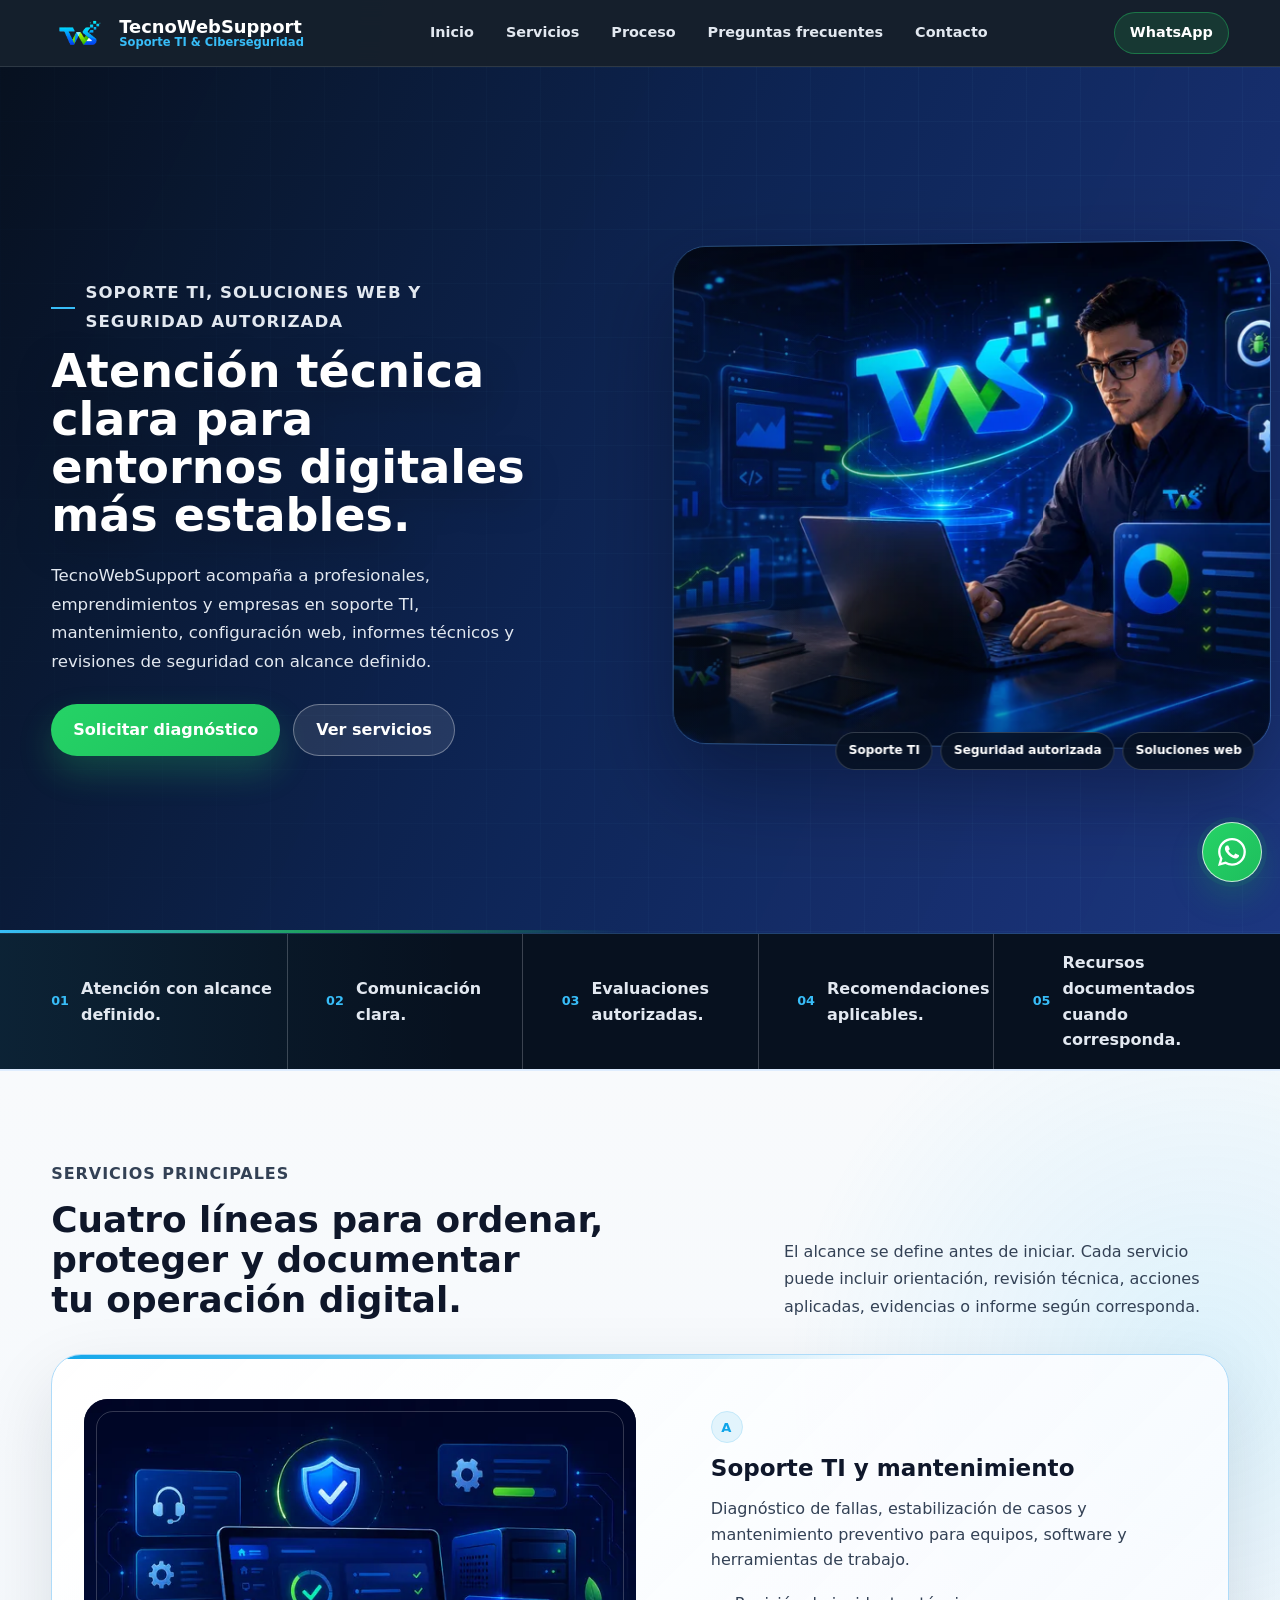
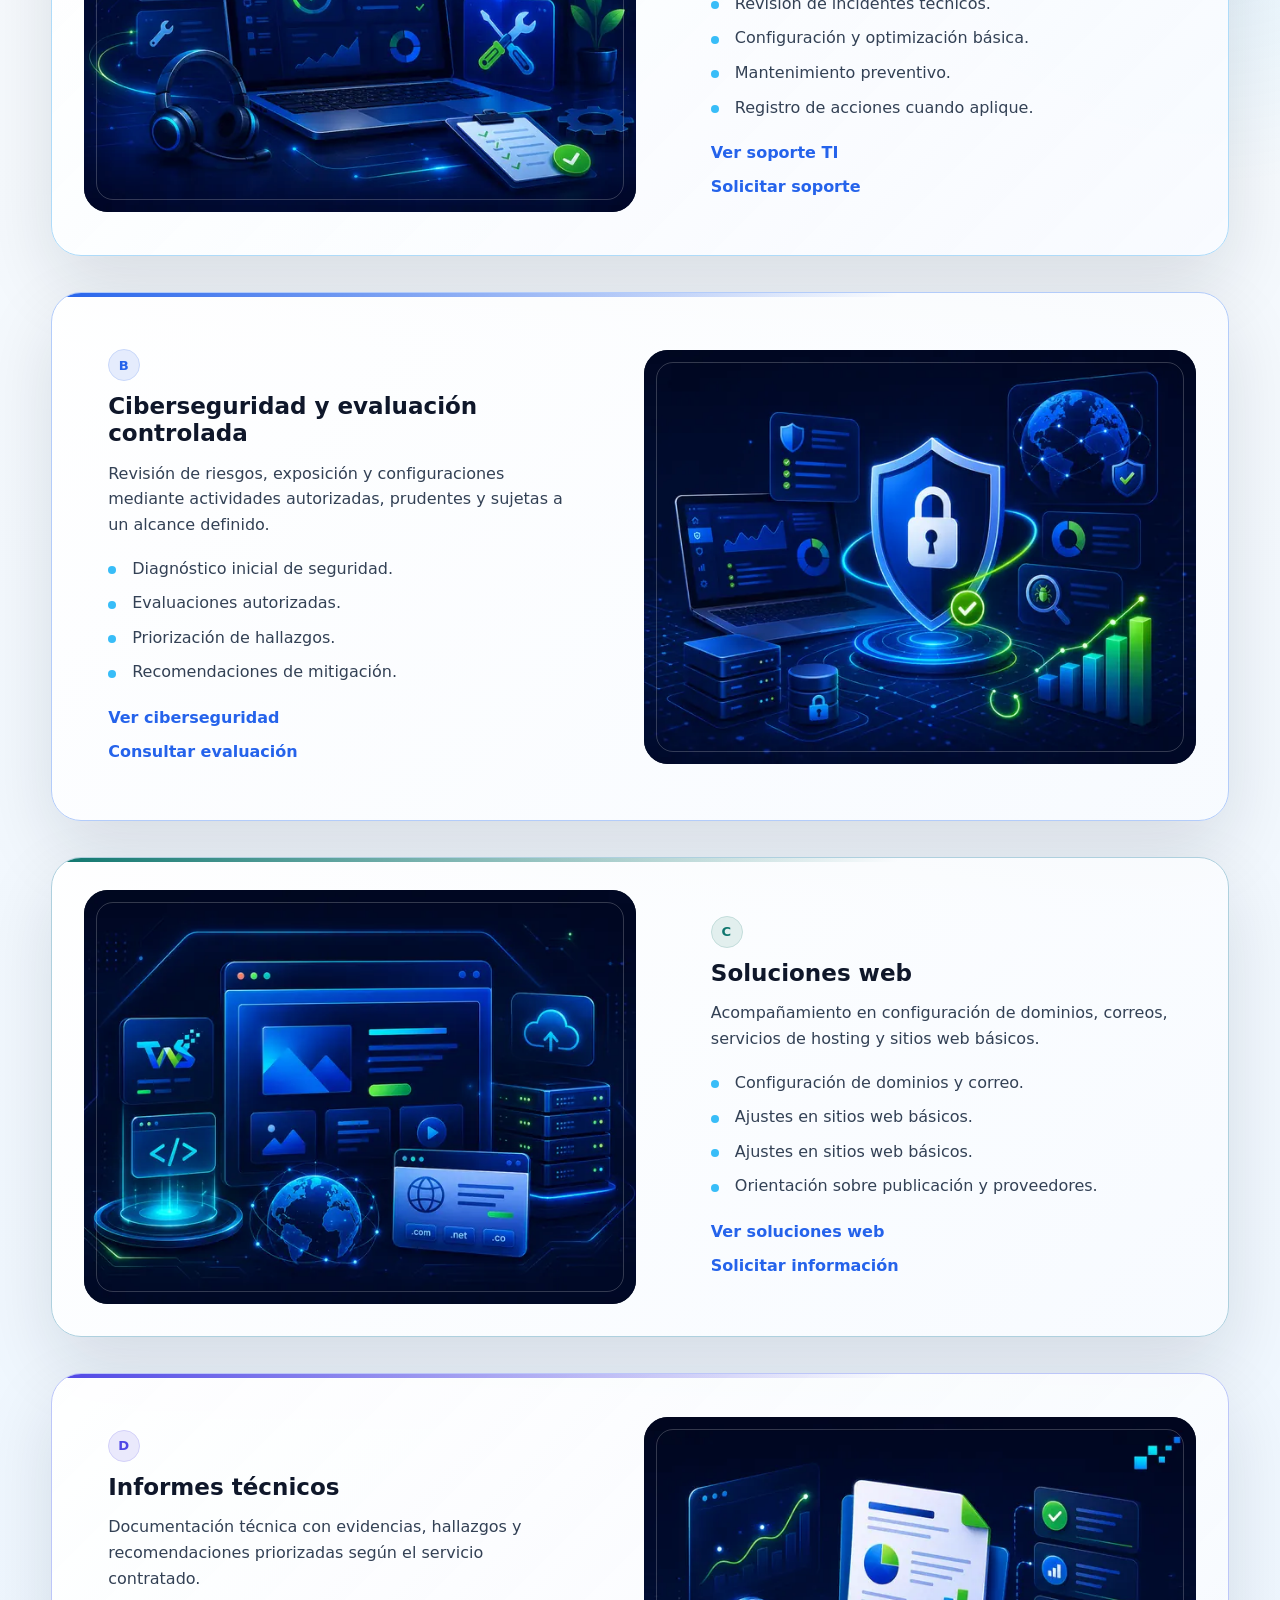
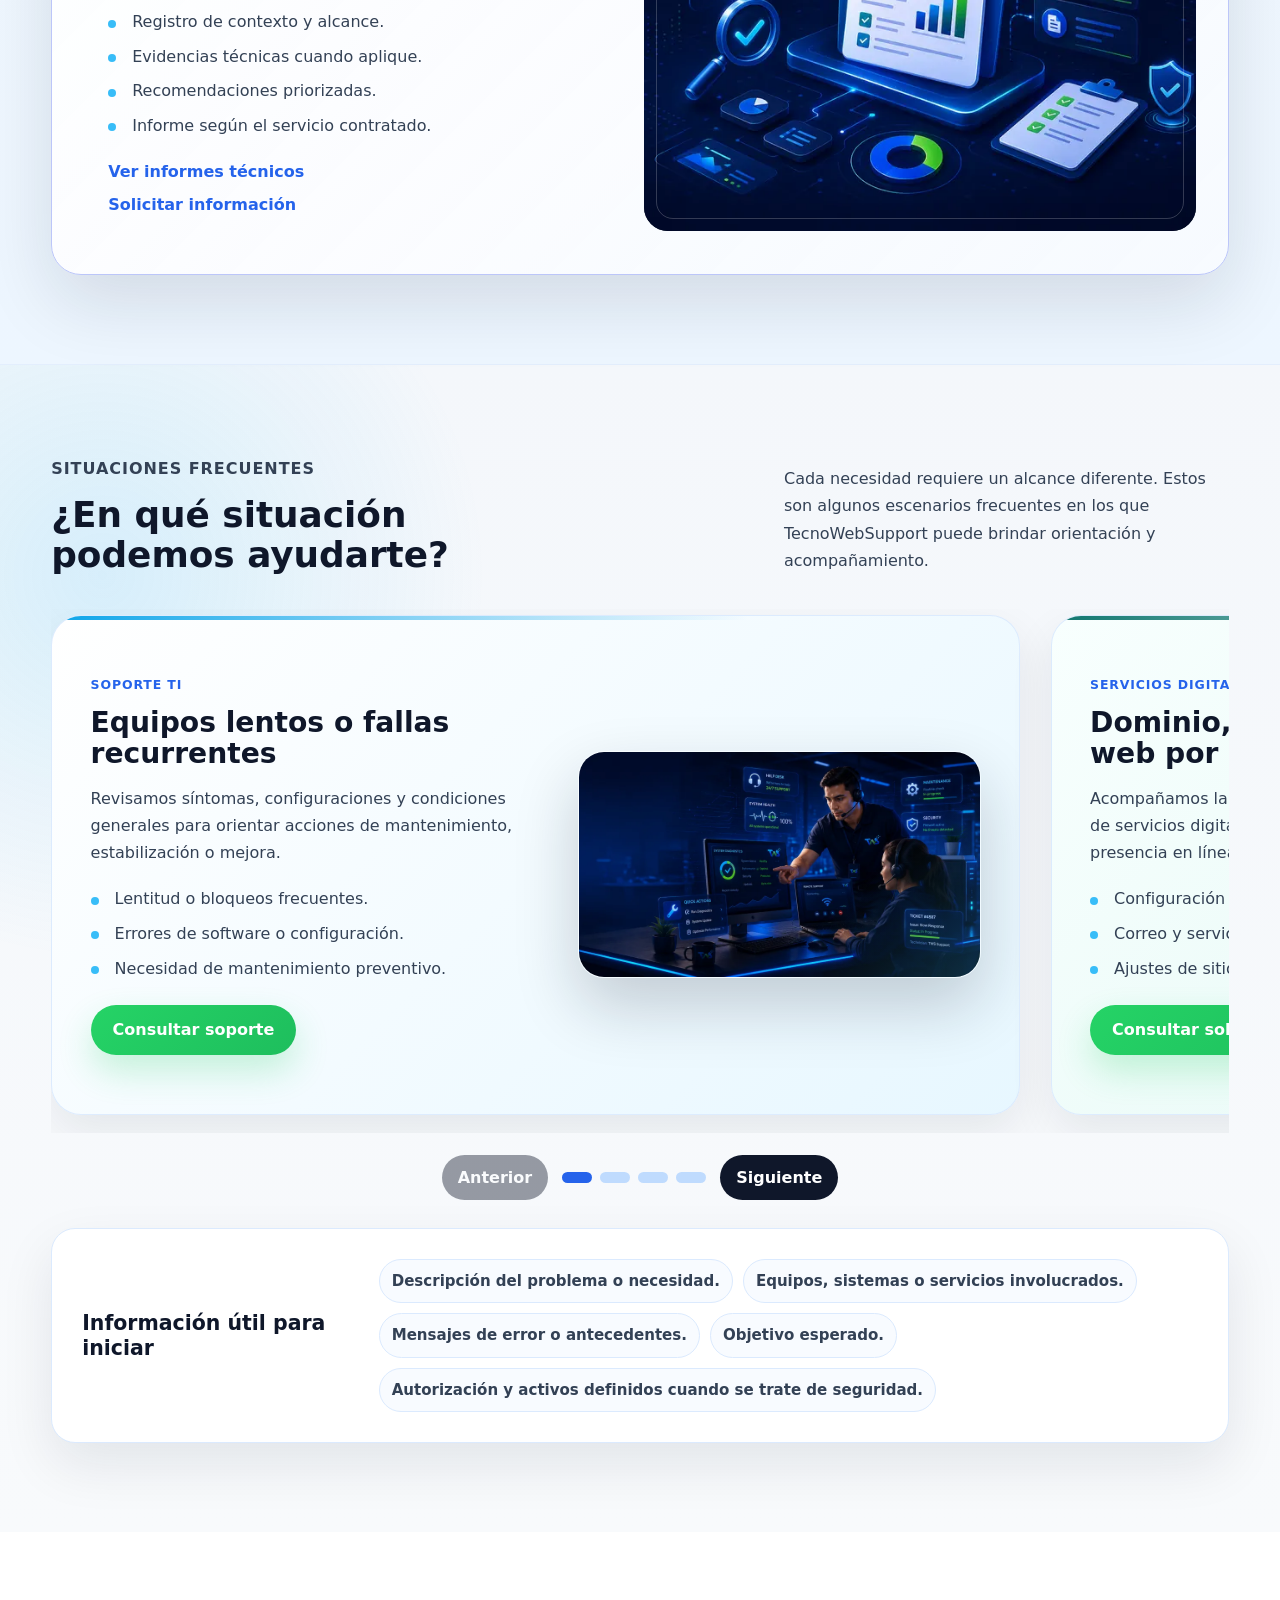
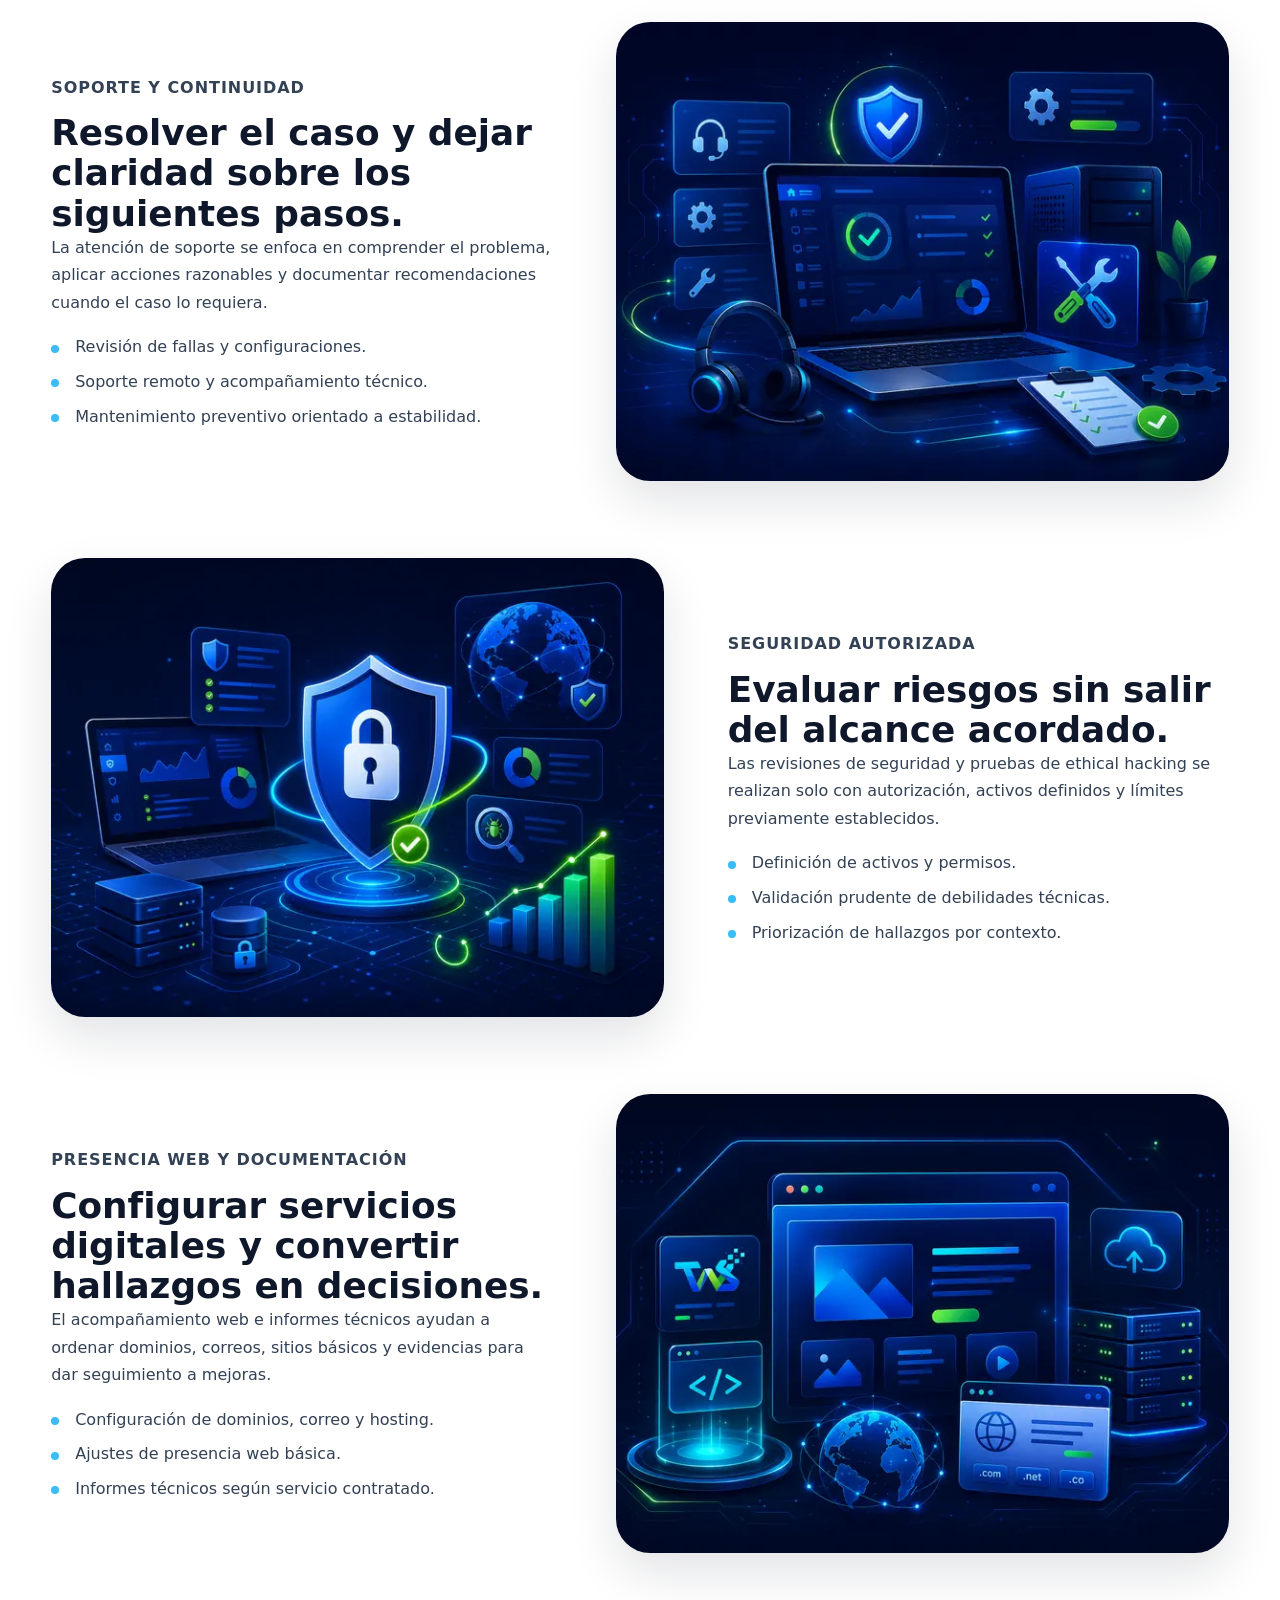
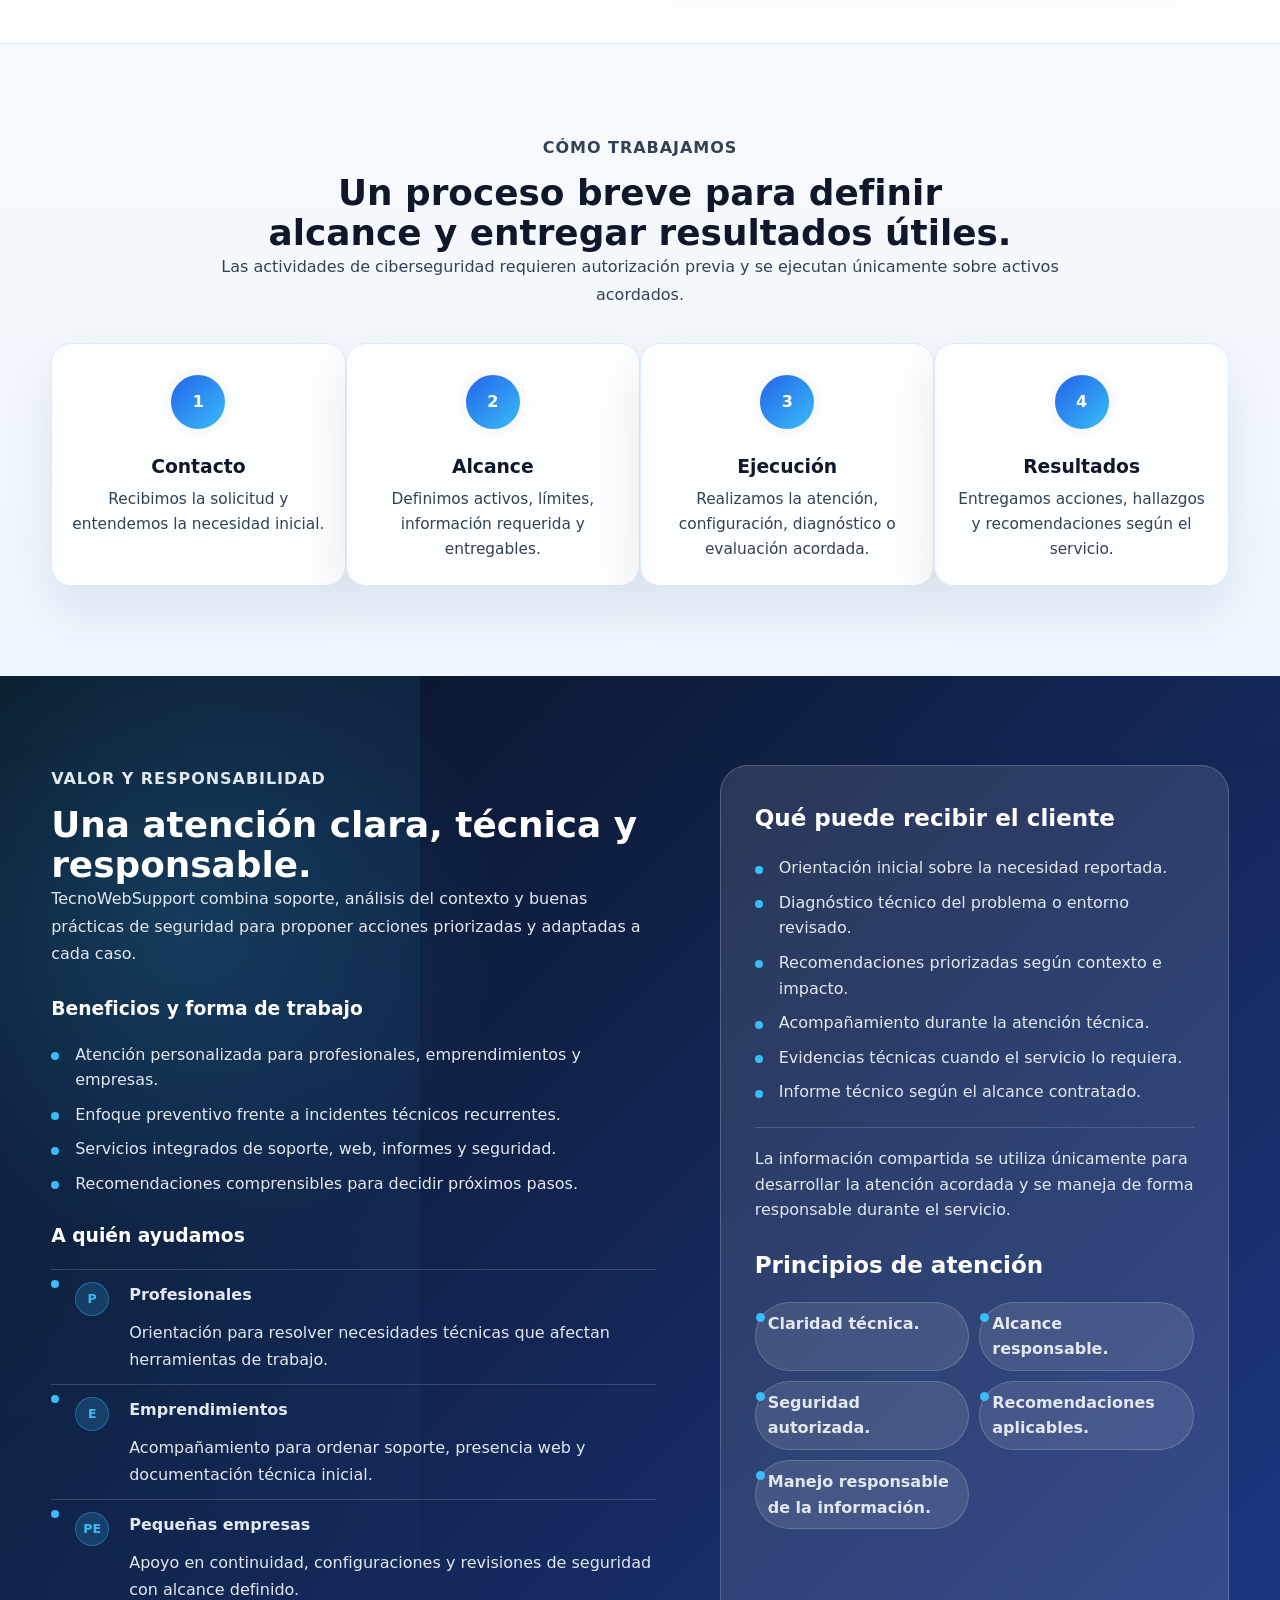
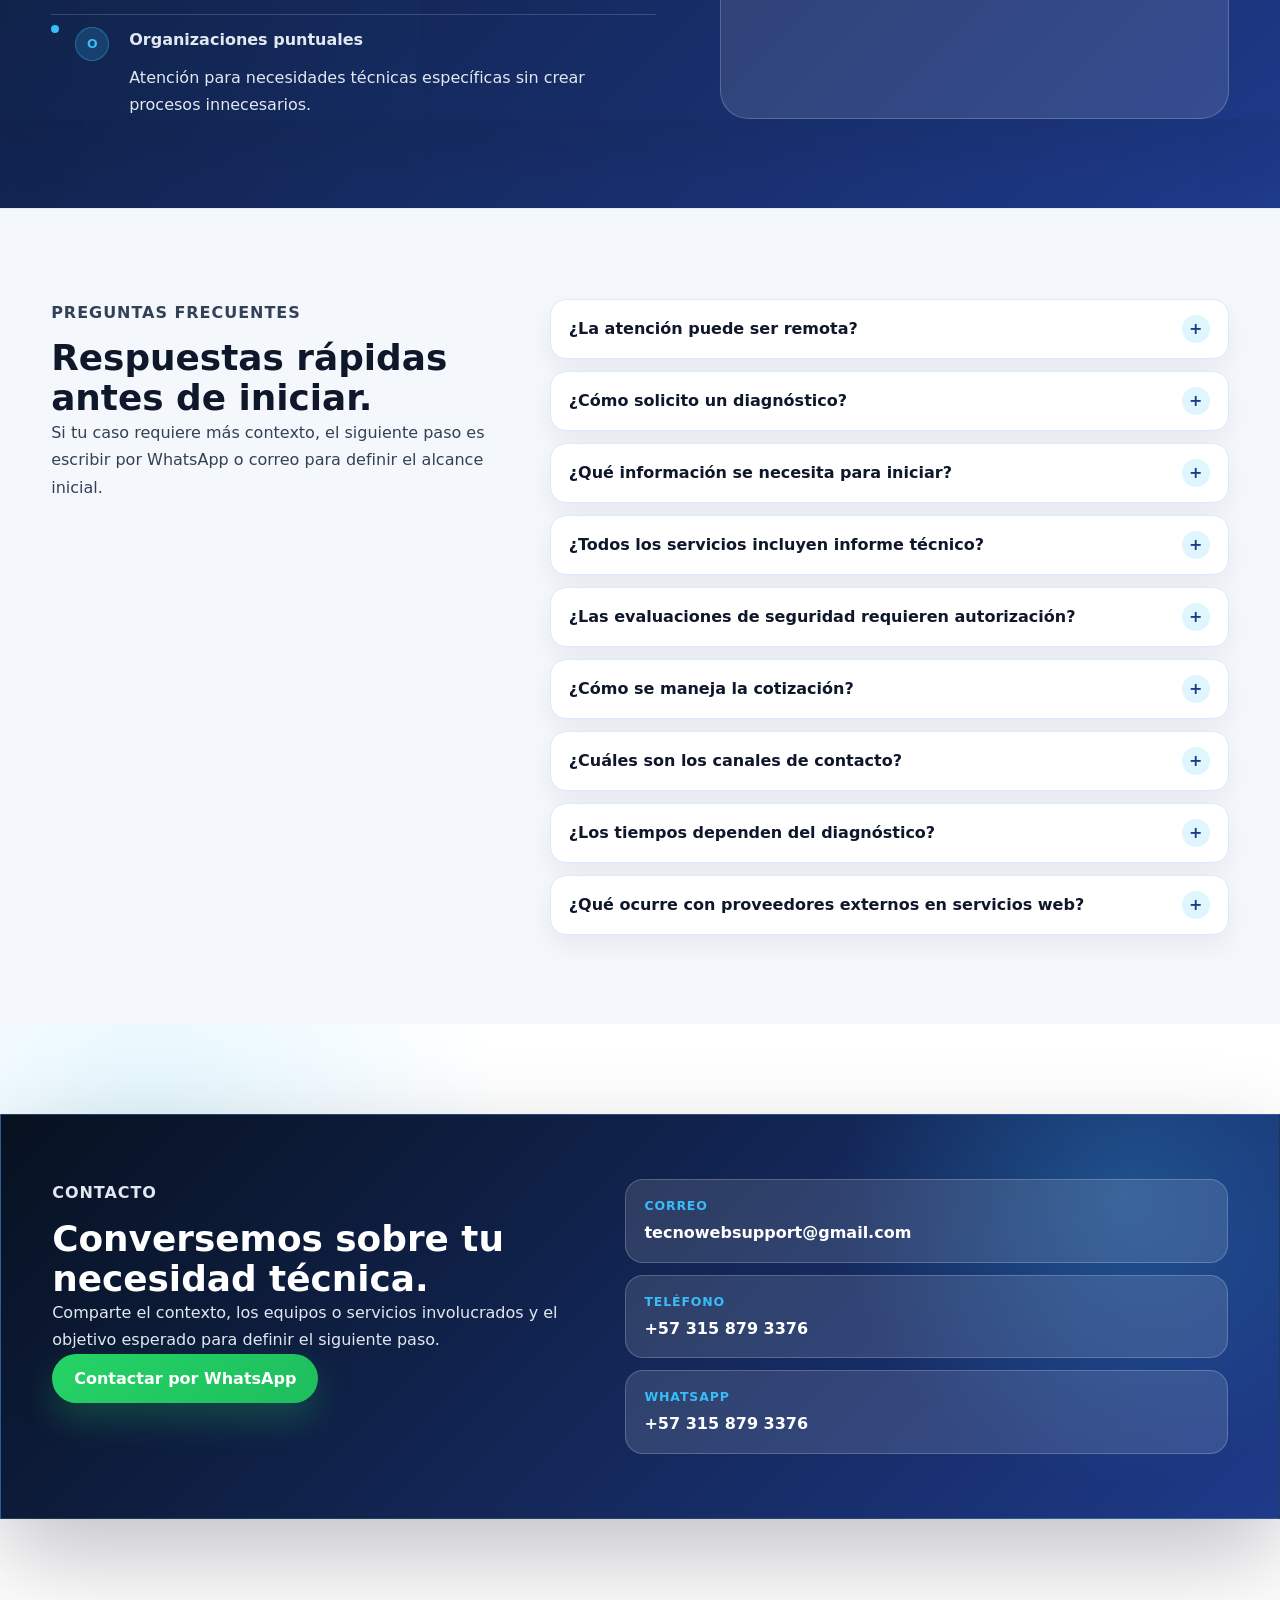
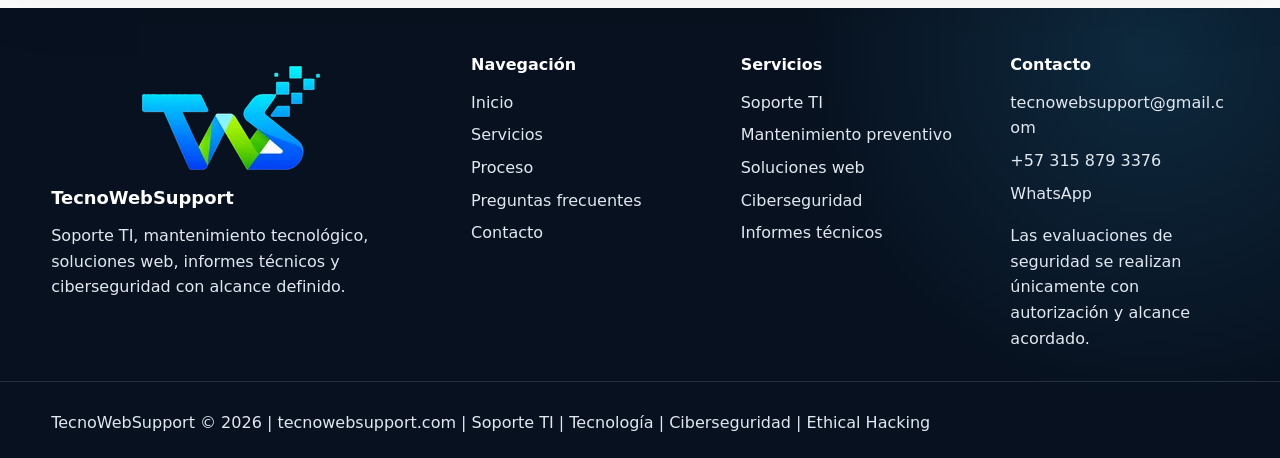
<file: index.html>
<!DOCTYPE html>
<html lang="es">
  <head>
    <meta charset="UTF-8" />
    <meta name="viewport" content="width=device-width, initial-scale=1.0" />
    <title>TecnoWebSupport | Soporte TI, tecnología y ciberseguridad</title>
    <meta
      name="description"
      content="TecnoWebSupport ofrece soporte TI, mantenimiento, soluciones web, informes técnicos y ciberseguridad autorizada para entornos digitales."
    />
    <meta name="author" content="TecnoWebSupport" />
    <meta name="robots" content="index, follow" />
    <meta name="theme-color" content="#0f172a" />
    <link rel="canonical" href="https://tecnowebsupport.com/" />
    <meta property="og:title" content="TecnoWebSupport | Soporte TI, tecnología y ciberseguridad" />
    <meta property="og:description" content="Soporte TI, soluciones web, informes técnicos y ciberseguridad autorizada con alcance definido." />
    <meta property="og:url" content="https://tecnowebsupport.com/" />
    <meta property="og:type" content="website" />
    <meta property="og:image" content="https://tecnowebsupport.com/assets/social/tws-social-ad.webp" />
    <meta property="og:image:width" content="1254" />
    <meta property="og:image:height" content="1254" />
    <meta property="og:image:alt" content="Publicidad de TecnoWebSupport sobre soporte TI, ciberseguridad, soluciones web e informes técnicos." />
    <meta name="twitter:card" content="summary_large_image" />
    <meta name="twitter:image" content="https://tecnowebsupport.com/assets/social/tws-social-ad.webp" />
    <link rel="stylesheet" href="styles.css" />
    <link rel="icon" type="image/png" sizes="32x32" href="assets/brand/tws-mark-32.png" />
    <link rel="apple-touch-icon" href="assets/brand/apple-touch-icon.png" />
  </head>
  <body class="home-page">
    <a class="skip-link" href="#contenido">Saltar al contenido principal</a>
    <header class="site-header">
      <div class="wide-container header-layout">
        <a class="brand" href="#inicio" aria-label="Ir al inicio de TecnoWebSupport">
          <img class="brand-logo" src="assets/brand/tws-mark-192.png" alt="" width="192" height="192" decoding="async" />
          <span class="brand-text">
            <span class="brand-name">TecnoWebSupport</span>
            <span class="brand-line">Soporte TI & Ciberseguridad</span>
          </span>
        </a>
        <nav class="main-nav" aria-label="Navegación principal">
          <a href="#inicio">Inicio</a>
          <a href="/servicios/">Servicios</a>
          <a href="#proceso">Proceso</a>
          <a href="#faq">Preguntas frecuentes</a>
          <a href="#contacto">Contacto</a>
        </nav>
        <a
          class="header-action"
          href="https://wa.me/573158793376?text=Hola%2C%20quiero%20solicitar%20informaci%C3%B3n%20sobre%20los%20servicios%20de%20TecnoWebSupport."
          target="_blank"
          rel="noopener noreferrer"
          aria-label="Contactar a TecnoWebSupport por WhatsApp"
        >
          WhatsApp
        </a>
        <details class="mobile-nav">
          <summary>
            <svg aria-hidden="true" viewBox="0 0 24 24" width="22" height="22">
              <path d="M4 7h16M4 12h16M4 17h16" />
            </svg>
            <span>Menú</span>
          </summary>
          <nav class="mobile-nav-panel" aria-label="Navegación móvil">
            <a href="#inicio">Inicio</a>
            <a href="/servicios/">Servicios</a>
            <a href="#proceso">Proceso</a>
            <a href="#faq">Preguntas frecuentes</a>
            <a href="#contacto">Contacto</a>
            <a
              class="mobile-nav-whatsapp"
              href="https://wa.me/573158793376?text=Hola%2C%20quiero%20solicitar%20informaci%C3%B3n%20sobre%20los%20servicios%20de%20TecnoWebSupport."
              target="_blank"
              rel="noopener noreferrer"
              aria-label="Contactar a TecnoWebSupport por WhatsApp"
            >
              WhatsApp
            </a>
          </nav>
        </details>
      </div>
    </header>

    <main id="contenido">
      <section id="inicio" class="hero-section full-bleed">
        <div class="wide-container hero-grid">
          <div class="hero-copy">
            <p class="eyebrow">Soporte TI, soluciones web y seguridad autorizada</p>
            <h1>Atención técnica clara para entornos digitales más estables.</h1>
            <p>
              TecnoWebSupport acompaña a profesionales, emprendimientos y empresas en soporte TI, mantenimiento, configuración web, informes técnicos y revisiones de seguridad con alcance definido.
            </p>
            <div class="hero-actions">
              <a
                class="btn btn-primary"
                href="https://wa.me/573158793376?text=Hola%2C%20quiero%20solicitar%20un%20diagn%C3%B3stico%20con%20TecnoWebSupport."
                target="_blank"
                rel="noopener noreferrer"
                aria-label="Solicitar diagnóstico a TecnoWebSupport por WhatsApp"
              >
                Solicitar diagnóstico
              </a>
              <a class="btn btn-ghost" href="#servicios">Ver servicios</a>
            </div>
          </div>
          <figure class="hero-media hero-visual" aria-hidden="true">
            <div class="hero-portrait-frame">
              <picture>
                <source
                  srcset="assets/media/hero/hero-person-960.webp 960w, assets/media/hero/hero-person-1600.webp 1600w"
                  sizes="(max-width: 768px) 92vw, 54vw"
                  type="image/webp"
                />
                <img
                  src="assets/media/hero/hero-person-1600.webp"
                  alt=""
                  width="1600"
                  height="900"
                  fetchpriority="high"
                  decoding="async"
                />
              </picture>
            </div>
            <div class="hero-visual-notes">
              <span>Soporte TI</span>
              <span>Seguridad autorizada</span>
              <span>Soluciones web</span>
            </div>
          </figure>
        </div>
      </section>

      <section class="trust-strip full-bleed" aria-label="Especialidades de atención">
        <div class="wide-container trust-strip-grid">
          <p><span aria-hidden="true">01</span> Atención con alcance definido.</p>
          <p><span aria-hidden="true">02</span> Comunicación clara.</p>
          <p><span aria-hidden="true">03</span> Evaluaciones autorizadas.</p>
          <p><span aria-hidden='true'>04</span> Recomendaciones aplicables.</p>
          <p><span aria-hidden='true'>05</span> Recursos documentados cuando corresponda.</p>
        </div>
      </section>

      <section id="servicios" class="section services-overview full-bleed">
        <div class="wide-container">
          <div class="section-heading split-heading">
            <div>
              <p class="eyebrow">Servicios principales</p>
              <h2>Cuatro líneas para ordenar, proteger y documentar tu operación digital.</h2>
            </div>
            <p>
              El alcance se define antes de iniciar. Cada servicio puede incluir orientación, revisión técnica, acciones aplicadas, evidencias o informe según corresponda.
            </p>
          </div>
          <div class="service-showcase">
            <article class="service-area service-area-support">
              <figure class="service-media" aria-hidden="true">
                <picture>
                  <source
                    srcset="assets/media/services/support-640.webp 640w, assets/media/services/support-960.webp 960w, assets/media/services/support-1440.webp 1440w"
                    sizes="(max-width: 760px) 92vw, (max-width: 1180px) 44vw, 640px"
                    type="image/webp"
                  />
                  <img src="assets/media/services/support-960.webp" alt="" width="960" height="720" loading="lazy" decoding="async" />
                </picture>
              </figure>
              <div class="service-content">
                <span class="service-number">A</span>
                <h3>Soporte TI y mantenimiento</h3>
                <p>
                  Diagnóstico de fallas, estabilización de casos y mantenimiento preventivo para equipos, software y herramientas de trabajo.
                </p>
                <ul>
                  <li>Revisión de incidentes técnicos.</li>
                  <li>Configuración y optimización básica.</li>
                  <li>Mantenimiento preventivo.</li>
                  <li>Registro de acciones cuando aplique.</li>
                </ul>
                <a class='text-link' href='/servicios/soporte-ti/'>Ver soporte TI</a>
                <a
                  href="https://wa.me/573158793376?text=Hola%2C%20quiero%20solicitar%20soporte%20TI%20y%20mantenimiento%20con%20TecnoWebSupport."
                  class="text-link"
                  target="_blank"
                  rel="noopener noreferrer"
                  aria-label="Solicitar soporte TI y mantenimiento a TecnoWebSupport por WhatsApp"
                >
                  Solicitar soporte
                </a>
              </div>
            </article>
            <article class="service-area service-area-security">
              <figure class="service-media" aria-hidden="true">
                <picture>
                  <source
                    srcset="assets/media/services/security-640.webp 640w, assets/media/services/security-960.webp 960w, assets/media/services/security-1440.webp 1440w"
                    sizes="(max-width: 760px) 92vw, (max-width: 1180px) 44vw, 640px"
                    type="image/webp"
                  />
                  <img src="assets/media/services/security-960.webp" alt="" width="960" height="720" loading="lazy" decoding="async" />
                </picture>
              </figure>
              <div class="service-content">
                <span class="service-number">B</span>
                <h3>Ciberseguridad y evaluación controlada</h3>
                <p>
                  Revisión de riesgos, exposición y configuraciones mediante actividades autorizadas, prudentes y sujetas a un alcance definido.
                </p>
                <ul>
                  <li>Diagnóstico inicial de seguridad.</li>
                  <li>Evaluaciones autorizadas.</li>
                  <li>Priorización de hallazgos.</li>
                  <li>Recomendaciones de mitigación.</li>
                </ul>
                <a class='text-link' href='/servicios/ciberseguridad/'>Ver ciberseguridad</a>
                <a
                  href="https://wa.me/573158793376?text=Hola%2C%20quiero%20consultar%20una%20evaluaci%C3%B3n%20de%20seguridad%20controlada%20con%20TecnoWebSupport."
                  class="text-link"
                  target="_blank"
                  rel="noopener noreferrer"
                  aria-label="Consultar evaluación de seguridad controlada a TecnoWebSupport por WhatsApp"
                >
                  Consultar evaluación
                </a>
              </div>
            </article>
            <article class="service-area service-area-web">
              <figure class="service-media" aria-hidden="true">
                <picture>
                  <source
                    srcset="assets/media/services/web-640.webp 640w, assets/media/services/web-960.webp 960w, assets/media/services/web-1440.webp 1440w"
                    sizes="(max-width: 760px) 92vw, (max-width: 1180px) 44vw, 640px"
                    type="image/webp"
                  />
                  <img src="assets/media/services/web-960.webp" alt="" width="960" height="720" loading="lazy" decoding="async" />
                </picture>
              </figure>
              <div class="service-content">
                <span class="service-number">C</span>
                <h3>Soluciones web</h3>
                <p>
                  Acompañamiento en configuración de dominios, correos, servicios de hosting y sitios web básicos.
                </p>
                <ul>
                  <li>Configuración de dominios y correo.</li>
                  <li>Ajustes en sitios web básicos.</li>
                  <li>Ajustes en sitios web básicos.</li>
                  <li>Orientación sobre publicación y proveedores.</li>
                </ul>
                <a class='text-link' href='/servicios/soluciones-web/'>Ver soluciones web</a>
                <a
                  href="https://wa.me/573158793376?text=Hola%2C%20quiero%20consultar%20soluciones%20web%20con%20TecnoWebSupport."
                  class="text-link"
                  target="_blank"
                  rel="noopener noreferrer"
                  aria-label="Solicitar información sobre soluciones web a TecnoWebSupport por WhatsApp"
                >
                  Solicitar información
                </a>
              </div>
            </article>
            <article class="service-area service-area-report">
              <figure class="service-media" aria-hidden="true">
                <picture>
                  <source
                    srcset="assets/media/services/report-640.webp 640w, assets/media/services/report-960.webp 960w, assets/media/services/report-1440.webp 1440w"
                    sizes="(max-width: 760px) 92vw, (max-width: 1180px) 44vw, 640px"
                    type="image/webp"
                  />
                  <img src="assets/media/services/report-960.webp" alt="" width="960" height="720" loading="lazy" decoding="async" />
                </picture>
              </figure>
              <div class="service-content">
                <span class="service-number">D</span>
                <h3>Informes técnicos</h3>
                <p>
                  Documentación técnica con evidencias, hallazgos y recomendaciones priorizadas según el servicio contratado.
                </p>
                <ul>
                  <li>Registro de contexto y alcance.</li>
                  <li>Evidencias técnicas cuando aplique.</li>
                  <li>Recomendaciones priorizadas.</li>
                  <li>Informe según el servicio contratado.</li>
                </ul>
                <a class='text-link' href='/servicios/informes-tecnicos/'>Ver informes técnicos</a>
                <a
                  href="https://wa.me/573158793376?text=Hola%2C%20quiero%20consultar%20un%20informe%20t%C3%A9cnico%20con%20TecnoWebSupport."
                  class="text-link"
                  target="_blank"
                  rel="noopener noreferrer"
                  aria-label="Solicitar información sobre informes técnicos a TecnoWebSupport por WhatsApp"
                >
                  Solicitar información
                </a>
              </div>
            </article>
          </div>
        </div>
      </section>

      <section
        class='section situation-section full-bleed'
        aria-labelledby='situaciones-title'
      >
        <div class='wide-container'>
          <div class='section-heading split-heading'>
            <div>
              <p class='eyebrow'>Situaciones frecuentes</p>
              <h2 id='situaciones-title'>¿En qué situación podemos ayudarte?</h2>
            </div>
            <p>
              Cada necesidad requiere un alcance diferente. Estos son algunos escenarios frecuentes en los que TecnoWebSupport puede brindar orientación y acompañamiento.
            </p>
          </div>
          <div
            class='case-carousel'
            role='region'
            aria-roledescription='carrusel'
            aria-label='Situaciones frecuentes atendidas por TecnoWebSupport'
            data-carousel
          >
            <div class='case-carousel-shell'>
              <div class='case-track' tabindex='0' data-carousel-track>
                <article
                  class='case-slide case-slide-support'
                  role='group'
                  aria-roledescription='diapositiva'
                  aria-label='Diapositiva 1 de 4'
                >
                  <div class='case-copy'>
                    <span class='case-kicker'>Soporte TI</span>
                    <h3>Equipos lentos o fallas recurrentes</h3>
                    <p>
                      Revisamos síntomas, configuraciones y condiciones generales para orientar acciones de mantenimiento, estabilización o mejora.
                    </p>
                    <ul>
                      <li>Lentitud o bloqueos frecuentes.</li>
                      <li>Errores de software o configuración.</li>
                      <li>Necesidad de mantenimiento preventivo.</li>
                    </ul>
                    <a
                      class='btn btn-primary'
                      href='https://wa.me/573158793376?text=Hola%2C%20quiero%20consultar%20soporte%20TI%20para%20equipos%20lentos%20o%20fallas%20recurrentes%20con%20TecnoWebSupport.'
                      target='_blank'
                      rel='noopener noreferrer'
                      aria-label='Consultar soporte TI a TecnoWebSupport por WhatsApp'
                    >
                      Consultar soporte
                    </a>
                  </div>
                  <figure class='case-media' aria-hidden='true'>
                    <img
                      src='assets/media/cases/support-scenario-960.webp'
                      alt=''
                      width='960'
                      height='540'
                      loading='lazy'
                      decoding='async'
                    />
                  </figure>
                </article>
                <article
                  class='case-slide case-slide-web'
                  role='group'
                  aria-roledescription='diapositiva'
                  aria-label='Diapositiva 2 de 4'
                >
                  <div class='case-copy'>
                    <span class='case-kicker'>Servicios digitales</span>
                    <h3>Dominio, correo o sitio web por configurar</h3>
                    <p>
                      Acompañamos la organización y configuración inicial de servicios digitales necesarios para fortalecer la presencia en línea.
                    </p>
                    <ul>
                      <li>Configuración de dominio.</li>
                      <li>Correo y servicios de hosting.</li>
                      <li>Ajustes de sitios web básicos.</li>
                    </ul>
                    <a
                      class='btn btn-primary'
                      href='https://wa.me/573158793376?text=Hola%2C%20quiero%20consultar%20una%20soluci%C3%B3n%20web%20para%20dominio%2C%20correo%20o%20sitio%20b%C3%A1sico%20con%20TecnoWebSupport.'
                      target='_blank'
                      rel='noopener noreferrer'
                      aria-label='Consultar solución web a TecnoWebSupport por WhatsApp'
                    >
                      Consultar solución web
                    </a>
                  </div>
                  <figure class='case-media' aria-hidden='true'>
                    <img
                      src='assets/media/cases/web-scenario-960.webp'
                      alt=''
                      width='960'
                      height='540'
                      loading='lazy'
                      decoding='async'
                    />
                  </figure>
                </article>
                <article
                  class='case-slide case-slide-security'
                  role='group'
                  aria-roledescription='diapositiva'
                  aria-label='Diapositiva 3 de 4'
                >
                  <div class='case-copy'>
                    <span class='case-kicker'>Ciberseguridad</span>
                    <h3>Riesgos o configuraciones de seguridad por revisar</h3>
                    <p>
                      Realizamos revisiones técnicas autorizadas para identificar debilidades y priorizar recomendaciones según el contexto.
                    </p>
                    <ul>
                      <li>Configuraciones inseguras.</li>
                      <li>Exposición tecnológica.</li>
                      <li>Evaluaciones con alcance definido.</li>
                    </ul>
                    <a
                      class='btn btn-primary'
                      href='https://wa.me/573158793376?text=Hola%2C%20quiero%20consultar%20una%20revisi%C3%B3n%20de%20ciberseguridad%20autorizada%20con%20TecnoWebSupport.'
                      target='_blank'
                      rel='noopener noreferrer'
                      aria-label='Consultar revisión de ciberseguridad a TecnoWebSupport por WhatsApp'
                    >
                      Consultar revisión
                    </a>
                  </div>
                  <figure class='case-media' aria-hidden='true'>
                    <img
                      src='assets/media/cases/security-scenario-960.webp'
                      alt=''
                      width='960'
                      height='540'
                      loading='lazy'
                      decoding='async'
                    />
                  </figure>
                </article>
                <article
                  class='case-slide case-slide-report'
                  role='group'
                  aria-roledescription='diapositiva'
                  aria-label='Diapositiva 4 de 4'
                >
                  <div class='case-copy'>
                    <span class='case-kicker'>Documentación técnica</span>
                    <h3>Necesidad de evidencias o informe técnico</h3>
                    <p>
                      Organizamos hallazgos, acciones y recomendaciones para facilitar la toma de decisiones y el seguimiento técnico.
                    </p>
                    <ul>
                      <li>Evidencias de actividades realizadas.</li>
                      <li>Evaluaciones autorizadas.</li>
                      <li>Informe según el servicio contratado.</li>
                    </ul>
                    <a
                      class='btn btn-primary'
                      href='https://wa.me/573158793376?text=Hola%2C%20quiero%20consultar%20un%20informe%20t%C3%A9cnico%20o%20evidencias%20con%20TecnoWebSupport.'
                      target='_blank'
                      rel='noopener noreferrer'
                      aria-label='Consultar informe técnico a TecnoWebSupport por WhatsApp'
                    >
                      Consultar informe
                    </a>
                  </div>
                  <figure class='case-media' aria-hidden='true'>
                    <img
                      src='assets/media/cases/report-scenario-960.webp'
                      alt=''
                      width='960'
                      height='540'
                      loading='lazy'
                      decoding='async'
                    />
                  </figure>
                </article>
              </div>
            </div>
            <div class='case-controls' role='group' aria-label='Controles del carrusel' hidden>
              <button class='case-control' type='button' data-carousel-prev aria-label='Ver situación anterior'>
                Anterior
              </button>
              <div class='case-indicators' role='group' aria-label='Indicadores del carrusel'>
                <button type='button' data-carousel-dot aria-label='Ver diapositiva 1 de 4' aria-current='true'></button>
                <button type='button' data-carousel-dot aria-label='Ver diapositiva 2 de 4'></button>
                <button type='button' data-carousel-dot aria-label='Ver diapositiva 3 de 4'></button>
                <button type='button' data-carousel-dot aria-label='Ver diapositiva 4 de 4'></button>
              </div>
              <button class='case-control' type='button' data-carousel-next aria-label='Ver situación siguiente'>
                Siguiente
              </button>
            </div>
          </div>
          <div class='starter-info' aria-labelledby='starter-info-title'>
            <h3 id='starter-info-title'>Información útil para iniciar</h3>
            <ul>
              <li>Descripción del problema o necesidad.</li>
              <li>Equipos, sistemas o servicios involucrados.</li>
              <li>Mensajes de error o antecedentes.</li>
              <li>Objetivo esperado.</li>
              <li>Autorización y activos definidos cuando se trate de seguridad.</li>
            </ul>
          </div>
        </div>
      </section>

      <section class="section alternating-services full-bleed" aria-label="Detalle de servicios de TecnoWebSupport">
        <div class="wide-container alternating-stack">
          <article class="feature-row">
            <div class="feature-copy">
              <p class="eyebrow">Soporte y continuidad</p>
              <h2>Resolver el caso y dejar claridad sobre los siguientes pasos.</h2>
              <p>
                La atención de soporte se enfoca en comprender el problema, aplicar acciones razonables y documentar recomendaciones cuando el caso lo requiera.
              </p>
              <ul class="check-list">
                <li>Revisión de fallas y configuraciones.</li>
                <li>Soporte remoto y acompañamiento técnico.</li>
                <li>Mantenimiento preventivo orientado a estabilidad.</li>
              </ul>
            </div>
            <figure class="feature-media" aria-hidden="true">
                              <picture>
                  <source
                    srcset="assets/media/services/support-640.webp 640w, assets/media/services/support-960.webp 960w, assets/media/services/support-1440.webp 1440w"
                    sizes="(max-width: 760px) 92vw, (max-width: 1180px) 44vw, 640px"
                    type="image/webp"
                  />
                  <img src="assets/media/services/support-960.webp" alt="" width="960" height="720" loading="lazy" decoding="async" />
                </picture>
            </figure>
          </article>
          <article class="feature-row feature-row-reverse">
            <div class="feature-copy">
              <p class="eyebrow">Seguridad autorizada</p>
              <h2>Evaluar riesgos sin salir del alcance acordado.</h2>
              <p>
                Las revisiones de seguridad y pruebas de ethical hacking se realizan solo con autorización, activos definidos y límites previamente establecidos.
              </p>
              <ul class="check-list">
                <li>Definición de activos y permisos.</li>
                <li>Validación prudente de debilidades técnicas.</li>
                <li>Priorización de hallazgos por contexto.</li>
              </ul>
            </div>
            <figure class="feature-media" aria-hidden="true">
                              <picture>
                  <source
                    srcset="assets/media/services/security-640.webp 640w, assets/media/services/security-960.webp 960w, assets/media/services/security-1440.webp 1440w"
                    sizes="(max-width: 760px) 92vw, (max-width: 1180px) 44vw, 640px"
                    type="image/webp"
                  />
                  <img src="assets/media/services/security-960.webp" alt="" width="960" height="720" loading="lazy" decoding="async" />
                </picture>
            </figure>
          </article>
          <article class="feature-row">
            <div class="feature-copy">
              <p class="eyebrow">Presencia web y documentación</p>
              <h2>Configurar servicios digitales y convertir hallazgos en decisiones.</h2>
              <p>
                El acompañamiento web e informes técnicos ayudan a ordenar dominios, correos, sitios básicos y evidencias para dar seguimiento a mejoras.
              </p>
              <ul class="check-list">
                <li>Configuración de dominios, correo y hosting.</li>
                <li>Ajustes de presencia web básica.</li>
                <li>Informes técnicos según servicio contratado.</li>
              </ul>
            </div>
            <figure class="feature-media" aria-hidden="true">
                              <picture>
                  <source
                    srcset="assets/media/services/web-640.webp 640w, assets/media/services/web-960.webp 960w, assets/media/services/web-1440.webp 1440w"
                    sizes="(max-width: 760px) 92vw, (max-width: 1180px) 44vw, 640px"
                    type="image/webp"
                  />
                  <img src="assets/media/services/web-960.webp" alt="" width="960" height="720" loading="lazy" decoding="async" />
                </picture>
            </figure>
          </article>
        </div>
      </section>

      <section id="proceso" class="section process-section full-bleed">
        <div class="wide-container">
          <div class="section-heading centered-heading">
            <p class="eyebrow">Cómo trabajamos</p>
            <h2>Un proceso breve para definir alcance y entregar resultados útiles.</h2>
            <p>
              Las actividades de ciberseguridad requieren autorización previa y se ejecutan únicamente sobre activos acordados.
            </p>
          </div>
          <ol class="process-line">
            <li><span>1</span><h3>Contacto</h3><p>Recibimos la solicitud y entendemos la necesidad inicial.</p></li>
            <li><span>2</span><h3>Alcance</h3><p>Definimos activos, límites, información requerida y entregables.</p></li>
            <li><span>3</span><h3>Ejecución</h3><p>Realizamos la atención, configuración, diagnóstico o evaluación acordada.</p></li>
            <li><span>4</span><h3>Resultados</h3><p>Entregamos acciones, hallazgos y recomendaciones según el servicio.</p></li>
          </ol>
        </div>
      </section>

      <section class="section value-section full-bleed">
        <div class="wide-container value-panel">
          <div class="value-copy">
            <p class="eyebrow">Valor y responsabilidad</p>
            <h2>Una atención clara, técnica y responsable.</h2>
            <p>
              TecnoWebSupport combina soporte, análisis del contexto y buenas prácticas de seguridad para proponer acciones priorizadas y adaptadas a cada caso.
            </p>
            <div class="value-group">
              <h3>Beneficios y forma de trabajo</h3>
              <ul>
                <li>Atención personalizada para profesionales, emprendimientos y empresas.</li>
                <li>Enfoque preventivo frente a incidentes técnicos recurrentes.</li>
                <li>Servicios integrados de soporte, web, informes y seguridad.</li>
                <li>Recomendaciones comprensibles para decidir próximos pasos.</li>
              </ul>
            </div>
            <div class='audience-strip' aria-labelledby='audience-title'>
              <h3 id='audience-title'>A quién ayudamos</h3>
              <ul>
                <li><span aria-hidden='true'>P</span><strong>Profesionales</strong><p>Orientación para resolver necesidades técnicas que afectan herramientas de trabajo.</p></li>
                <li><span aria-hidden='true'>E</span><strong>Emprendimientos</strong><p>Acompañamiento para ordenar soporte, presencia web y documentación técnica inicial.</p></li>
                <li><span aria-hidden='true'>PE</span><strong>Pequeñas empresas</strong><p>Apoyo en continuidad, configuraciones y revisiones de seguridad con alcance definido.</p></li>
                <li><span aria-hidden='true'>O</span><strong>Organizaciones puntuales</strong><p>Atención para necesidades técnicas específicas sin crear procesos innecesarios.</p></li>
              </ul>
            </div>
          </div>
          <div class="deliverables-panel">
            <h3>Qué puede recibir el cliente</h3>
            <ul>
              <li>Orientación inicial sobre la necesidad reportada.</li>
              <li>Diagnóstico técnico del problema o entorno revisado.</li>
              <li>Recomendaciones priorizadas según contexto e impacto.</li>
              <li>Acompañamiento durante la atención técnica.</li>
              <li>Evidencias técnicas cuando el servicio lo requiera.</li>
              <li>Informe técnico según el alcance contratado.</li>
            </ul>
            <p>
              La información compartida se utiliza únicamente para desarrollar la atención acordada y se maneja de forma responsable durante el servicio.
            </p>
            <div class='principles-list' aria-labelledby='principles-title'>
              <h3 id='principles-title'>Principios de atención</h3>
              <ul>
                <li>Claridad técnica.</li>
                <li>Alcance responsable.</li>
                <li>Seguridad autorizada.</li>
                <li>Recomendaciones aplicables.</li>
                <li>Manejo responsable de la información.</li>
              </ul>
            </div>
          </div>
        </div>
      </section>

      <section id="faq" class="section faq-section full-bleed">
        <div class="wide-container faq-layout">
          <div class="section-heading faq-heading">
            <p class="eyebrow">Preguntas frecuentes</p>
            <h2>Respuestas rápidas antes de iniciar.</h2>
            <p>
              Si tu caso requiere más contexto, el siguiente paso es escribir por WhatsApp o correo para definir el alcance inicial.
            </p>
          </div>
          <div class="faq-list">
            <details><summary>¿La atención puede ser remota?</summary><p>Sí. Muchos casos de soporte, configuración y diagnóstico inicial pueden revisarse de forma remota según el tipo de solicitud.</p></details>
            <details><summary>¿Cómo solicito un diagnóstico?</summary><p>Puedes escribir por WhatsApp, enviar un correo o llamar. Con esa información se revisa la necesidad y se define el alcance inicial.</p></details>
            <details><summary>¿Qué información se necesita para iniciar?</summary><p>Una descripción del problema, herramientas o activos involucrados, mensajes de error y cualquier antecedente técnico relevante.</p></details>
            <details><summary>¿Todos los servicios incluyen informe técnico?</summary><p>No necesariamente. El informe se entrega cuando hace parte del servicio contratado o cuando el alcance lo requiere.</p></details>
            <details><summary>¿Las evaluaciones de seguridad requieren autorización?</summary><p>Sí. Cualquier diagnóstico avanzado o prueba de ethical hacking requiere autorización expresa y alcance definido previamente.</p></details>
            <details><summary>¿Cómo se maneja la cotización?</summary><p>La cotización depende del tipo de servicio, alcance, activos a revisar y entregables esperados.</p></details>
            <details><summary>¿Cuáles son los canales de contacto?</summary><p>Puedes contactar por WhatsApp, llamada telefónica o correo electrónico usando los datos visibles en esta página.</p></details>
            <details><summary>¿Los tiempos dependen del diagnóstico?</summary><p>Sí. La duración y los siguientes pasos dependen del alcance, la información disponible y las condiciones técnicas revisadas.</p></details>
            <details><summary>¿Qué ocurre con proveedores externos en servicios web?</summary><p>Los costos, renovaciones y condiciones de dominio, hosting o correo dependen del proveedor correspondiente y deben quedar claros antes de configurar.</p></details>
          </div>
        </div>
      </section>

      <section id="contacto" class="contact-section full-bleed">
        <div class="wide-container contact-panel">
          <div class="contact-copy">
            <p class="eyebrow">Contacto</p>
            <h2>Conversemos sobre tu necesidad técnica.</h2>
            <p>
              Comparte el contexto, los equipos o servicios involucrados y el objetivo esperado para definir el siguiente paso.
            </p>
            <a
              class="btn btn-primary"
              href="https://wa.me/573158793376?text=Hola%2C%20quiero%20solicitar%20informaci%C3%B3n%20sobre%20los%20servicios%20de%20TecnoWebSupport."
              target="_blank"
              rel="noopener noreferrer"
              aria-label="Contactar a TecnoWebSupport por WhatsApp"
            >
              Contactar por WhatsApp
            </a>
          </div>
          <div class="contact-cards" aria-label="Canales de contacto de TecnoWebSupport">
            <a class="contact-card" href="mailto:tecnowebsupport@gmail.com" aria-label="Enviar correo a TecnoWebSupport">
              <span>Correo</span><strong>tecnowebsupport@gmail.com</strong>
            </a>
            <a class="contact-card" href="tel:+573158793376" aria-label="Llamar a TecnoWebSupport">
              <span>Teléfono</span><strong>+57 315 879 3376</strong>
            </a>
            <a
              class="contact-card"
              href="https://wa.me/573158793376?text=Hola%2C%20quiero%20solicitar%20informaci%C3%B3n%20sobre%20los%20servicios%20de%20TecnoWebSupport."
              target="_blank"
              rel="noopener noreferrer"
              aria-label="Escribir a TecnoWebSupport por WhatsApp"
            >
              <span>WhatsApp</span><strong>+57 315 879 3376</strong>
            </a>
          </div>
        </div>
      </section>
    </main>

    <a
      href="https://wa.me/573158793376"
      class="whatsapp-float"
      target="_blank"
      rel="noopener noreferrer"
      aria-label="Escribir por WhatsApp a TecnoWebSupport"
    >
      <svg aria-hidden="true" viewBox="0 0 16 16" width="28" height="28">
        <path
          d="M13.601 2.326A7.85 7.85 0 0 0 7.994 0C3.627 0 .068 3.558.064 7.926c0 1.399.366 2.76 1.057 3.965L0 16l4.204-1.102a7.93 7.93 0 0 0 3.79.965h.004c4.368 0 7.926-3.558 7.93-7.93a7.9 7.9 0 0 0-2.327-5.607M7.994 14.521a6.58 6.58 0 0 1-3.357-.92l-.24-.144-2.494.654.666-2.433-.156-.251a6.56 6.56 0 0 1-1.007-3.505c0-3.626 2.957-6.584 6.591-6.584a6.56 6.56 0 0 1 4.66 1.931 6.56 6.56 0 0 1 1.928 4.66c-.004 3.639-2.961 6.592-6.591 6.592m3.615-4.934c-.197-.099-1.17-.578-1.353-.646-.182-.066-.315-.099-.445.099-.133.197-.513.646-.627.775-.114.133-.232.148-.43.05-1.17-.586-1.936-1.045-2.707-2.371-.205-.353.205-.328.586-1.092.064-.133.033-.247-.017-.346-.05-.099-.445-1.072-.611-1.47-.16-.389-.323-.335-.445-.34-.114-.007-.247-.007-.38-.007a.73.73 0 0 0-.529.247c-.182.197-.691.677-.691 1.654s.71 1.916.81 2.049c.098.133 1.394 2.13 3.383 2.988.472.205.84.327 1.129.418.475.152.906.129 1.248.08.38-.058 1.171-.48 1.338-.943.164-.464.164-.86.114-.943-.05-.083-.182-.133-.38-.232"
        />
      </svg>
    </a>

    <footer class="site-footer full-bleed">
      <div class="wide-container footer-grid">
        <div class="footer-brand">
          <img class="footer-logo" src="assets/brand/tws-logo-footer.webp" alt="" width="360" height="132" loading="lazy" decoding="async" />
          <span class="brand-name">TecnoWebSupport</span>
          <p>Soporte TI, mantenimiento tecnológico, soluciones web, informes técnicos y ciberseguridad con alcance definido.</p>
        </div>
        <div class="footer-column">
          <h2>Navegación</h2>
          <a href="#inicio">Inicio</a>
          <a href="/servicios/">Servicios</a>
          <a href="#proceso">Proceso</a>
          <a href="#faq">Preguntas frecuentes</a>
          <a href="#contacto">Contacto</a>
        </div>
        <div class="footer-column">
          <h2>Servicios</h2>
          <span>Soporte TI</span>
          <span>Mantenimiento preventivo</span>
          <span>Soluciones web</span>
          <span>Ciberseguridad</span>
          <span>Informes técnicos</span>
        </div>
        <div class="footer-column footer-contact">
          <h2>Contacto</h2>
          <a href="mailto:tecnowebsupport@gmail.com" aria-label="Enviar correo a TecnoWebSupport">tecnowebsupport@gmail.com</a>
          <a href="tel:+573158793376" aria-label="Llamar a TecnoWebSupport">+57 315 879 3376</a>
          <a
            href="https://wa.me/573158793376?text=Hola%2C%20quiero%20solicitar%20informaci%C3%B3n%20sobre%20los%20servicios%20de%20TecnoWebSupport."
            target="_blank"
            rel="noopener noreferrer"
            aria-label="Contactar a TecnoWebSupport por WhatsApp"
          >
            WhatsApp
          </a>
          <p>Las evaluaciones de seguridad se realizan únicamente con autorización y alcance acordado.</p>
        </div>
      </div>
      <div class="wide-container footer-bottom">
        <p>TecnoWebSupport © 2026 | tecnowebsupport.com | Soporte TI | Tecnología | Ciberseguridad | Ethical Hacking</p>
      </div>
    </footer>
    <script src='script.js' defer></script>
  </body>
</html>
</file>
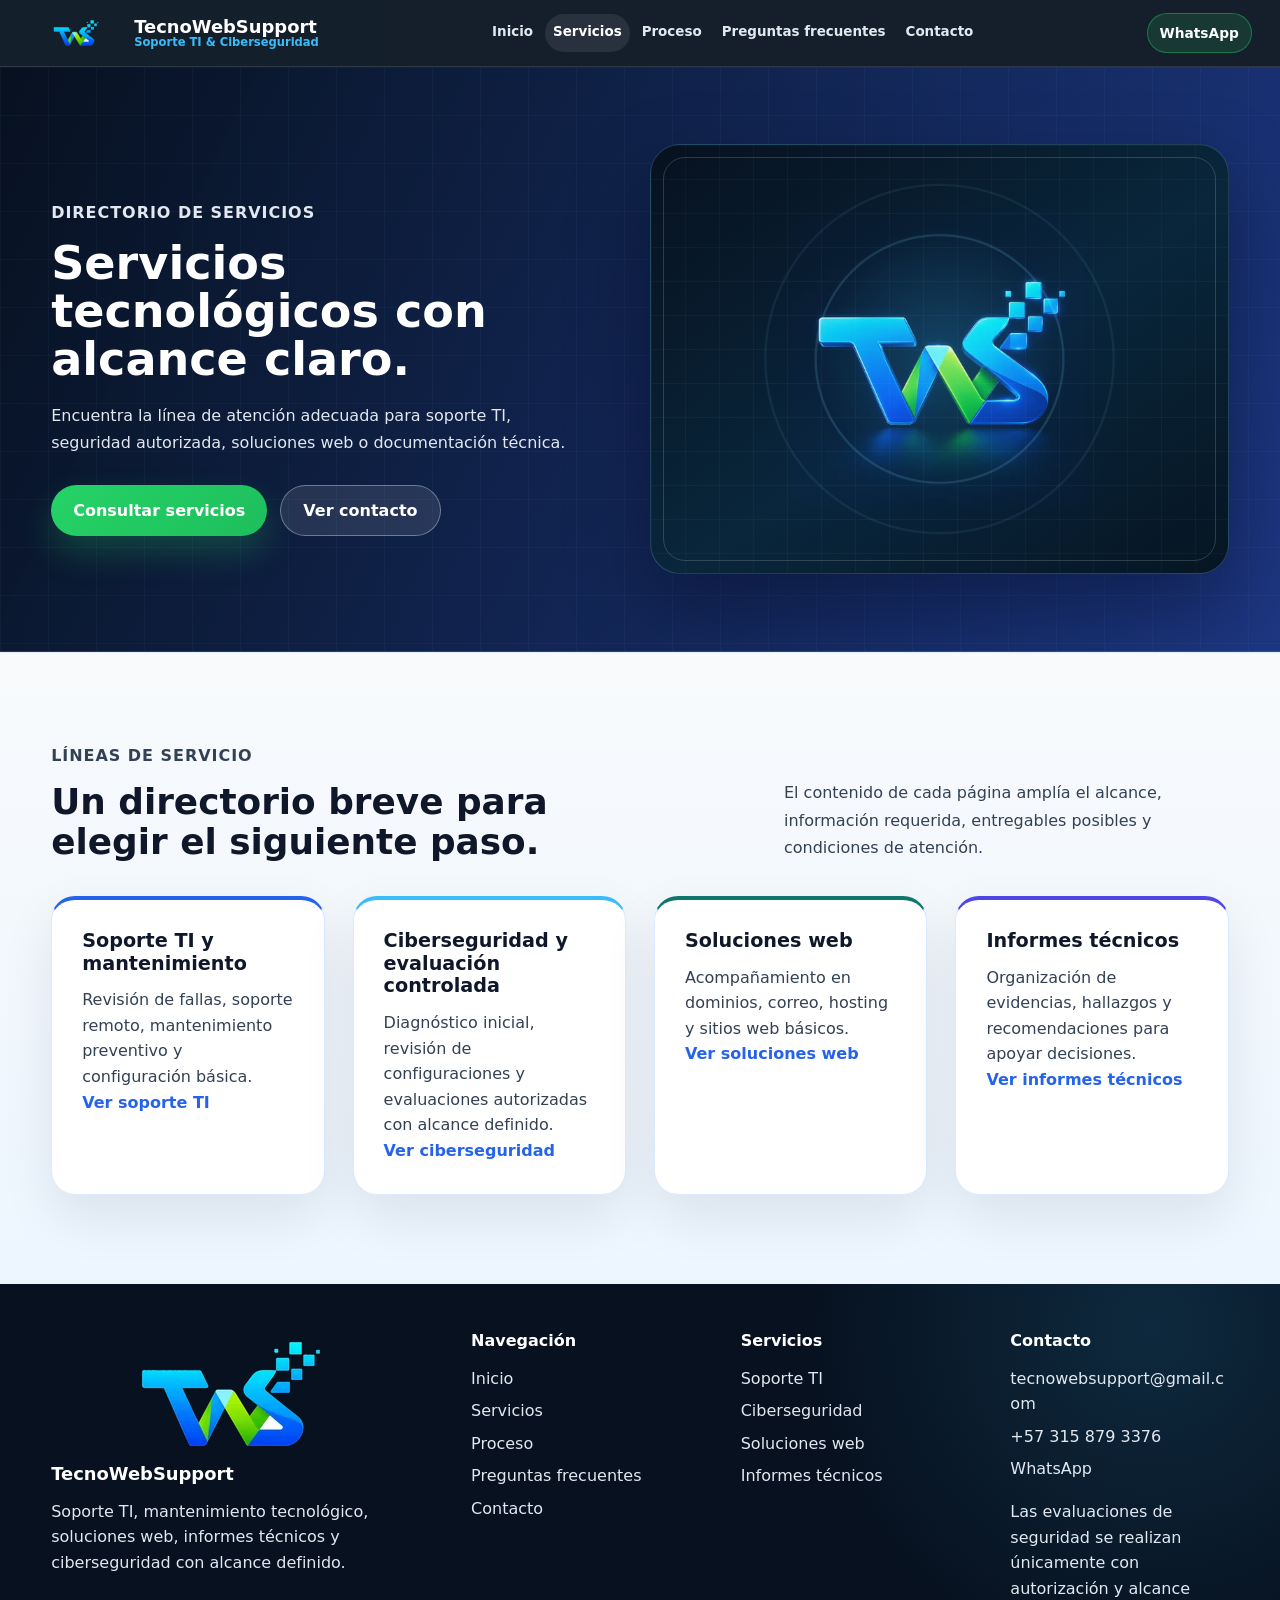
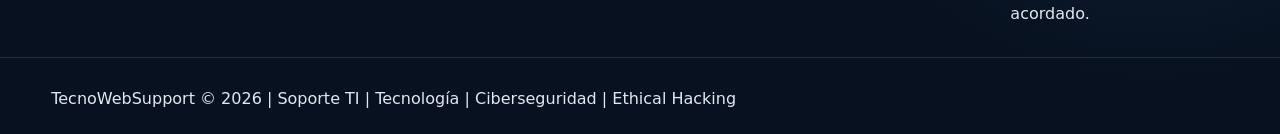
<file: servicios/index.html>
<!DOCTYPE html>
<html lang='es'>
  <head>
    <meta charset='UTF-8' />
    <meta name='viewport' content='width=device-width, initial-scale=1.0' />
    <title>Servicios | TecnoWebSupport</title>
    <meta name='description' content='Directorio de servicios de TecnoWebSupport: soporte TI, ciberseguridad autorizada, soluciones web e informes técnicos.' />
    <meta name='author' content='TecnoWebSupport' />
    <meta name='robots' content='index, follow' />
    <meta name='theme-color' content='#0f172a' />
    <link rel='canonical' href='https://tecnowebsupport.com/servicios/' />
    <meta property='og:title' content='Servicios | TecnoWebSupport' />
    <meta property='og:description' content='Directorio de servicios de TecnoWebSupport: soporte TI, ciberseguridad autorizada, soluciones web e informes técnicos.' />
    <meta property='og:url' content='https://tecnowebsupport.com/servicios/' />
    <meta property='og:type' content='website' />
    <meta property='og:image' content='https://tecnowebsupport.com/assets/social/tws-social-ad.webp' />
    <meta property='og:image:width' content='1254' />
    <meta property='og:image:height' content='1254' />
    <meta property='og:image:alt' content='Publicidad de TecnoWebSupport sobre soporte TI, ciberseguridad, soluciones web e informes técnicos.' />
    <meta name='twitter:card' content='summary_large_image' />
    <meta name='twitter:image' content='https://tecnowebsupport.com/assets/social/tws-social-ad.webp' />
    <link rel='stylesheet' href='/styles.css' />
    <link rel='icon' type='image/png' sizes='32x32' href='/assets/brand/tws-mark-32.png' />
    <link rel='apple-touch-icon' href='/assets/brand/apple-touch-icon.png' />
  </head>
  <body>
    <header class='site-header'>
      <div class='wide-container header-layout'>
        <a class='brand' href='/' aria-label='Ir al inicio de TecnoWebSupport'>
          <img class='brand-logo' src='/assets/brand/tws-logo-header.webp' alt='' width='280' height='96' decoding='async' />
          <span class='brand-text'>
            <span class='brand-name'>TecnoWebSupport</span>
            <span class='brand-line'>Soporte TI & Ciberseguridad</span>
          </span>
        </a>
        <nav class='main-nav' aria-label='Navegación principal'>
          <a href='/'>Inicio</a>
          <a href='/servicios/' aria-current='page'>Servicios</a>
          <a href='/#proceso'>Proceso</a>
          <a href='/#faq'>Preguntas frecuentes</a>
          <a href='/#contacto'>Contacto</a>
        </nav>
        <a class='header-action' href='https://wa.me/573158793376?text=Hola%2C%20quiero%20solicitar%20informaci%C3%B3n%20sobre%20los%20servicios%20de%20TecnoWebSupport.' target='_blank' rel='noopener noreferrer' aria-label='Contactar a TecnoWebSupport por WhatsApp'>WhatsApp</a>
      </div>
    </header>
    <main id='contenido'>
      <section class='inner-hero full-bleed service-index-hero'>
        <div class='wide-container inner-hero-grid'>
          <div>
            <p class='eyebrow'>Directorio de servicios</p>
            <h1>Servicios tecnológicos con alcance claro.</h1>
            <p>Encuentra la línea de atención adecuada para soporte TI, seguridad autorizada, soluciones web o documentación técnica.</p>
            <div class='hero-actions'>
              <a class='btn btn-primary' href='https://wa.me/573158793376?text=Hola%2C%20quiero%20consultar%20los%20servicios%20de%20TecnoWebSupport.' target='_blank' rel='noopener noreferrer'>Consultar servicios</a>
              <a class='btn btn-ghost' href='/#contacto'>Ver contacto</a>
            </div>
          </div>
          <figure class='inner-hero-media service-index-mark' aria-hidden='true'>
            <img
              src='/assets/media/hero/tws-logo-3d-420.webp'
              srcset='/assets/media/hero/tws-logo-3d-420.webp 420w, /assets/media/hero/tws-logo-3d-720.webp 720w'
              sizes='(max-width: 768px) 220px, 420px'
              alt=''
              width='720'
              height='720'
              loading='eager'
              fetchpriority='high'
              decoding='async'
            />
          </figure>
        </div>
      </section>
      <section class='section full-bleed service-directory-section'>
        <div class='wide-container'>
          <div class='section-heading split-heading'>
            <div>
              <p class='eyebrow'>Líneas de servicio</p>
              <h2>Un directorio breve para elegir el siguiente paso.</h2>
            </div>
            <p>El contenido de cada página amplía el alcance, información requerida, entregables posibles y condiciones de atención.</p>
          </div>
          <div class='directory-grid'>
            <article>
              <h3>Soporte TI y mantenimiento</h3>
              <p>Revisión de fallas, soporte remoto, mantenimiento preventivo y configuración básica.</p>
              <a class='text-link' href='/servicios/soporte-ti/'>Ver soporte TI</a>
            </article>
            <article>
              <h3>Ciberseguridad y evaluación controlada</h3>
              <p>Diagnóstico inicial, revisión de configuraciones y evaluaciones autorizadas con alcance definido.</p>
              <a class='text-link' href='/servicios/ciberseguridad/'>Ver ciberseguridad</a>
            </article>
            <article>
              <h3>Soluciones web</h3>
              <p>Acompañamiento en dominios, correo, hosting y sitios web básicos.</p>
              <a class='text-link' href='/servicios/soluciones-web/'>Ver soluciones web</a>
            </article>
            <article>
              <h3>Informes técnicos</h3>
              <p>Organización de evidencias, hallazgos y recomendaciones para apoyar decisiones.</p>
              <a class='text-link' href='/servicios/informes-tecnicos/'>Ver informes técnicos</a>
            </article>
          </div>
        </div>
      </section>
    </main>
    <footer class='site-footer full-bleed'>
      <div class='wide-container footer-grid'>
        <div class='footer-brand'>
          <img class='footer-logo' src='/assets/brand/tws-logo-footer.webp' alt='' width='360' height='132' loading='lazy' decoding='async' />
          <span class='brand-name'>TecnoWebSupport</span>
          <p>Soporte TI, mantenimiento tecnológico, soluciones web, informes técnicos y ciberseguridad con alcance definido.</p>
        </div>
        <div class='footer-column'>
          <h2>Navegación</h2>
          <a href='/'>Inicio</a>
          <a href='/servicios/' aria-current='page'>Servicios</a>
          <a href='/#proceso'>Proceso</a>
          <a href='/#faq'>Preguntas frecuentes</a>
          <a href='/#contacto'>Contacto</a>
        </div>
        <div class='footer-column'>
          <h2>Servicios</h2>
          <a href='/servicios/soporte-ti/'>Soporte TI</a>
          <a href='/servicios/ciberseguridad/'>Ciberseguridad</a>
          <a href='/servicios/soluciones-web/'>Soluciones web</a>
          <a href='/servicios/informes-tecnicos/'>Informes técnicos</a>
        </div>
        <div class='footer-column footer-contact'>
          <h2>Contacto</h2>
          <a href='mailto:tecnowebsupport@gmail.com' aria-label='Enviar correo a TecnoWebSupport'>tecnowebsupport@gmail.com</a>
          <a href='tel:+573158793376' aria-label='Llamar a TecnoWebSupport'>+57 315 879 3376</a>
          <a href='https://wa.me/573158793376?text=Hola%2C%20quiero%20solicitar%20informaci%C3%B3n%20sobre%20los%20servicios%20de%20TecnoWebSupport.' target='_blank' rel='noopener noreferrer' aria-label='Contactar a TecnoWebSupport por WhatsApp'>WhatsApp</a>
          <p>Las evaluaciones de seguridad se realizan únicamente con autorización y alcance acordado.</p>
        </div>
      </div>
      <div class='wide-container footer-bottom'>
        <p>TecnoWebSupport © 2026 | Soporte TI | Tecnología | Ciberseguridad | Ethical Hacking</p>
      </div>
    </footer>
  </body>
</html>
</file>
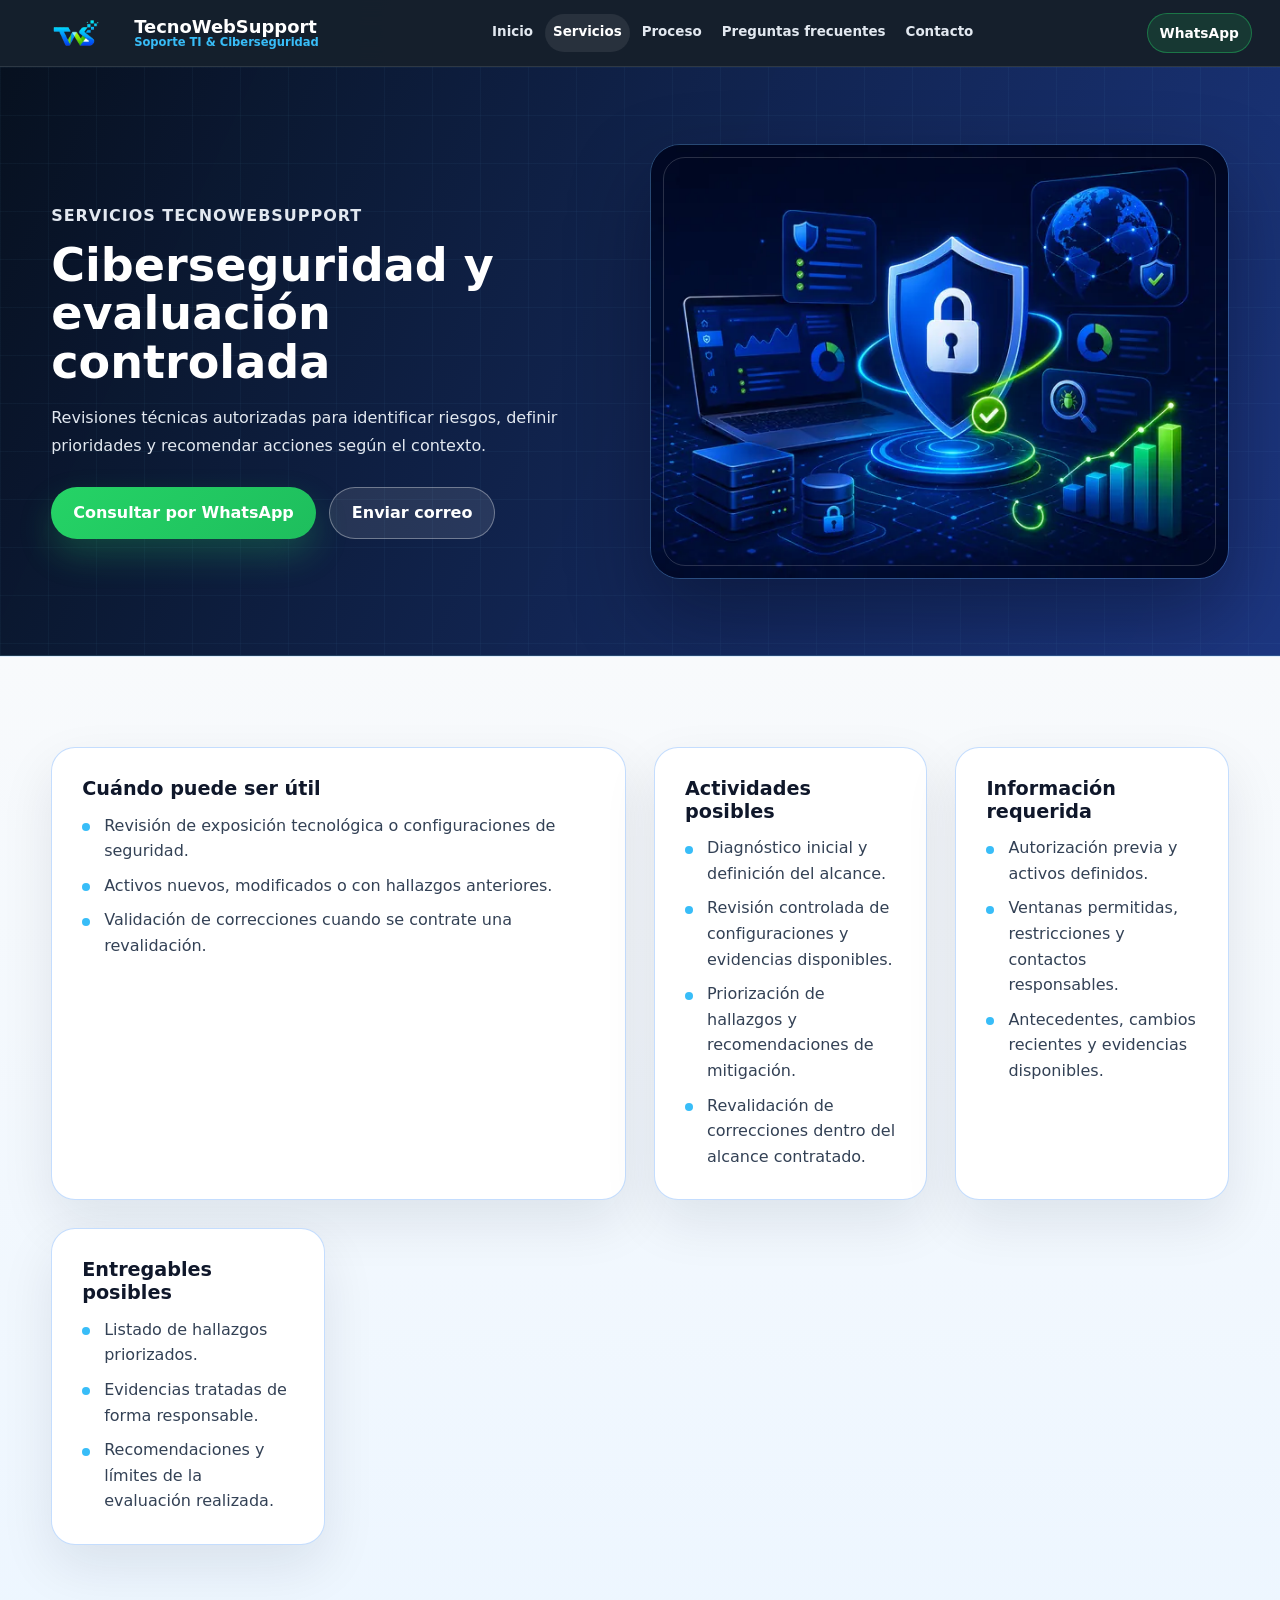
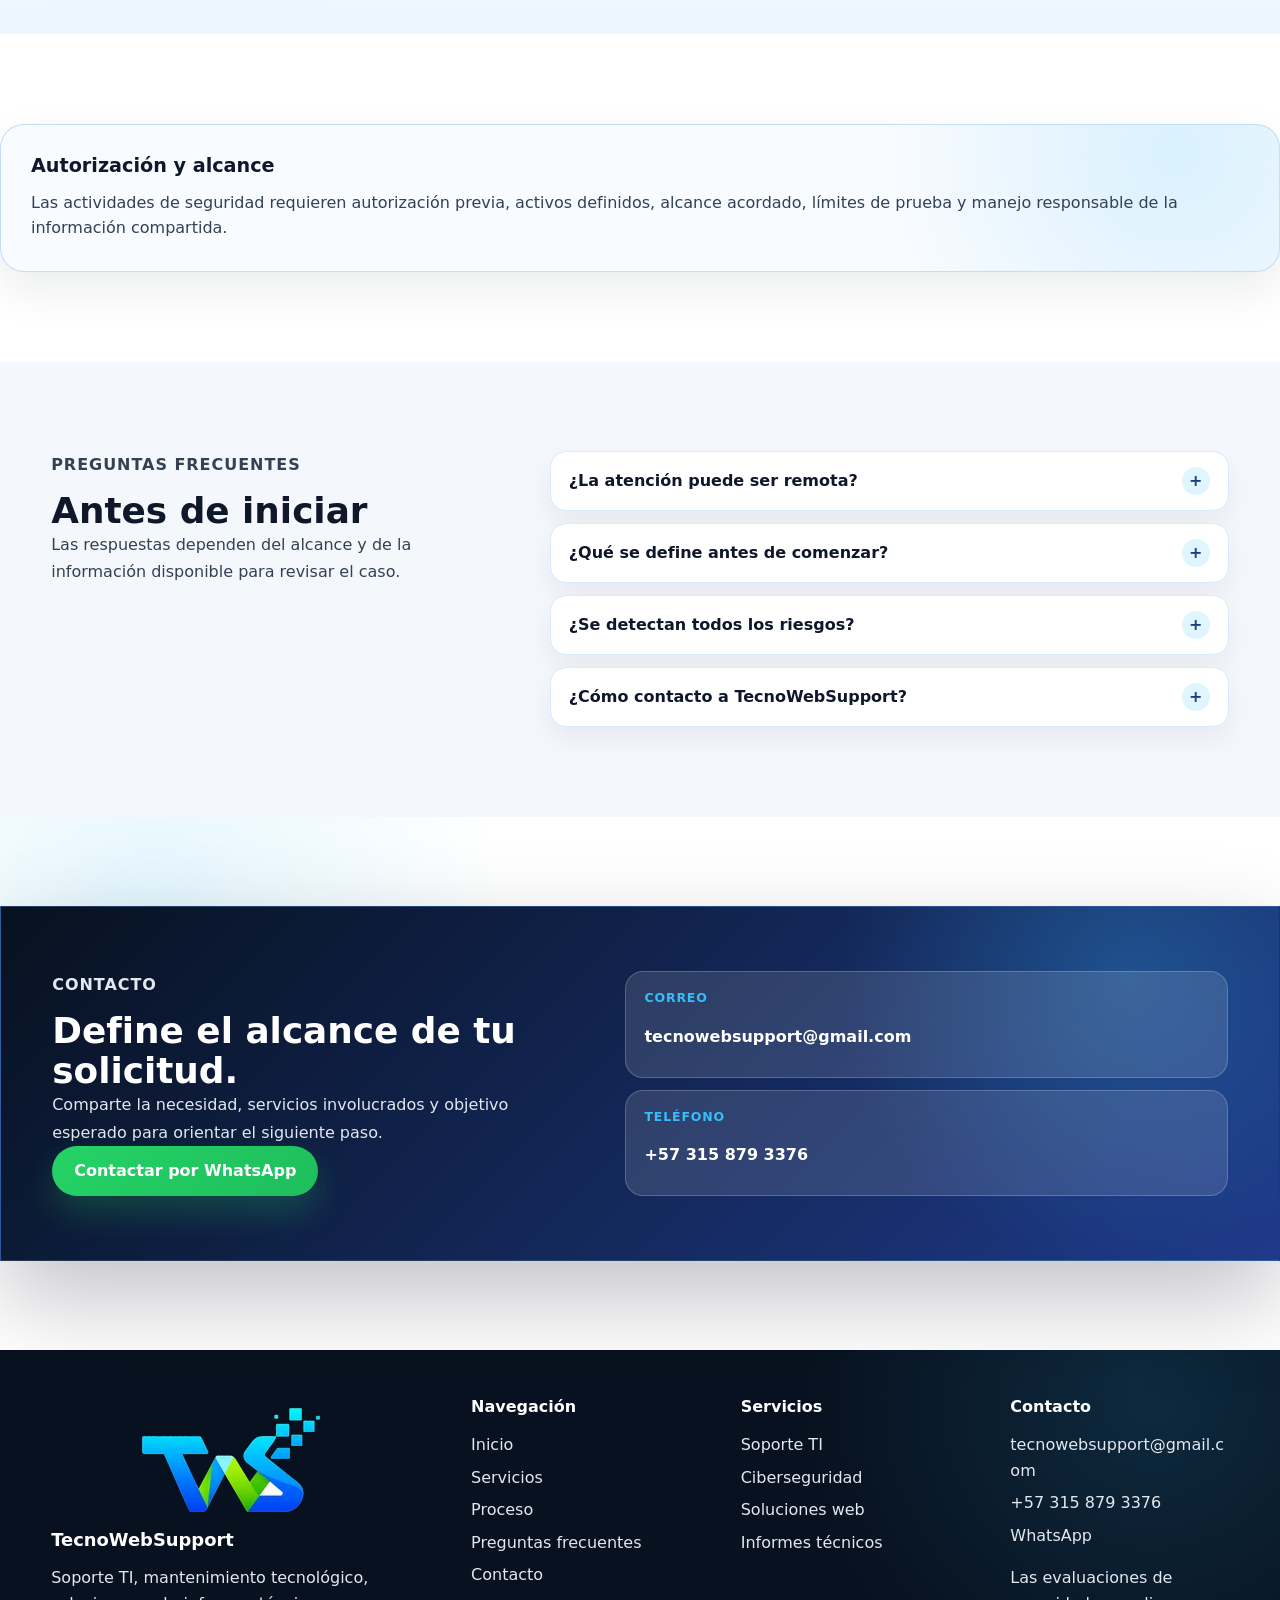
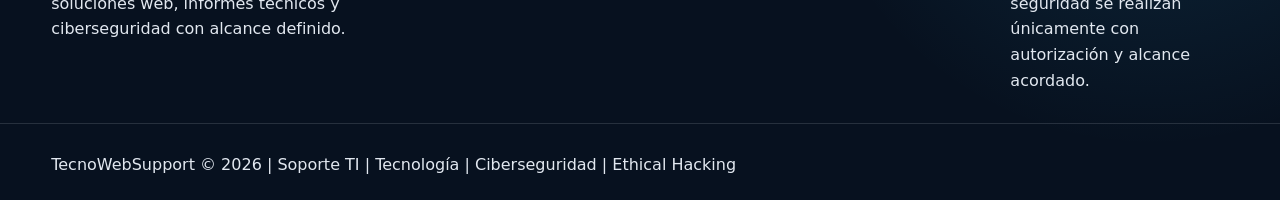
<file: servicios/ciberseguridad/index.html>
<!DOCTYPE html>
<html lang='es'>
  <head>
    <meta charset='UTF-8' />
    <meta name='viewport' content='width=device-width, initial-scale=1.0' />
    <title>Ciberseguridad y evaluación controlada | TecnoWebSupport</title>
    <meta name='description' content='Diagnóstico inicial de seguridad, revisión de configuraciones y evaluaciones controladas con autorización previa.' />
    <meta name='author' content='TecnoWebSupport' />
    <meta name='robots' content='index, follow' />
    <meta name='theme-color' content='#0f172a' />
    <link rel='canonical' href='https://tecnowebsupport.com/servicios/ciberseguridad/' />
    <meta property='og:title' content='Ciberseguridad y evaluación controlada | TecnoWebSupport' />
    <meta property='og:description' content='Diagnóstico inicial de seguridad, revisión de configuraciones y evaluaciones controladas con autorización previa.' />
    <meta property='og:url' content='https://tecnowebsupport.com/servicios/ciberseguridad/' />
    <meta property='og:type' content='website' />
    <meta property='og:image' content='https://tecnowebsupport.com/assets/social/tws-social-ad.webp' />
    <meta property='og:image:width' content='1254' />
    <meta property='og:image:height' content='1254' />
    <meta property='og:image:alt' content='Publicidad de TecnoWebSupport sobre soporte TI, ciberseguridad, soluciones web e informes técnicos.' />
    <meta name='twitter:card' content='summary_large_image' />
    <meta name='twitter:image' content='https://tecnowebsupport.com/assets/social/tws-social-ad.webp' />
    <link rel='stylesheet' href='/styles.css' />
    <link rel='icon' type='image/png' sizes='32x32' href='/assets/brand/tws-mark-32.png' />
    <link rel='apple-touch-icon' href='/assets/brand/apple-touch-icon.png' />
  </head>
  <body>
    <header class='site-header'>
      <div class='wide-container header-layout'>
        <a class='brand' href='/' aria-label='Ir al inicio de TecnoWebSupport'>
          <img class='brand-logo' src='/assets/brand/tws-logo-header.webp' alt='' width='280' height='96' decoding='async' />
          <span class='brand-text'>
            <span class='brand-name'>TecnoWebSupport</span>
            <span class='brand-line'>Soporte TI & Ciberseguridad</span>
          </span>
        </a>
        <nav class='main-nav' aria-label='Navegación principal'>
          <a href='/'>Inicio</a>
          <a href='/servicios/' aria-current='page'>Servicios</a>
          <a href='/#proceso'>Proceso</a>
          <a href='/#faq'>Preguntas frecuentes</a>
          <a href='/#contacto'>Contacto</a>
        </nav>
        <a class='header-action' href='https://wa.me/573158793376?text=Hola%2C%20quiero%20solicitar%20informaci%C3%B3n%20sobre%20los%20servicios%20de%20TecnoWebSupport.' target='_blank' rel='noopener noreferrer' aria-label='Contactar a TecnoWebSupport por WhatsApp'>WhatsApp</a>
      </div>
    </header>
    <main id='contenido'>
      <section class='inner-hero full-bleed'>
        <div class='wide-container inner-hero-grid'>
          <div>
            <p class='eyebrow'>Servicios TecnoWebSupport</p>
            <h1>Ciberseguridad y evaluación controlada</h1>
            <p>Revisiones técnicas autorizadas para identificar riesgos, definir prioridades y recomendar acciones según el contexto.</p>
            <div class='hero-actions'>
              <a class='btn btn-primary' href='https://wa.me/573158793376?text=Hola%2C%20quiero%20consultar%20una%20evaluaci%C3%B3n%20de%20ciberseguridad%20controlada%20con%20TecnoWebSupport.' target='_blank' rel='noopener noreferrer' aria-label='Consultar Ciberseguridad y evaluación controlada por WhatsApp'>Consultar por WhatsApp</a>
              <a class='btn btn-ghost' href='mailto:tecnowebsupport@gmail.com'>Enviar correo</a>
            </div>
          </div>
          <figure class='inner-hero-media' aria-hidden='true'>
                        <picture>
              <source
                srcset='/assets/media/services/security-640.webp 640w, /assets/media/services/security-960.webp 960w, /assets/media/services/security-1440.webp 1440w'
                sizes='(max-width: 760px) 92vw, (max-width: 1180px) 44vw, 620px'
                type='image/webp'
              />
              <img src='/assets/media/services/security-960.webp' alt='' width='960' height='720' loading='eager' fetchpriority='high' decoding='async' />
            </picture>
          </figure>
        </div>
      </section>
      <section class='section full-bleed detail-section'>
        <div class='wide-container detail-layout'>
          <article class='detail-card detail-card-wide'>
            <h2>Cuándo puede ser útil</h2>
            <ul>
              <li>Revisión de exposición tecnológica o configuraciones de seguridad.</li>
              <li>Activos nuevos, modificados o con hallazgos anteriores.</li>
              <li>Validación de correcciones cuando se contrate una revalidación.</li>
            </ul>
          </article>
          <article class='detail-card'>
            <h2>Actividades posibles</h2>
            <ul>
              <li>Diagnóstico inicial y definición del alcance.</li>
              <li>Revisión controlada de configuraciones y evidencias disponibles.</li>
              <li>Priorización de hallazgos y recomendaciones de mitigación.</li>
              <li>Revalidación de correcciones dentro del alcance contratado.</li>
            </ul>
          </article>
          <article class='detail-card'>
            <h2>Información requerida</h2>
            <ul>
              <li>Autorización previa y activos definidos.</li>
              <li>Ventanas permitidas, restricciones y contactos responsables.</li>
              <li>Antecedentes, cambios recientes y evidencias disponibles.</li>
            </ul>
          </article>
          <article class='detail-card'>
            <h2>Entregables posibles</h2>
            <ul>
              <li>Listado de hallazgos priorizados.</li>
              <li>Evidencias tratadas de forma responsable.</li>
              <li>Recomendaciones y límites de la evaluación realizada.</li>
            </ul>
          </article>
        </div>
      </section>
      <section class='section full-bleed notice-section'>
        <div class='wide-container notice-panel'>
          <h2>Autorización y alcance</h2>
          <p>Las actividades de seguridad requieren autorización previa, activos definidos, alcance acordado, límites de prueba y manejo responsable de la información compartida.</p>
        </div>
      </section>
      <section class='section full-bleed detail-faq'>
        <div class='wide-container faq-layout'>
          <div class='section-heading faq-heading'>
            <p class='eyebrow'>Preguntas frecuentes</p>
            <h2>Antes de iniciar</h2>
            <p>Las respuestas dependen del alcance y de la información disponible para revisar el caso.</p>
          </div>
          <div class='faq-list'>
            <details>
              <summary>¿La atención puede ser remota?</summary>
              <p>Sí, cuando el tipo de solicitud y las condiciones técnicas lo permiten.</p>
            </details>
            <details>
              <summary>¿Qué se define antes de comenzar?</summary>
              <p>Necesidad, alcance, información requerida, límites y entregables esperados.</p>
            </details>
            <details>
              <summary>¿Se detectan todos los riesgos?</summary>
              <p>No. Una revisión reduce incertidumbre dentro del alcance, pero no garantiza detectar todos los riesgos existentes.</p>
            </details>
            <details>
              <summary>¿Cómo contacto a TecnoWebSupport?</summary>
              <p>Por WhatsApp, correo o llamada usando los datos visibles en esta página.</p>
            </details>
          </div>
        </div>
      </section>
      <section class='contact-section full-bleed'>
        <div class='wide-container contact-panel'>
          <div class='contact-copy'>
            <p class='eyebrow'>Contacto</p>
            <h2>Define el alcance de tu solicitud.</h2>
            <p>Comparte la necesidad, servicios involucrados y objetivo esperado para orientar el siguiente paso.</p>
            <a class='btn btn-primary' href='https://wa.me/573158793376?text=Hola%2C%20quiero%20solicitar%20informaci%C3%B3n%20sobre%20los%20servicios%20de%20TecnoWebSupport.' target='_blank' rel='noopener noreferrer'>Contactar por WhatsApp</a>
          </div>
          <div class='contact-cards'>
            <a class='contact-card' href='mailto:tecnowebsupport@gmail.com'>
              <span>Correo</span>
              <strong>tecnowebsupport@gmail.com</strong>
            </a>
            <a class='contact-card' href='tel:+573158793376'>
              <span>Teléfono</span>
              <strong>+57 315 879 3376</strong>
            </a>
          </div>
        </div>
      </section>
    </main>
    <footer class='site-footer full-bleed'>
      <div class='wide-container footer-grid'>
        <div class='footer-brand'>
          <img class='footer-logo' src='/assets/brand/tws-logo-footer.webp' alt='' width='360' height='132' loading='lazy' decoding='async' />
          <span class='brand-name'>TecnoWebSupport</span>
          <p>Soporte TI, mantenimiento tecnológico, soluciones web, informes técnicos y ciberseguridad con alcance definido.</p>
        </div>
        <div class='footer-column'>
          <h2>Navegación</h2>
          <a href='/'>Inicio</a>
          <a href='/servicios/' aria-current='page'>Servicios</a>
          <a href='/#proceso'>Proceso</a>
          <a href='/#faq'>Preguntas frecuentes</a>
          <a href='/#contacto'>Contacto</a>
        </div>
        <div class='footer-column'>
          <h2>Servicios</h2>
          <a href='/servicios/soporte-ti/'>Soporte TI</a>
          <a href='/servicios/ciberseguridad/'>Ciberseguridad</a>
          <a href='/servicios/soluciones-web/'>Soluciones web</a>
          <a href='/servicios/informes-tecnicos/'>Informes técnicos</a>
        </div>
        <div class='footer-column footer-contact'>
          <h2>Contacto</h2>
          <a href='mailto:tecnowebsupport@gmail.com' aria-label='Enviar correo a TecnoWebSupport'>tecnowebsupport@gmail.com</a>
          <a href='tel:+573158793376' aria-label='Llamar a TecnoWebSupport'>+57 315 879 3376</a>
          <a href='https://wa.me/573158793376?text=Hola%2C%20quiero%20solicitar%20informaci%C3%B3n%20sobre%20los%20servicios%20de%20TecnoWebSupport.' target='_blank' rel='noopener noreferrer' aria-label='Contactar a TecnoWebSupport por WhatsApp'>WhatsApp</a>
          <p>Las evaluaciones de seguridad se realizan únicamente con autorización y alcance acordado.</p>
        </div>
      </div>
      <div class='wide-container footer-bottom'>
        <p>TecnoWebSupport © 2026 | Soporte TI | Tecnología | Ciberseguridad | Ethical Hacking</p>
      </div>
    </footer>
  </body>
</html>
</file>
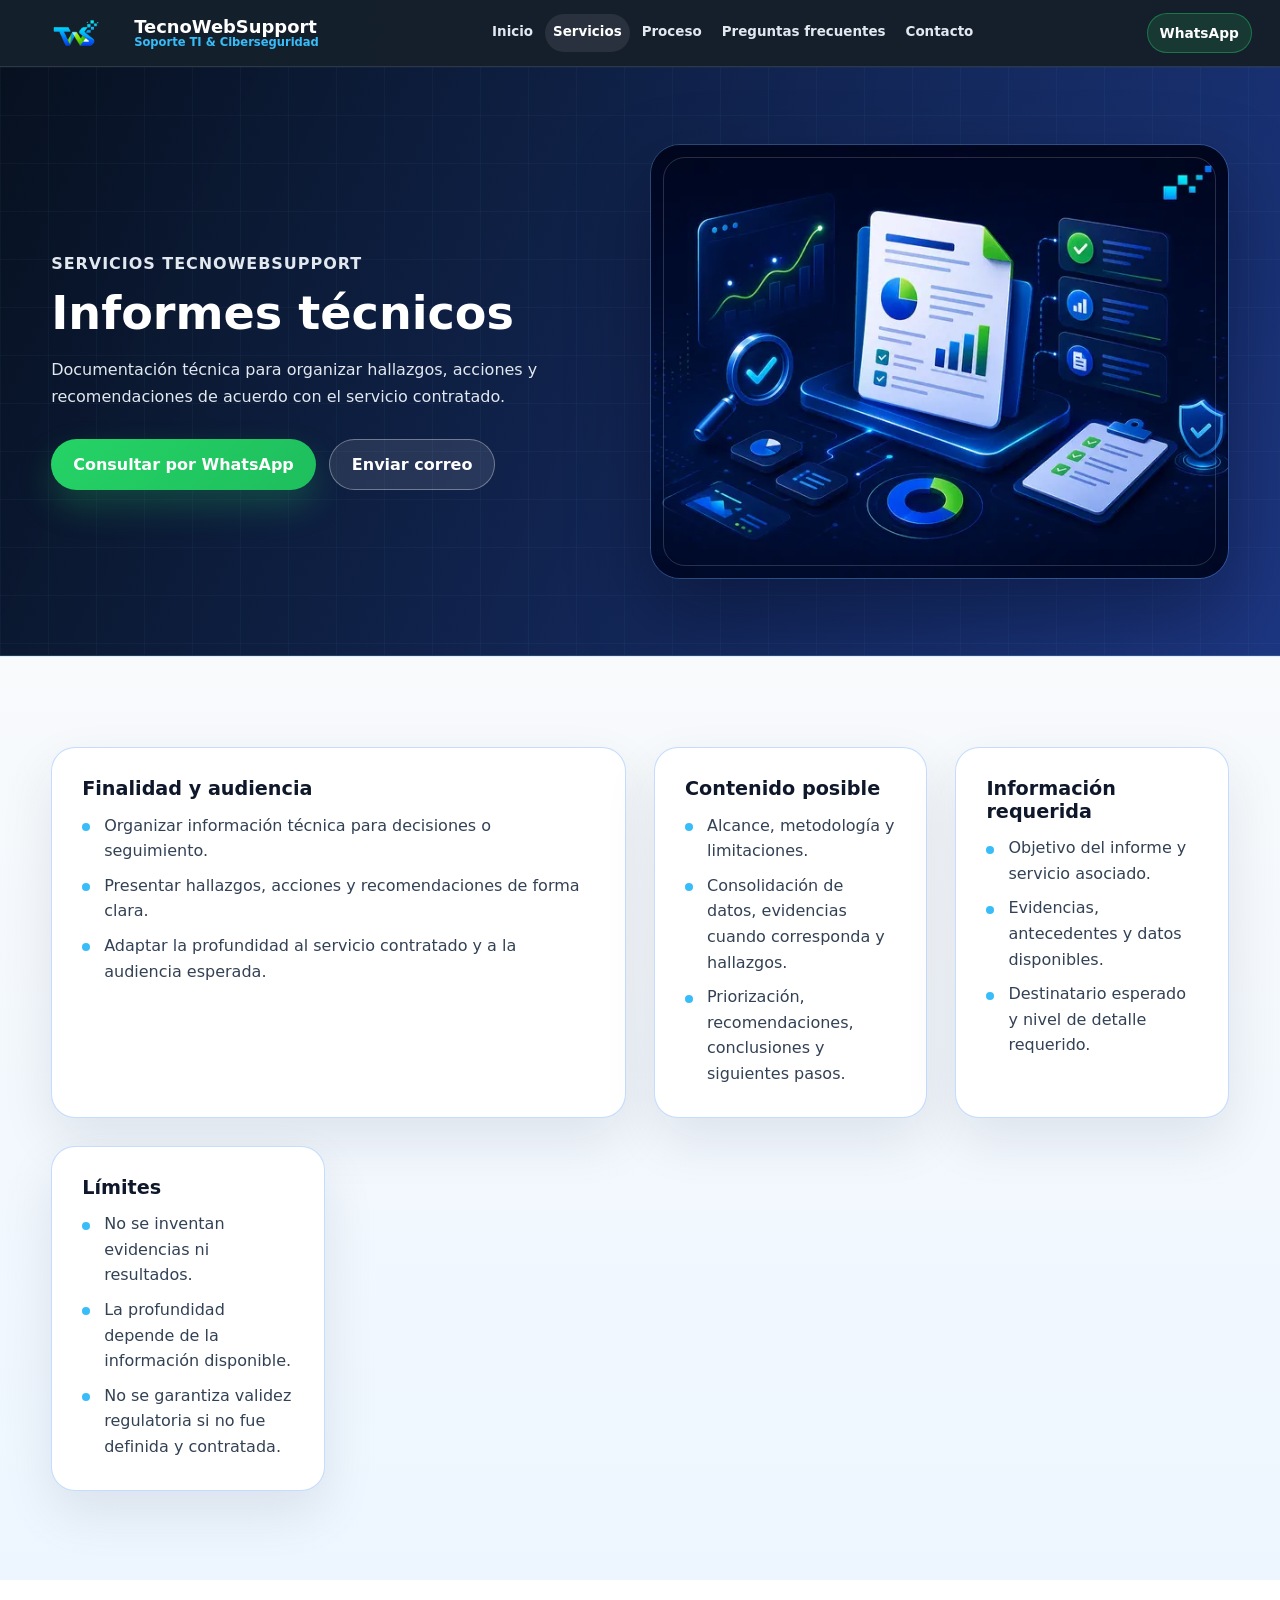
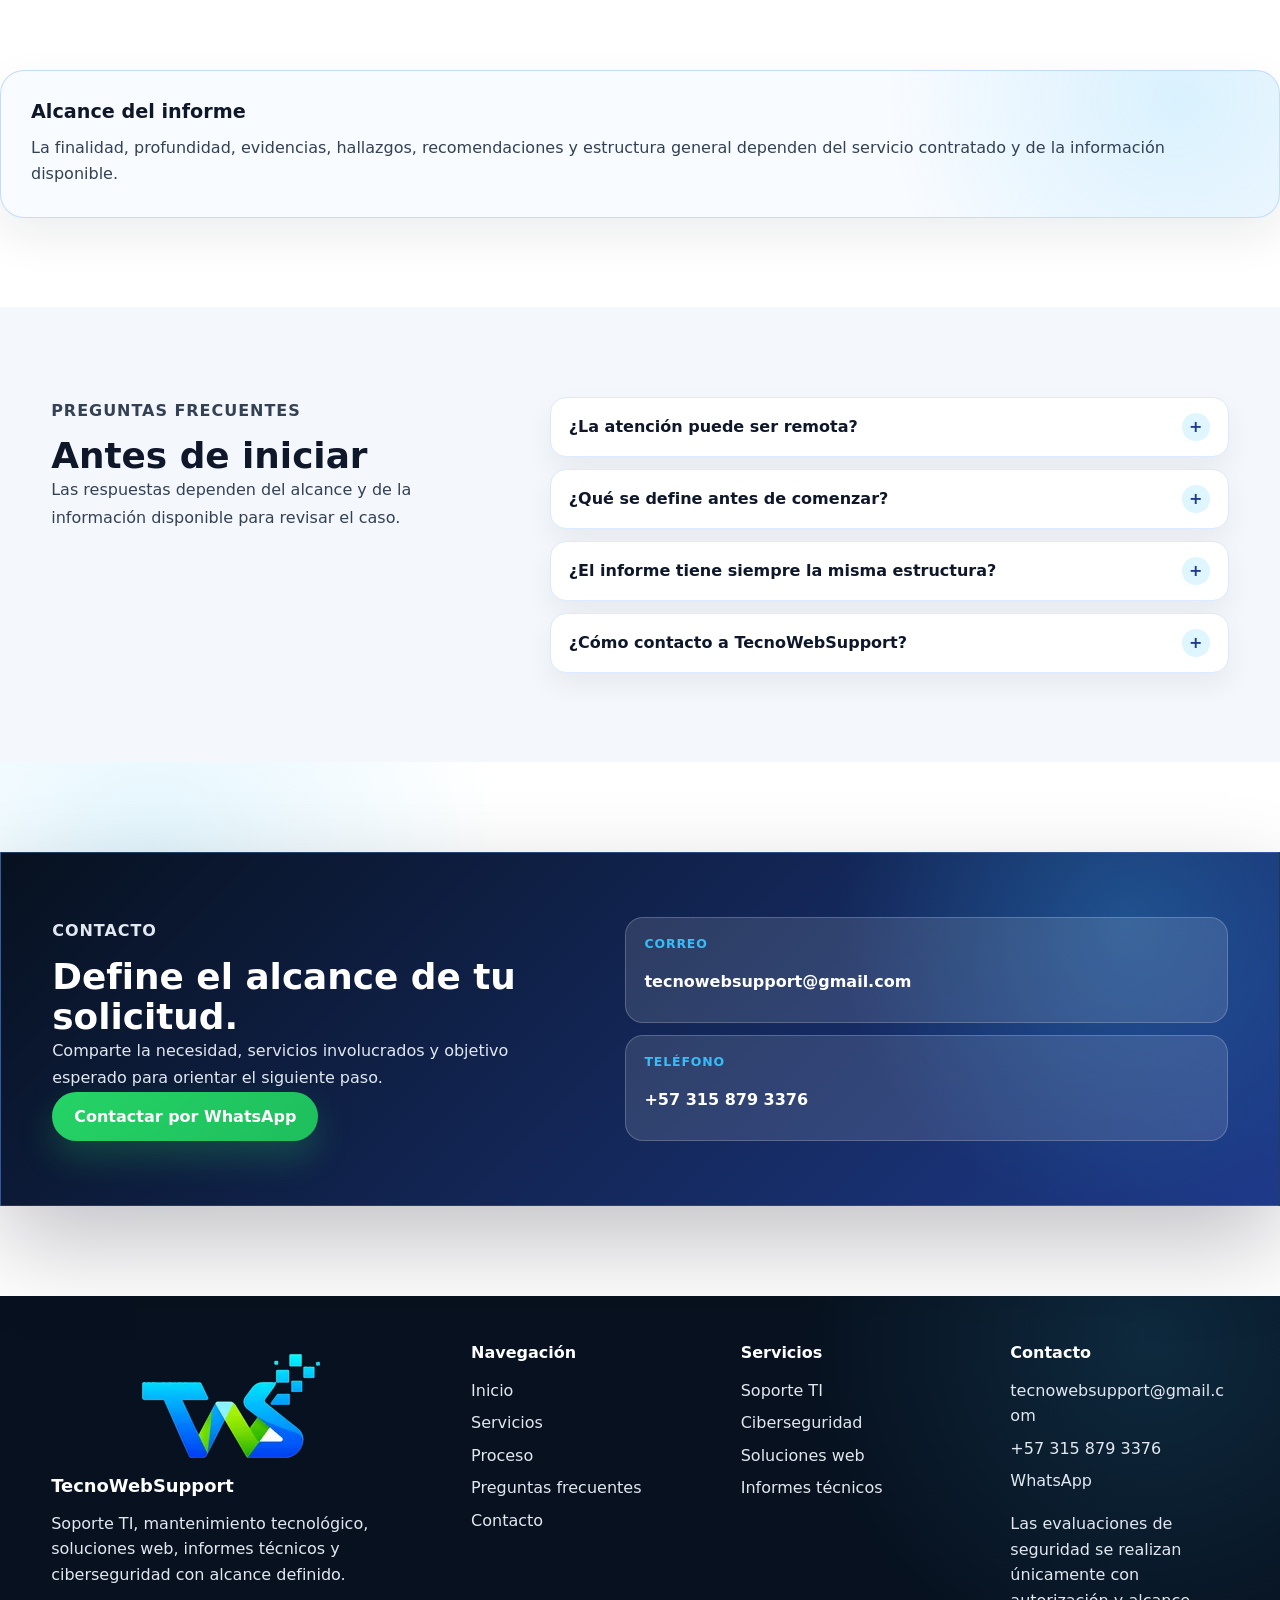
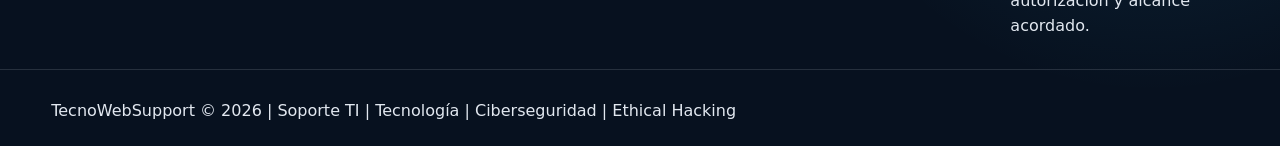
<file: servicios/informes-tecnicos/index.html>
<!DOCTYPE html>
<html lang='es'>
  <head>
    <meta charset='UTF-8' />
    <meta name='viewport' content='width=device-width, initial-scale=1.0' />
    <title>Informes técnicos | TecnoWebSupport</title>
    <meta name='description' content='Informes técnicos con alcance definido, evidencias cuando aplique, hallazgos y recomendaciones priorizadas.' />
    <meta name='author' content='TecnoWebSupport' />
    <meta name='robots' content='index, follow' />
    <meta name='theme-color' content='#0f172a' />
    <link rel='canonical' href='https://tecnowebsupport.com/servicios/informes-tecnicos/' />
    <meta property='og:title' content='Informes técnicos | TecnoWebSupport' />
    <meta property='og:description' content='Informes técnicos con alcance definido, evidencias cuando aplique, hallazgos y recomendaciones priorizadas.' />
    <meta property='og:url' content='https://tecnowebsupport.com/servicios/informes-tecnicos/' />
    <meta property='og:type' content='website' />
    <meta property='og:image' content='https://tecnowebsupport.com/assets/social/tws-social-ad.webp' />
    <meta property='og:image:width' content='1254' />
    <meta property='og:image:height' content='1254' />
    <meta property='og:image:alt' content='Publicidad de TecnoWebSupport sobre soporte TI, ciberseguridad, soluciones web e informes técnicos.' />
    <meta name='twitter:card' content='summary_large_image' />
    <meta name='twitter:image' content='https://tecnowebsupport.com/assets/social/tws-social-ad.webp' />
    <link rel='stylesheet' href='/styles.css' />
    <link rel='icon' type='image/png' sizes='32x32' href='/assets/brand/tws-mark-32.png' />
    <link rel='apple-touch-icon' href='/assets/brand/apple-touch-icon.png' />
  </head>
  <body>
    <header class='site-header'>
      <div class='wide-container header-layout'>
        <a class='brand' href='/' aria-label='Ir al inicio de TecnoWebSupport'>
          <img class='brand-logo' src='/assets/brand/tws-logo-header.webp' alt='' width='280' height='96' decoding='async' />
          <span class='brand-text'>
            <span class='brand-name'>TecnoWebSupport</span>
            <span class='brand-line'>Soporte TI & Ciberseguridad</span>
          </span>
        </a>
        <nav class='main-nav' aria-label='Navegación principal'>
          <a href='/'>Inicio</a>
          <a href='/servicios/' aria-current='page'>Servicios</a>
          <a href='/#proceso'>Proceso</a>
          <a href='/#faq'>Preguntas frecuentes</a>
          <a href='/#contacto'>Contacto</a>
        </nav>
        <a class='header-action' href='https://wa.me/573158793376?text=Hola%2C%20quiero%20solicitar%20informaci%C3%B3n%20sobre%20los%20servicios%20de%20TecnoWebSupport.' target='_blank' rel='noopener noreferrer' aria-label='Contactar a TecnoWebSupport por WhatsApp'>WhatsApp</a>
      </div>
    </header>
    <main id='contenido'>
      <section class='inner-hero full-bleed'>
        <div class='wide-container inner-hero-grid'>
          <div>
            <p class='eyebrow'>Servicios TecnoWebSupport</p>
            <h1>Informes técnicos</h1>
            <p>Documentación técnica para organizar hallazgos, acciones y recomendaciones de acuerdo con el servicio contratado.</p>
            <div class='hero-actions'>
              <a class='btn btn-primary' href='https://wa.me/573158793376?text=Hola%2C%20quiero%20consultar%20informes%20t%C3%A9cnicos%20con%20TecnoWebSupport.' target='_blank' rel='noopener noreferrer' aria-label='Consultar Informes técnicos por WhatsApp'>Consultar por WhatsApp</a>
              <a class='btn btn-ghost' href='mailto:tecnowebsupport@gmail.com'>Enviar correo</a>
            </div>
          </div>
          <figure class='inner-hero-media' aria-hidden='true'>
                        <picture>
              <source
                srcset='/assets/media/services/report-640.webp 640w, /assets/media/services/report-960.webp 960w, /assets/media/services/report-1440.webp 1440w'
                sizes='(max-width: 760px) 92vw, (max-width: 1180px) 44vw, 620px'
                type='image/webp'
              />
              <img src='/assets/media/services/report-960.webp' alt='' width='960' height='720' loading='eager' fetchpriority='high' decoding='async' />
            </picture>
          </figure>
        </div>
      </section>
      <section class='section full-bleed detail-section'>
        <div class='wide-container detail-layout'>
          <article class='detail-card detail-card-wide'>
            <h2>Finalidad y audiencia</h2>
            <ul>
              <li>Organizar información técnica para decisiones o seguimiento.</li>
              <li>Presentar hallazgos, acciones y recomendaciones de forma clara.</li>
              <li>Adaptar la profundidad al servicio contratado y a la audiencia esperada.</li>
            </ul>
          </article>
          <article class='detail-card'>
            <h2>Contenido posible</h2>
            <ul>
              <li>Alcance, metodología y limitaciones.</li>
              <li>Consolidación de datos, evidencias cuando corresponda y hallazgos.</li>
              <li>Priorización, recomendaciones, conclusiones y siguientes pasos.</li>
            </ul>
          </article>
          <article class='detail-card'>
            <h2>Información requerida</h2>
            <ul>
              <li>Objetivo del informe y servicio asociado.</li>
              <li>Evidencias, antecedentes y datos disponibles.</li>
              <li>Destinatario esperado y nivel de detalle requerido.</li>
            </ul>
          </article>
          <article class='detail-card'>
            <h2>Límites</h2>
            <ul>
              <li>No se inventan evidencias ni resultados.</li>
              <li>La profundidad depende de la información disponible.</li>
              <li>No se garantiza validez regulatoria si no fue definida y contratada.</li>
            </ul>
          </article>
        </div>
      </section>
      <section class='section full-bleed notice-section'>
        <div class='wide-container notice-panel'>
          <h2>Alcance del informe</h2>
          <p>La finalidad, profundidad, evidencias, hallazgos, recomendaciones y estructura general dependen del servicio contratado y de la información disponible.</p>
        </div>
      </section>
      <section class='section full-bleed detail-faq'>
        <div class='wide-container faq-layout'>
          <div class='section-heading faq-heading'>
            <p class='eyebrow'>Preguntas frecuentes</p>
            <h2>Antes de iniciar</h2>
            <p>Las respuestas dependen del alcance y de la información disponible para revisar el caso.</p>
          </div>
          <div class='faq-list'>
            <details>
              <summary>¿La atención puede ser remota?</summary>
              <p>Sí, cuando el tipo de solicitud y las condiciones técnicas lo permiten.</p>
            </details>
            <details>
              <summary>¿Qué se define antes de comenzar?</summary>
              <p>Necesidad, alcance, información requerida, límites y entregables esperados.</p>
            </details>
            <details>
              <summary>¿El informe tiene siempre la misma estructura?</summary>
              <p>No. La estructura depende del objetivo, el alcance, las evidencias disponibles y el servicio contratado.</p>
            </details>
            <details>
              <summary>¿Cómo contacto a TecnoWebSupport?</summary>
              <p>Por WhatsApp, correo o llamada usando los datos visibles en esta página.</p>
            </details>
          </div>
        </div>
      </section>
      <section class='contact-section full-bleed'>
        <div class='wide-container contact-panel'>
          <div class='contact-copy'>
            <p class='eyebrow'>Contacto</p>
            <h2>Define el alcance de tu solicitud.</h2>
            <p>Comparte la necesidad, servicios involucrados y objetivo esperado para orientar el siguiente paso.</p>
            <a class='btn btn-primary' href='https://wa.me/573158793376?text=Hola%2C%20quiero%20solicitar%20informaci%C3%B3n%20sobre%20los%20servicios%20de%20TecnoWebSupport.' target='_blank' rel='noopener noreferrer'>Contactar por WhatsApp</a>
          </div>
          <div class='contact-cards'>
            <a class='contact-card' href='mailto:tecnowebsupport@gmail.com'>
              <span>Correo</span>
              <strong>tecnowebsupport@gmail.com</strong>
            </a>
            <a class='contact-card' href='tel:+573158793376'>
              <span>Teléfono</span>
              <strong>+57 315 879 3376</strong>
            </a>
          </div>
        </div>
      </section>
    </main>
    <footer class='site-footer full-bleed'>
      <div class='wide-container footer-grid'>
        <div class='footer-brand'>
          <img class='footer-logo' src='/assets/brand/tws-logo-footer.webp' alt='' width='360' height='132' loading='lazy' decoding='async' />
          <span class='brand-name'>TecnoWebSupport</span>
          <p>Soporte TI, mantenimiento tecnológico, soluciones web, informes técnicos y ciberseguridad con alcance definido.</p>
        </div>
        <div class='footer-column'>
          <h2>Navegación</h2>
          <a href='/'>Inicio</a>
          <a href='/servicios/' aria-current='page'>Servicios</a>
          <a href='/#proceso'>Proceso</a>
          <a href='/#faq'>Preguntas frecuentes</a>
          <a href='/#contacto'>Contacto</a>
        </div>
        <div class='footer-column'>
          <h2>Servicios</h2>
          <a href='/servicios/soporte-ti/'>Soporte TI</a>
          <a href='/servicios/ciberseguridad/'>Ciberseguridad</a>
          <a href='/servicios/soluciones-web/'>Soluciones web</a>
          <a href='/servicios/informes-tecnicos/'>Informes técnicos</a>
        </div>
        <div class='footer-column footer-contact'>
          <h2>Contacto</h2>
          <a href='mailto:tecnowebsupport@gmail.com' aria-label='Enviar correo a TecnoWebSupport'>tecnowebsupport@gmail.com</a>
          <a href='tel:+573158793376' aria-label='Llamar a TecnoWebSupport'>+57 315 879 3376</a>
          <a href='https://wa.me/573158793376?text=Hola%2C%20quiero%20solicitar%20informaci%C3%B3n%20sobre%20los%20servicios%20de%20TecnoWebSupport.' target='_blank' rel='noopener noreferrer' aria-label='Contactar a TecnoWebSupport por WhatsApp'>WhatsApp</a>
          <p>Las evaluaciones de seguridad se realizan únicamente con autorización y alcance acordado.</p>
        </div>
      </div>
      <div class='wide-container footer-bottom'>
        <p>TecnoWebSupport © 2026 | Soporte TI | Tecnología | Ciberseguridad | Ethical Hacking</p>
      </div>
    </footer>
  </body>
</html>
</file>
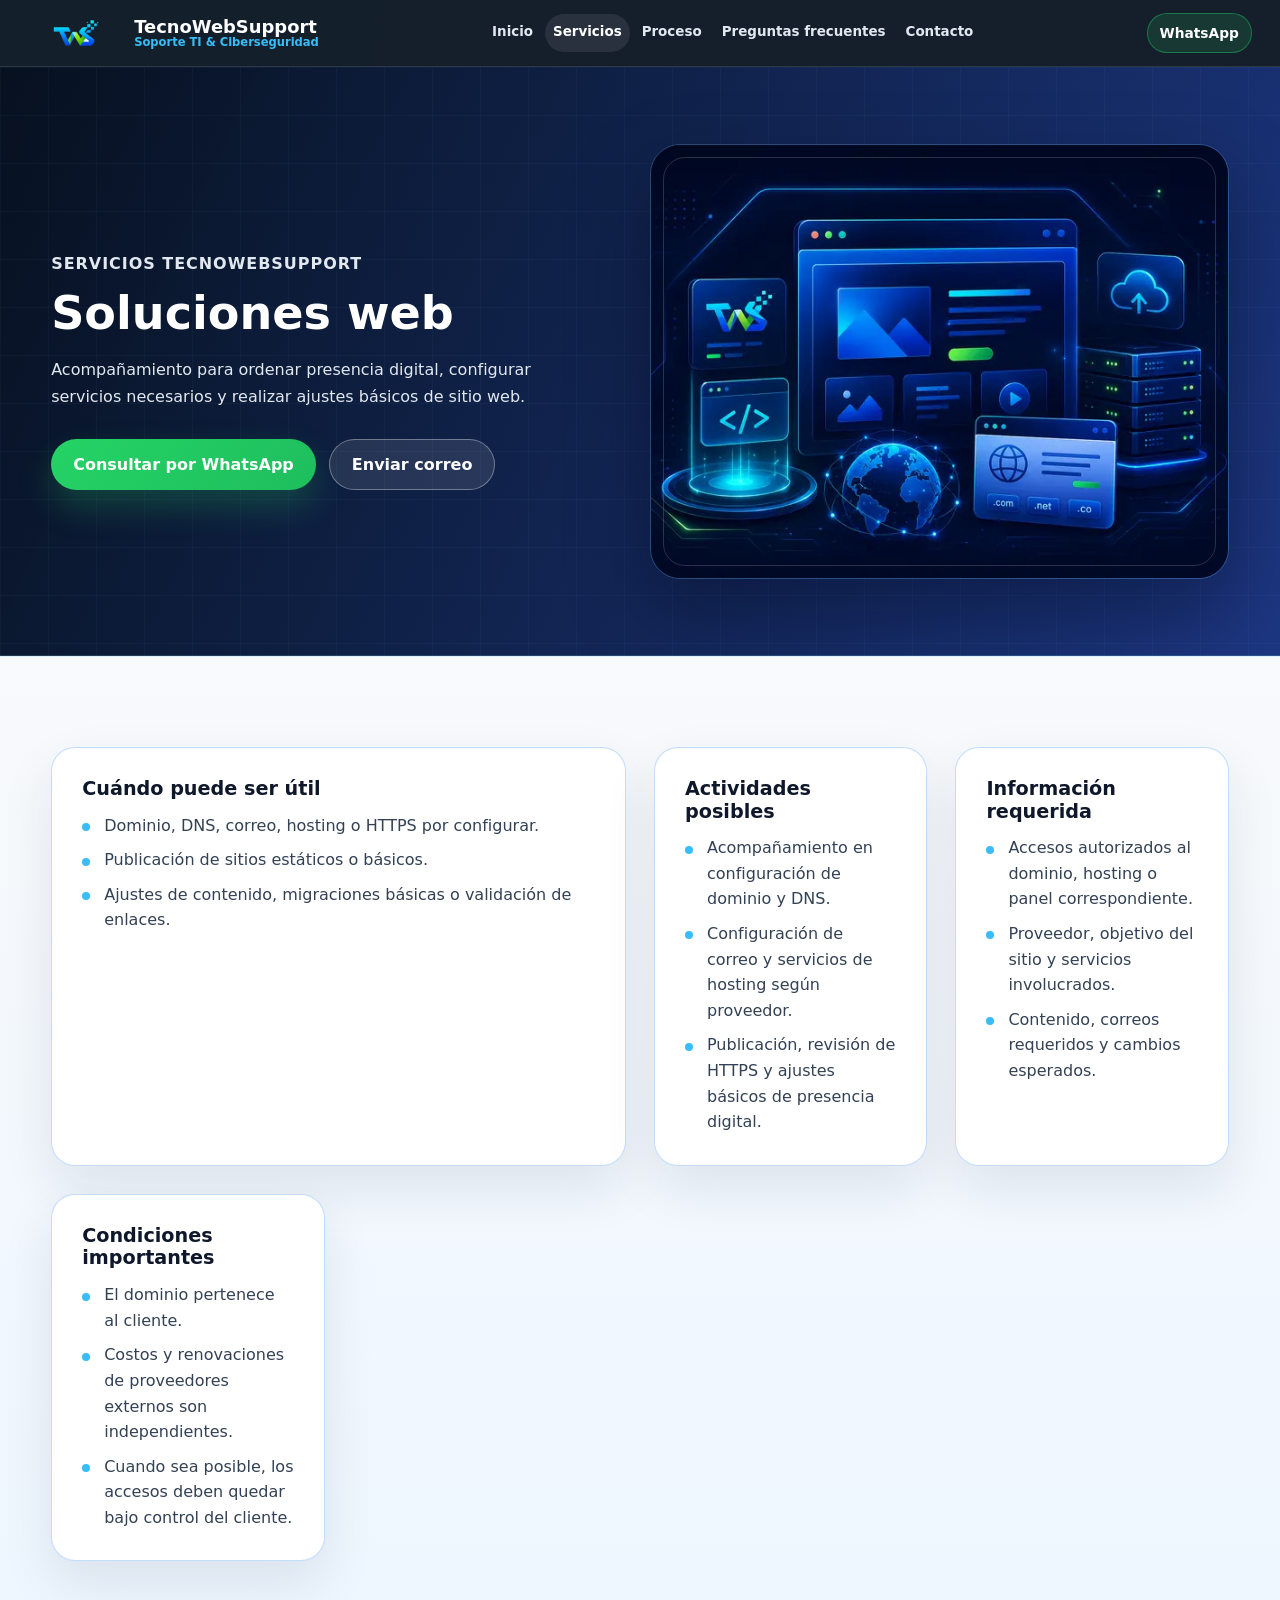
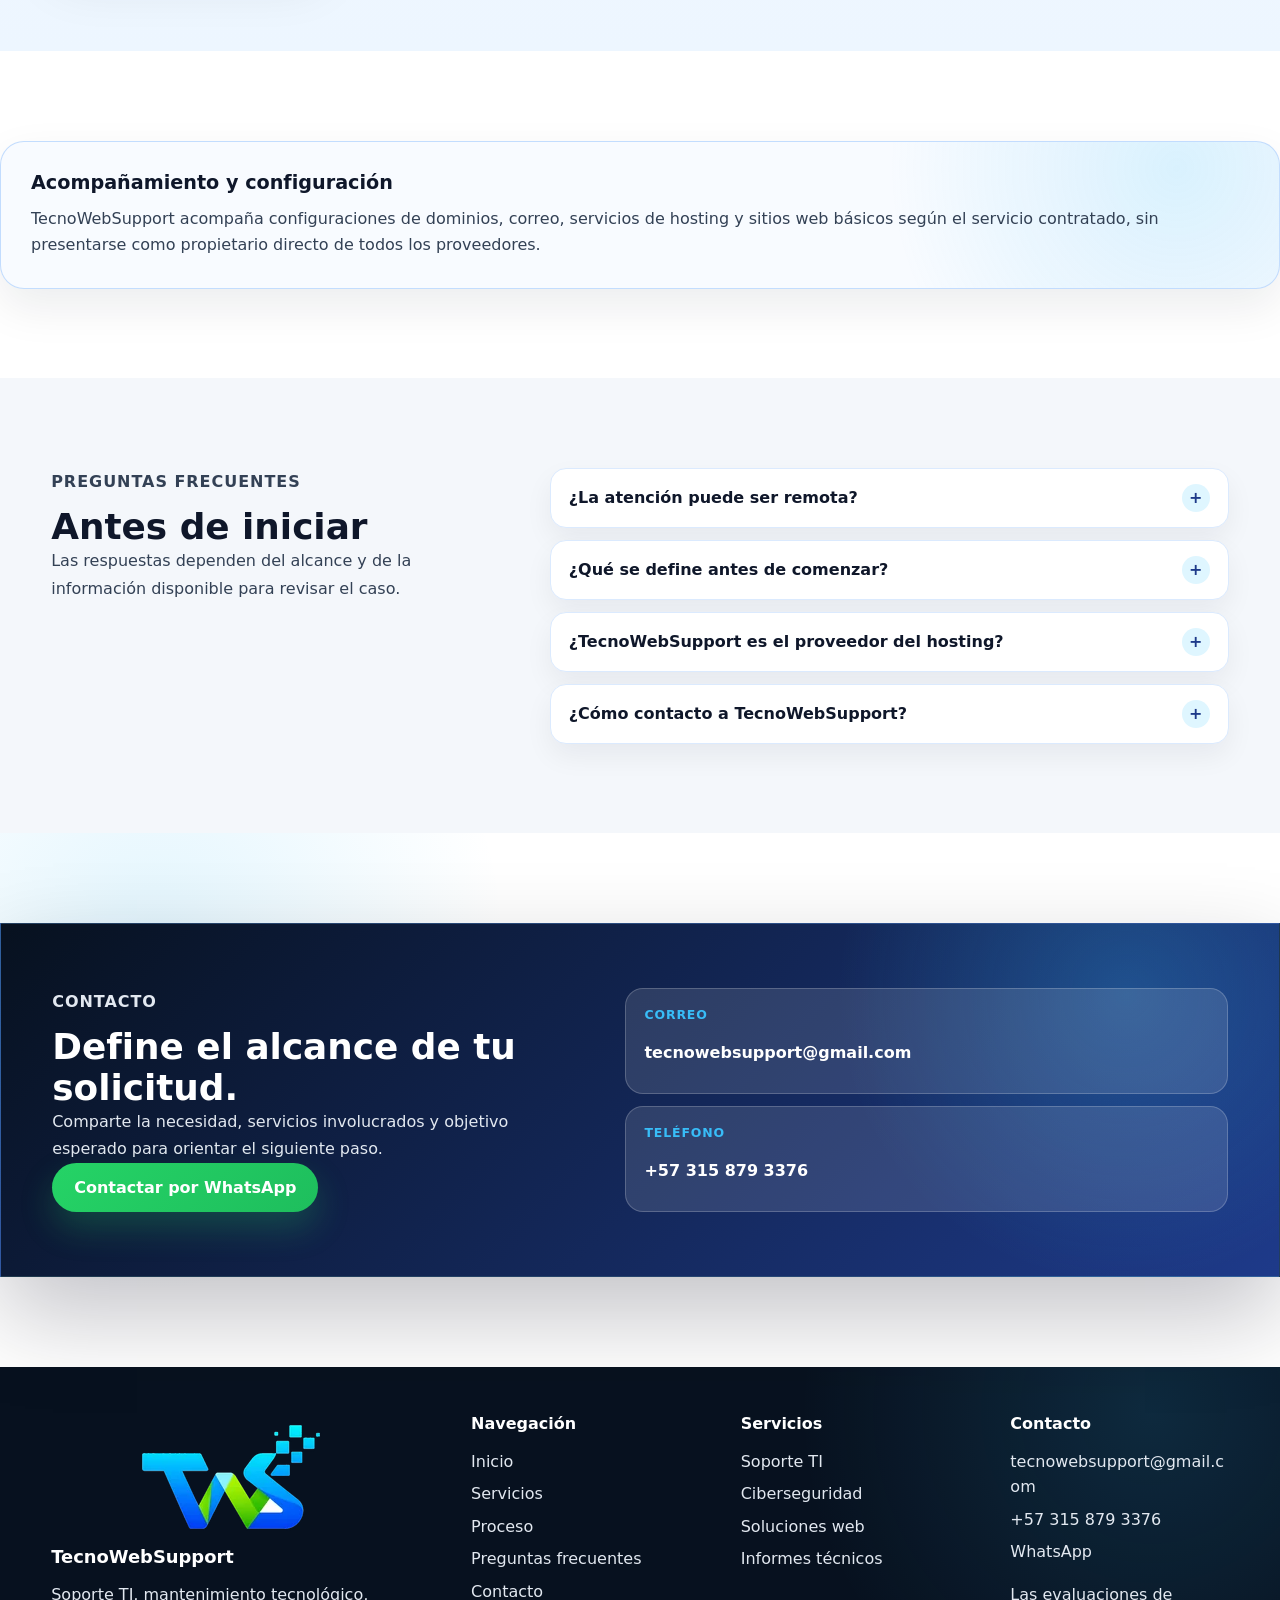
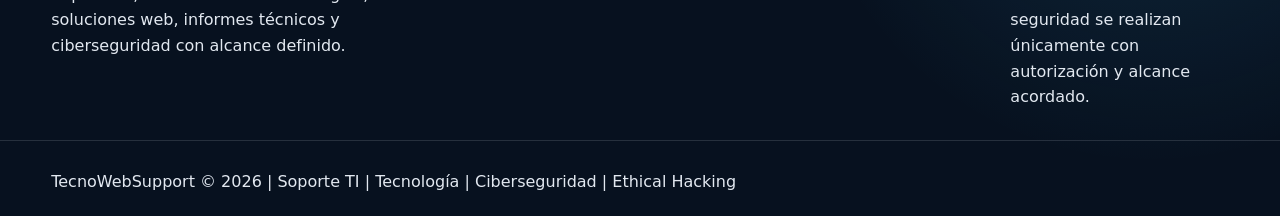
<file: servicios/soluciones-web/index.html>
<!DOCTYPE html>
<html lang='es'>
  <head>
    <meta charset='UTF-8' />
    <meta name='viewport' content='width=device-width, initial-scale=1.0' />
    <title>Soluciones web | TecnoWebSupport</title>
    <meta name='description' content='Acompañamiento en configuración de dominios, correos, hosting y sitios web básicos según el servicio contratado.' />
    <meta name='author' content='TecnoWebSupport' />
    <meta name='robots' content='index, follow' />
    <meta name='theme-color' content='#0f172a' />
    <link rel='canonical' href='https://tecnowebsupport.com/servicios/soluciones-web/' />
    <meta property='og:title' content='Soluciones web | TecnoWebSupport' />
    <meta property='og:description' content='Acompañamiento en configuración de dominios, correos, hosting y sitios web básicos según el servicio contratado.' />
    <meta property='og:url' content='https://tecnowebsupport.com/servicios/soluciones-web/' />
    <meta property='og:type' content='website' />
    <meta property='og:image' content='https://tecnowebsupport.com/assets/social/tws-social-ad.webp' />
    <meta property='og:image:width' content='1254' />
    <meta property='og:image:height' content='1254' />
    <meta property='og:image:alt' content='Publicidad de TecnoWebSupport sobre soporte TI, ciberseguridad, soluciones web e informes técnicos.' />
    <meta name='twitter:card' content='summary_large_image' />
    <meta name='twitter:image' content='https://tecnowebsupport.com/assets/social/tws-social-ad.webp' />
    <link rel='stylesheet' href='/styles.css' />
    <link rel='icon' type='image/png' sizes='32x32' href='/assets/brand/tws-mark-32.png' />
    <link rel='apple-touch-icon' href='/assets/brand/apple-touch-icon.png' />
  </head>
  <body>
    <header class='site-header'>
      <div class='wide-container header-layout'>
        <a class='brand' href='/' aria-label='Ir al inicio de TecnoWebSupport'>
          <img class='brand-logo' src='/assets/brand/tws-logo-header.webp' alt='' width='280' height='96' decoding='async' />
          <span class='brand-text'>
            <span class='brand-name'>TecnoWebSupport</span>
            <span class='brand-line'>Soporte TI & Ciberseguridad</span>
          </span>
        </a>
        <nav class='main-nav' aria-label='Navegación principal'>
          <a href='/'>Inicio</a>
          <a href='/servicios/' aria-current='page'>Servicios</a>
          <a href='/#proceso'>Proceso</a>
          <a href='/#faq'>Preguntas frecuentes</a>
          <a href='/#contacto'>Contacto</a>
        </nav>
        <a class='header-action' href='https://wa.me/573158793376?text=Hola%2C%20quiero%20solicitar%20informaci%C3%B3n%20sobre%20los%20servicios%20de%20TecnoWebSupport.' target='_blank' rel='noopener noreferrer' aria-label='Contactar a TecnoWebSupport por WhatsApp'>WhatsApp</a>
      </div>
    </header>
    <main id='contenido'>
      <section class='inner-hero full-bleed'>
        <div class='wide-container inner-hero-grid'>
          <div>
            <p class='eyebrow'>Servicios TecnoWebSupport</p>
            <h1>Soluciones web</h1>
            <p>Acompañamiento para ordenar presencia digital, configurar servicios necesarios y realizar ajustes básicos de sitio web.</p>
            <div class='hero-actions'>
              <a class='btn btn-primary' href='https://wa.me/573158793376?text=Hola%2C%20quiero%20consultar%20soluciones%20web%20con%20TecnoWebSupport.' target='_blank' rel='noopener noreferrer' aria-label='Consultar Soluciones web por WhatsApp'>Consultar por WhatsApp</a>
              <a class='btn btn-ghost' href='mailto:tecnowebsupport@gmail.com'>Enviar correo</a>
            </div>
          </div>
          <figure class='inner-hero-media' aria-hidden='true'>
                        <picture>
              <source
                srcset='/assets/media/services/web-640.webp 640w, /assets/media/services/web-960.webp 960w, /assets/media/services/web-1440.webp 1440w'
                sizes='(max-width: 760px) 92vw, (max-width: 1180px) 44vw, 620px'
                type='image/webp'
              />
              <img src='/assets/media/services/web-960.webp' alt='' width='960' height='720' loading='eager' fetchpriority='high' decoding='async' />
            </picture>
          </figure>
        </div>
      </section>
      <section class='section full-bleed detail-section'>
        <div class='wide-container detail-layout'>
          <article class='detail-card detail-card-wide'>
            <h2>Cuándo puede ser útil</h2>
            <ul>
              <li>Dominio, DNS, correo, hosting o HTTPS por configurar.</li>
              <li>Publicación de sitios estáticos o básicos.</li>
              <li>Ajustes de contenido, migraciones básicas o validación de enlaces.</li>
            </ul>
          </article>
          <article class='detail-card'>
            <h2>Actividades posibles</h2>
            <ul>
              <li>Acompañamiento en configuración de dominio y DNS.</li>
              <li>Configuración de correo y servicios de hosting según proveedor.</li>
              <li>Publicación, revisión de HTTPS y ajustes básicos de presencia digital.</li>
            </ul>
          </article>
          <article class='detail-card'>
            <h2>Información requerida</h2>
            <ul>
              <li>Accesos autorizados al dominio, hosting o panel correspondiente.</li>
              <li>Proveedor, objetivo del sitio y servicios involucrados.</li>
              <li>Contenido, correos requeridos y cambios esperados.</li>
            </ul>
          </article>
          <article class='detail-card'>
            <h2>Condiciones importantes</h2>
            <ul>
              <li>El dominio pertenece al cliente.</li>
              <li>Costos y renovaciones de proveedores externos son independientes.</li>
              <li>Cuando sea posible, los accesos deben quedar bajo control del cliente.</li>
            </ul>
          </article>
        </div>
      </section>
      <section class='section full-bleed notice-section'>
        <div class='wide-container notice-panel'>
          <h2>Acompañamiento y configuración</h2>
          <p>TecnoWebSupport acompaña configuraciones de dominios, correo, servicios de hosting y sitios web básicos según el servicio contratado, sin presentarse como propietario directo de todos los proveedores.</p>
        </div>
      </section>
      <section class='section full-bleed detail-faq'>
        <div class='wide-container faq-layout'>
          <div class='section-heading faq-heading'>
            <p class='eyebrow'>Preguntas frecuentes</p>
            <h2>Antes de iniciar</h2>
            <p>Las respuestas dependen del alcance y de la información disponible para revisar el caso.</p>
          </div>
          <div class='faq-list'>
            <details>
              <summary>¿La atención puede ser remota?</summary>
              <p>Sí, cuando el tipo de solicitud y las condiciones técnicas lo permiten.</p>
            </details>
            <details>
              <summary>¿Qué se define antes de comenzar?</summary>
              <p>Necesidad, alcance, información requerida, límites y entregables esperados.</p>
            </details>
            <details>
              <summary>¿TecnoWebSupport es el proveedor del hosting?</summary>
              <p>No necesariamente. Se brinda acompañamiento y configuración según el servicio contratado y el proveedor seleccionado.</p>
            </details>
            <details>
              <summary>¿Cómo contacto a TecnoWebSupport?</summary>
              <p>Por WhatsApp, correo o llamada usando los datos visibles en esta página.</p>
            </details>
          </div>
        </div>
      </section>
      <section class='contact-section full-bleed'>
        <div class='wide-container contact-panel'>
          <div class='contact-copy'>
            <p class='eyebrow'>Contacto</p>
            <h2>Define el alcance de tu solicitud.</h2>
            <p>Comparte la necesidad, servicios involucrados y objetivo esperado para orientar el siguiente paso.</p>
            <a class='btn btn-primary' href='https://wa.me/573158793376?text=Hola%2C%20quiero%20solicitar%20informaci%C3%B3n%20sobre%20los%20servicios%20de%20TecnoWebSupport.' target='_blank' rel='noopener noreferrer'>Contactar por WhatsApp</a>
          </div>
          <div class='contact-cards'>
            <a class='contact-card' href='mailto:tecnowebsupport@gmail.com'>
              <span>Correo</span>
              <strong>tecnowebsupport@gmail.com</strong>
            </a>
            <a class='contact-card' href='tel:+573158793376'>
              <span>Teléfono</span>
              <strong>+57 315 879 3376</strong>
            </a>
          </div>
        </div>
      </section>
    </main>
    <footer class='site-footer full-bleed'>
      <div class='wide-container footer-grid'>
        <div class='footer-brand'>
          <img class='footer-logo' src='/assets/brand/tws-logo-footer.webp' alt='' width='360' height='132' loading='lazy' decoding='async' />
          <span class='brand-name'>TecnoWebSupport</span>
          <p>Soporte TI, mantenimiento tecnológico, soluciones web, informes técnicos y ciberseguridad con alcance definido.</p>
        </div>
        <div class='footer-column'>
          <h2>Navegación</h2>
          <a href='/'>Inicio</a>
          <a href='/servicios/' aria-current='page'>Servicios</a>
          <a href='/#proceso'>Proceso</a>
          <a href='/#faq'>Preguntas frecuentes</a>
          <a href='/#contacto'>Contacto</a>
        </div>
        <div class='footer-column'>
          <h2>Servicios</h2>
          <a href='/servicios/soporte-ti/'>Soporte TI</a>
          <a href='/servicios/ciberseguridad/'>Ciberseguridad</a>
          <a href='/servicios/soluciones-web/'>Soluciones web</a>
          <a href='/servicios/informes-tecnicos/'>Informes técnicos</a>
        </div>
        <div class='footer-column footer-contact'>
          <h2>Contacto</h2>
          <a href='mailto:tecnowebsupport@gmail.com' aria-label='Enviar correo a TecnoWebSupport'>tecnowebsupport@gmail.com</a>
          <a href='tel:+573158793376' aria-label='Llamar a TecnoWebSupport'>+57 315 879 3376</a>
          <a href='https://wa.me/573158793376?text=Hola%2C%20quiero%20solicitar%20informaci%C3%B3n%20sobre%20los%20servicios%20de%20TecnoWebSupport.' target='_blank' rel='noopener noreferrer' aria-label='Contactar a TecnoWebSupport por WhatsApp'>WhatsApp</a>
          <p>Las evaluaciones de seguridad se realizan únicamente con autorización y alcance acordado.</p>
        </div>
      </div>
      <div class='wide-container footer-bottom'>
        <p>TecnoWebSupport © 2026 | Soporte TI | Tecnología | Ciberseguridad | Ethical Hacking</p>
      </div>
    </footer>
  </body>
</html>
</file>
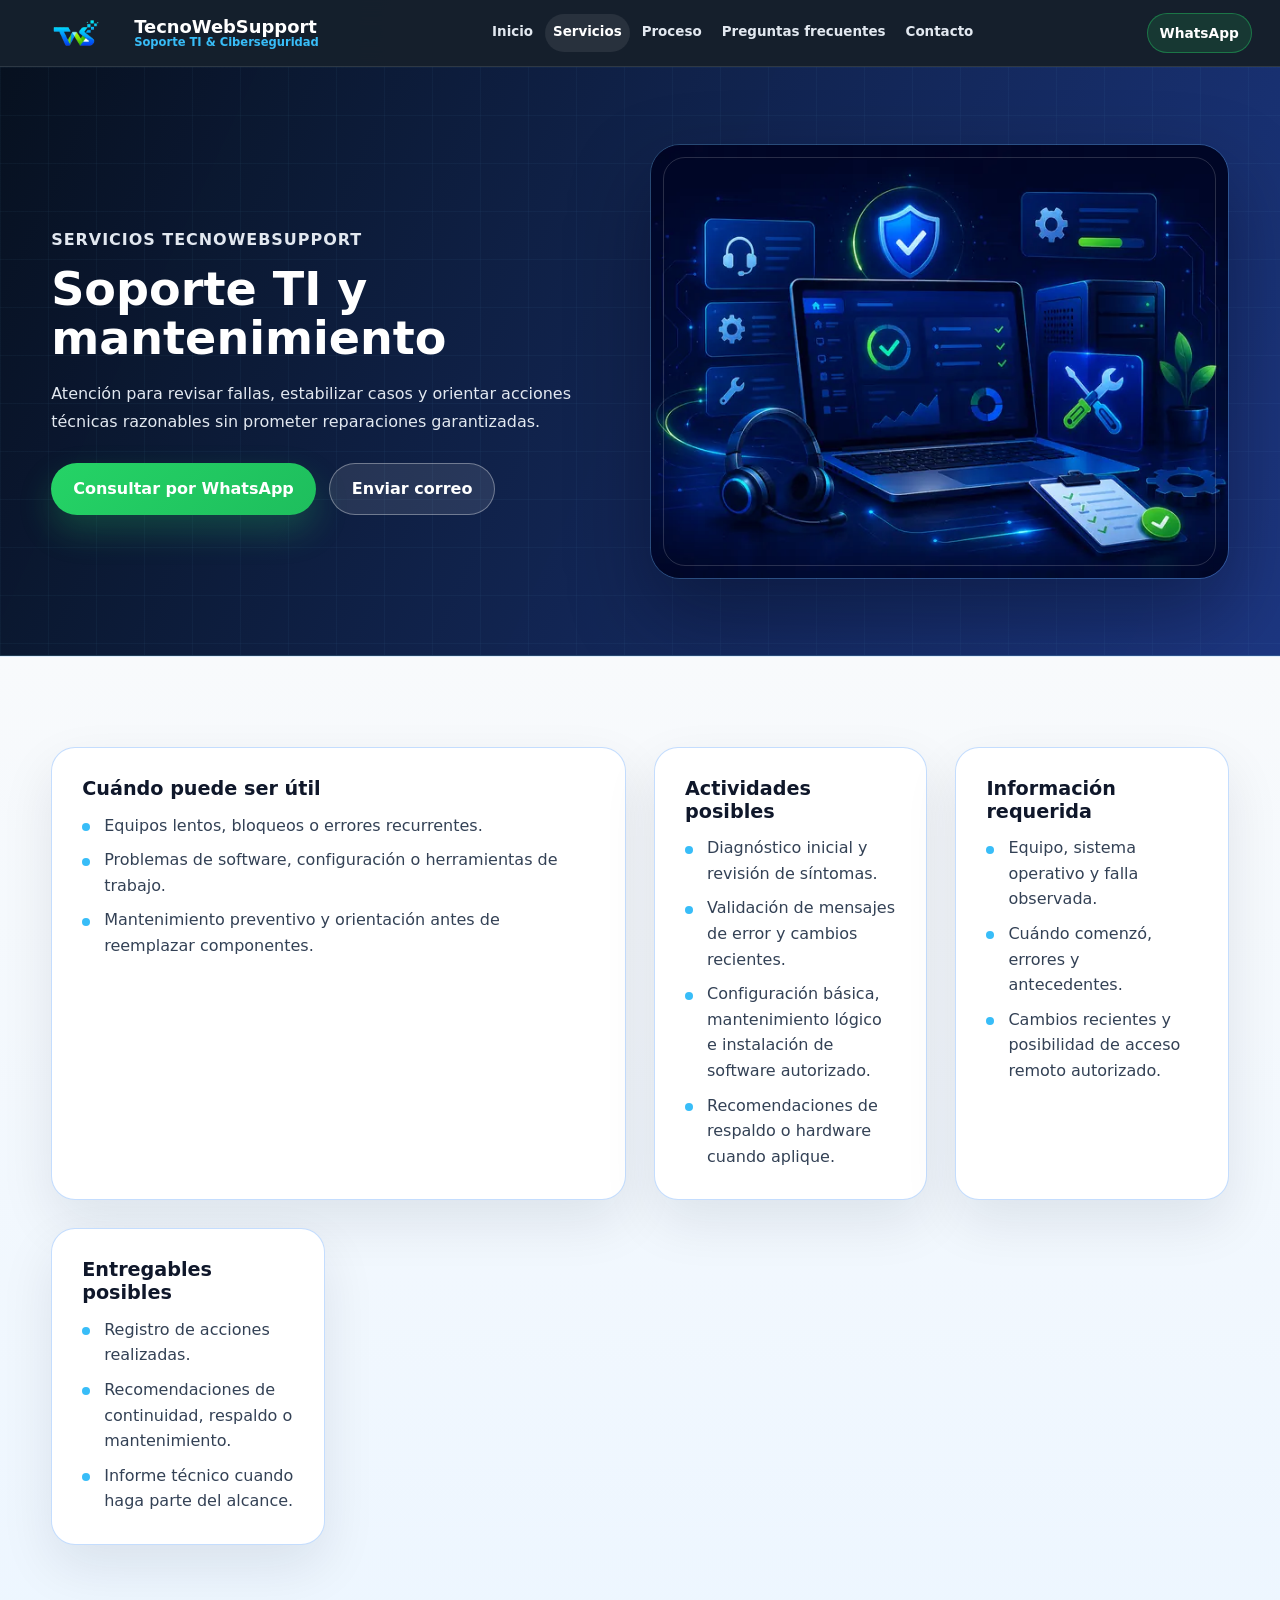
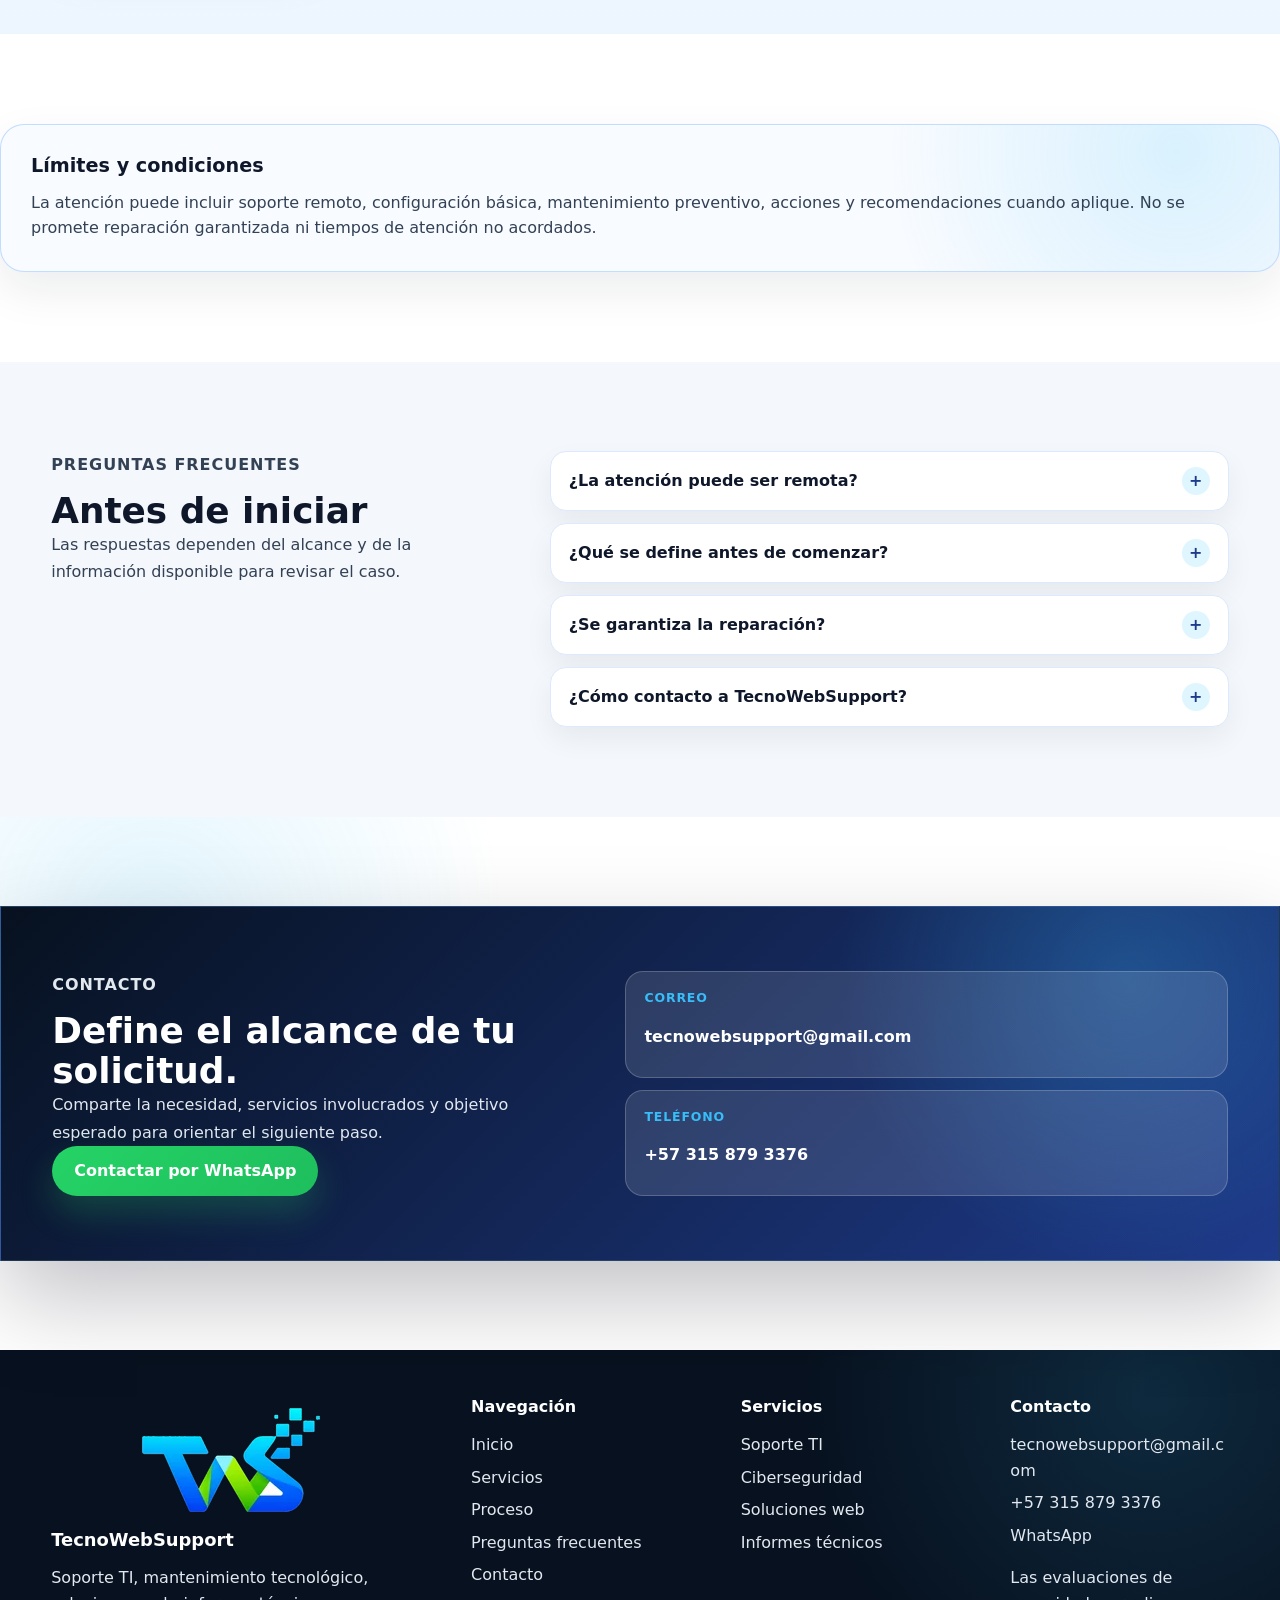
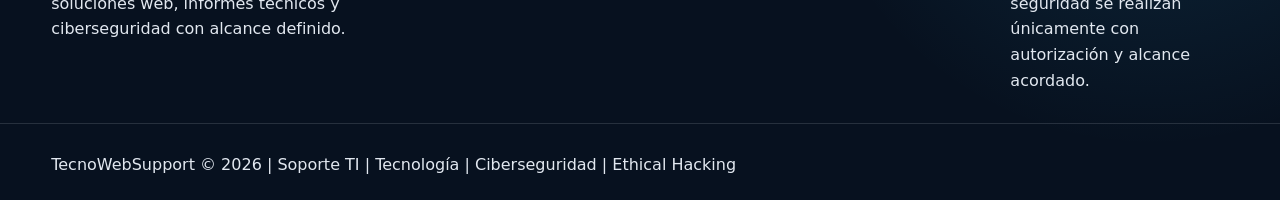
<file: servicios/soporte-ti/index.html>
<!DOCTYPE html>
<html lang='es'>
  <head>
    <meta charset='UTF-8' />
    <meta name='viewport' content='width=device-width, initial-scale=1.0' />
    <title>Soporte TI y mantenimiento | TecnoWebSupport</title>
    <meta name='description' content='Soporte TI remoto, mantenimiento preventivo, configuración básica y orientación técnica con alcance definido.' />
    <meta name='author' content='TecnoWebSupport' />
    <meta name='robots' content='index, follow' />
    <meta name='theme-color' content='#0f172a' />
    <link rel='canonical' href='https://tecnowebsupport.com/servicios/soporte-ti/' />
    <meta property='og:title' content='Soporte TI y mantenimiento | TecnoWebSupport' />
    <meta property='og:description' content='Soporte TI remoto, mantenimiento preventivo, configuración básica y orientación técnica con alcance definido.' />
    <meta property='og:url' content='https://tecnowebsupport.com/servicios/soporte-ti/' />
    <meta property='og:type' content='website' />
    <meta property='og:image' content='https://tecnowebsupport.com/assets/social/tws-social-ad.webp' />
    <meta property='og:image:width' content='1254' />
    <meta property='og:image:height' content='1254' />
    <meta property='og:image:alt' content='Publicidad de TecnoWebSupport sobre soporte TI, ciberseguridad, soluciones web e informes técnicos.' />
    <meta name='twitter:card' content='summary_large_image' />
    <meta name='twitter:image' content='https://tecnowebsupport.com/assets/social/tws-social-ad.webp' />
    <link rel='stylesheet' href='/styles.css' />
    <link rel='icon' type='image/png' sizes='32x32' href='/assets/brand/tws-mark-32.png' />
    <link rel='apple-touch-icon' href='/assets/brand/apple-touch-icon.png' />
  </head>
  <body>
    <header class='site-header'>
      <div class='wide-container header-layout'>
        <a class='brand' href='/' aria-label='Ir al inicio de TecnoWebSupport'>
          <img class='brand-logo' src='/assets/brand/tws-logo-header.webp' alt='' width='280' height='96' decoding='async' />
          <span class='brand-text'>
            <span class='brand-name'>TecnoWebSupport</span>
            <span class='brand-line'>Soporte TI & Ciberseguridad</span>
          </span>
        </a>
        <nav class='main-nav' aria-label='Navegación principal'>
          <a href='/'>Inicio</a>
          <a href='/servicios/' aria-current='page'>Servicios</a>
          <a href='/#proceso'>Proceso</a>
          <a href='/#faq'>Preguntas frecuentes</a>
          <a href='/#contacto'>Contacto</a>
        </nav>
        <a class='header-action' href='https://wa.me/573158793376?text=Hola%2C%20quiero%20solicitar%20informaci%C3%B3n%20sobre%20los%20servicios%20de%20TecnoWebSupport.' target='_blank' rel='noopener noreferrer' aria-label='Contactar a TecnoWebSupport por WhatsApp'>WhatsApp</a>
      </div>
    </header>
    <main id='contenido'>
      <section class='inner-hero full-bleed'>
        <div class='wide-container inner-hero-grid'>
          <div>
            <p class='eyebrow'>Servicios TecnoWebSupport</p>
            <h1>Soporte TI y mantenimiento</h1>
            <p>Atención para revisar fallas, estabilizar casos y orientar acciones técnicas razonables sin prometer reparaciones garantizadas.</p>
            <div class='hero-actions'>
              <a class='btn btn-primary' href='https://wa.me/573158793376?text=Hola%2C%20quiero%20consultar%20soporte%20TI%20y%20mantenimiento%20con%20TecnoWebSupport.' target='_blank' rel='noopener noreferrer' aria-label='Consultar Soporte TI y mantenimiento por WhatsApp'>Consultar por WhatsApp</a>
              <a class='btn btn-ghost' href='mailto:tecnowebsupport@gmail.com'>Enviar correo</a>
            </div>
          </div>
          <figure class='inner-hero-media' aria-hidden='true'>
                        <picture>
              <source
                srcset='/assets/media/services/support-640.webp 640w, /assets/media/services/support-960.webp 960w, /assets/media/services/support-1440.webp 1440w'
                sizes='(max-width: 760px) 92vw, (max-width: 1180px) 44vw, 620px'
                type='image/webp'
              />
              <img src='/assets/media/services/support-960.webp' alt='' width='960' height='720' loading='eager' fetchpriority='high' decoding='async' />
            </picture>
          </figure>
        </div>
      </section>
      <section class='section full-bleed detail-section'>
        <div class='wide-container detail-layout'>
          <article class='detail-card detail-card-wide'>
            <h2>Cuándo puede ser útil</h2>
            <ul>
              <li>Equipos lentos, bloqueos o errores recurrentes.</li>
              <li>Problemas de software, configuración o herramientas de trabajo.</li>
              <li>Mantenimiento preventivo y orientación antes de reemplazar componentes.</li>
            </ul>
          </article>
          <article class='detail-card'>
            <h2>Actividades posibles</h2>
            <ul>
              <li>Diagnóstico inicial y revisión de síntomas.</li>
              <li>Validación de mensajes de error y cambios recientes.</li>
              <li>Configuración básica, mantenimiento lógico e instalación de software autorizado.</li>
              <li>Recomendaciones de respaldo o hardware cuando aplique.</li>
            </ul>
          </article>
          <article class='detail-card'>
            <h2>Información requerida</h2>
            <ul>
              <li>Equipo, sistema operativo y falla observada.</li>
              <li>Cuándo comenzó, errores y antecedentes.</li>
              <li>Cambios recientes y posibilidad de acceso remoto autorizado.</li>
            </ul>
          </article>
          <article class='detail-card'>
            <h2>Entregables posibles</h2>
            <ul>
              <li>Registro de acciones realizadas.</li>
              <li>Recomendaciones de continuidad, respaldo o mantenimiento.</li>
              <li>Informe técnico cuando haga parte del alcance.</li>
            </ul>
          </article>
        </div>
      </section>
      <section class='section full-bleed notice-section'>
        <div class='wide-container notice-panel'>
          <h2>Límites y condiciones</h2>
          <p>La atención puede incluir soporte remoto, configuración básica, mantenimiento preventivo, acciones y recomendaciones cuando aplique. No se promete reparación garantizada ni tiempos de atención no acordados.</p>
        </div>
      </section>
      <section class='section full-bleed detail-faq'>
        <div class='wide-container faq-layout'>
          <div class='section-heading faq-heading'>
            <p class='eyebrow'>Preguntas frecuentes</p>
            <h2>Antes de iniciar</h2>
            <p>Las respuestas dependen del alcance y de la información disponible para revisar el caso.</p>
          </div>
          <div class='faq-list'>
            <details>
              <summary>¿La atención puede ser remota?</summary>
              <p>Sí, cuando el tipo de solicitud y las condiciones técnicas lo permiten.</p>
            </details>
            <details>
              <summary>¿Qué se define antes de comenzar?</summary>
              <p>Necesidad, alcance, información requerida, límites y entregables esperados.</p>
            </details>
            <details>
              <summary>¿Se garantiza la reparación?</summary>
              <p>No. El resultado depende del diagnóstico, del estado del equipo y de las condiciones técnicas encontradas.</p>
            </details>
            <details>
              <summary>¿Cómo contacto a TecnoWebSupport?</summary>
              <p>Por WhatsApp, correo o llamada usando los datos visibles en esta página.</p>
            </details>
          </div>
        </div>
      </section>
      <section class='contact-section full-bleed'>
        <div class='wide-container contact-panel'>
          <div class='contact-copy'>
            <p class='eyebrow'>Contacto</p>
            <h2>Define el alcance de tu solicitud.</h2>
            <p>Comparte la necesidad, servicios involucrados y objetivo esperado para orientar el siguiente paso.</p>
            <a class='btn btn-primary' href='https://wa.me/573158793376?text=Hola%2C%20quiero%20solicitar%20informaci%C3%B3n%20sobre%20los%20servicios%20de%20TecnoWebSupport.' target='_blank' rel='noopener noreferrer'>Contactar por WhatsApp</a>
          </div>
          <div class='contact-cards'>
            <a class='contact-card' href='mailto:tecnowebsupport@gmail.com'>
              <span>Correo</span>
              <strong>tecnowebsupport@gmail.com</strong>
            </a>
            <a class='contact-card' href='tel:+573158793376'>
              <span>Teléfono</span>
              <strong>+57 315 879 3376</strong>
            </a>
          </div>
        </div>
      </section>
    </main>
    <footer class='site-footer full-bleed'>
      <div class='wide-container footer-grid'>
        <div class='footer-brand'>
          <img class='footer-logo' src='/assets/brand/tws-logo-footer.webp' alt='' width='360' height='132' loading='lazy' decoding='async' />
          <span class='brand-name'>TecnoWebSupport</span>
          <p>Soporte TI, mantenimiento tecnológico, soluciones web, informes técnicos y ciberseguridad con alcance definido.</p>
        </div>
        <div class='footer-column'>
          <h2>Navegación</h2>
          <a href='/'>Inicio</a>
          <a href='/servicios/' aria-current='page'>Servicios</a>
          <a href='/#proceso'>Proceso</a>
          <a href='/#faq'>Preguntas frecuentes</a>
          <a href='/#contacto'>Contacto</a>
        </div>
        <div class='footer-column'>
          <h2>Servicios</h2>
          <a href='/servicios/soporte-ti/'>Soporte TI</a>
          <a href='/servicios/ciberseguridad/'>Ciberseguridad</a>
          <a href='/servicios/soluciones-web/'>Soluciones web</a>
          <a href='/servicios/informes-tecnicos/'>Informes técnicos</a>
        </div>
        <div class='footer-column footer-contact'>
          <h2>Contacto</h2>
          <a href='mailto:tecnowebsupport@gmail.com' aria-label='Enviar correo a TecnoWebSupport'>tecnowebsupport@gmail.com</a>
          <a href='tel:+573158793376' aria-label='Llamar a TecnoWebSupport'>+57 315 879 3376</a>
          <a href='https://wa.me/573158793376?text=Hola%2C%20quiero%20solicitar%20informaci%C3%B3n%20sobre%20los%20servicios%20de%20TecnoWebSupport.' target='_blank' rel='noopener noreferrer' aria-label='Contactar a TecnoWebSupport por WhatsApp'>WhatsApp</a>
          <p>Las evaluaciones de seguridad se realizan únicamente con autorización y alcance acordado.</p>
        </div>
      </div>
      <div class='wide-container footer-bottom'>
        <p>TecnoWebSupport © 2026 | Soporte TI | Tecnología | Ciberseguridad | Ethical Hacking</p>
      </div>
    </footer>
  </body>
</html>
</file>
<file: styles.css>
/* Base */
* {
  box-sizing: border-box;
  margin: 0;
  padding: 0;
}

:root {
  --color-deep: #07111f;
  --color-navy: #0f172a;
  --color-brand: #1e3a8a;
  --color-action: #2563eb;
  --color-accent: #38bdf8;
  --color-sky: #dff6ff;
  --color-page: #f4f7fb;
  --color-surface: #ffffff;
  --color-panel: #f8fbff;
  --color-ink: #111827;
  --color-heading: #0f172a;
  --color-text: #334155;
  --color-muted: #64748b;
  --color-light: #e2e8f0;
  --color-border: #dbeafe;
  --color-whatsapp: #25d366;
  --color-whatsapp-dark: #1ebe5d;
  --radius-sm: 8px;
  --radius-md: 14px;
  --radius-lg: 22px;
  --radius-xl: 34px;
  --shadow-soft: 0 18px 45px rgba(15, 23, 42, 0.08);
  --shadow-strong: 0 30px 90px rgba(15, 23, 42, 0.2);
  --transition-fast: 0.2s ease;
  --header-offset: 88px;
  --section-block: clamp(62px, 7vw, 104px);
  --page-inline: clamp(1rem, 4vw, 4.5rem);
}

html {
  scroll-behavior: smooth;
}

body {
  background:
    radial-gradient(circle at 6% 0%, rgba(56, 189, 248, 0.12), transparent 30rem),
    linear-gradient(180deg, #f8fafc 0%, var(--color-page) 48%, #eef5fb 100%);
  color: var(--color-ink);
  font-family: system-ui, -apple-system, BlinkMacSystemFont, "Segoe UI", sans-serif;
  line-height: 1.6;
}

body.error-page {
  background:
    radial-gradient(circle at top left, rgba(56, 189, 248, 0.18), transparent 34rem),
    linear-gradient(135deg, var(--color-heading), var(--color-brand));
}

a {
  color: inherit;
}

img {
  display: block;
  height: auto;
  max-width: 100%;
}

button,
summary,
a {
  -webkit-tap-highlight-color: transparent;
}

:focus-visible {
  outline: 3px solid var(--color-accent);
  outline-offset: 4px;
  box-shadow: 0 0 0 7px rgba(37, 99, 235, 0.24);
}

.wide-container,
.container {
  width: 100%;
  max-width: 1640px;
  margin-inline: auto;
  padding-inline: var(--page-inline);
}

.full-bleed {
  width: 100%;
}

section[id] {
  scroll-margin-top: var(--header-offset);
}


.skip-link {
  background: var(--color-surface);
  border-radius: 999px;
  color: var(--color-heading);
  font-weight: 850;
  left: 16px;
  padding: 10px 16px;
  position: fixed;
  text-decoration: none;
  top: 12px;
  transform: translateY(-160%);
  transition: transform var(--transition-fast);
  z-index: 2000;
}

.skip-link:focus-visible {
  transform: translateY(0);
}

/* Header */
.site-header {
  position: sticky;
  top: 0;
  z-index: 1000;
  background: rgba(7, 17, 31, 0.94);
  border-bottom: 1px solid rgba(226, 232, 240, 0.12);
  backdrop-filter: blur(14px);
}

.header-layout {
  align-items: center;
  display: grid;
  gap: 18px;
  grid-template-columns: auto minmax(0, 1fr) auto;
  min-height: 66px;
}

.brand {
  align-items: center;
  color: var(--color-surface);
  display: inline-flex;
  gap: 10px;
  min-width: 0;
  text-decoration: none;
}

.brand-mark {
  align-items: center;
  background: linear-gradient(135deg, var(--color-action), var(--color-accent));
  border-radius: 12px;
  color: var(--color-surface);
  display: inline-flex;
  flex: 0 0 auto;
  font-size: 0.8rem;
  font-weight: 900;
  height: 38px;
  justify-content: center;
  letter-spacing: 0;
  width: 38px;
}

.brand-text {
  display: grid;
  line-height: 1.08;
}

.brand-name {
  color: var(--color-surface);
  font-size: clamp(1.05rem, 1.4vw, 1.28rem);
  font-weight: 800;
  letter-spacing: 0;
}

.brand-line {
  color: var(--color-accent);
  font-size: 0.72rem;
  font-weight: 700;
}

.main-nav {
  align-items: center;
  display: flex;
  flex-wrap: wrap;
  gap: 6px 12px;
  justify-content: center;
}

.main-nav a,
.header-action {
  border-radius: 999px;
  font-size: 0.9rem;
  font-weight: 750;
  min-height: 38px;
  text-decoration: none;
}

.main-nav a {
  color: var(--color-light);
  padding: 7px 10px;
}

.main-nav a:hover,
.main-nav a[aria-current='page'] {
  background: rgba(255, 255, 255, 0.08);
  color: var(--color-surface);
}

.header-action {
  align-items: center;
  background: rgba(37, 211, 102, 0.14);
  border: 1px solid rgba(37, 211, 102, 0.4);
  color: var(--color-surface);
  display: inline-flex;
  justify-content: center;
  padding: 8px 15px;
  transition: transform var(--transition-fast), background-color var(--transition-fast);
  white-space: nowrap;
}

.header-action:hover {
  background: rgba(37, 211, 102, 0.24);
  transform: translateY(-2px);
}

.home-page .brand-logo {
  flex: 0 0 auto;
  width: 58px;
}

.mobile-nav {
  background: transparent;
  border: 0;
  border-radius: 0;
  box-shadow: none;
  display: none;
  overflow: visible;
}

/* Hero */
.hero-section {
  background:
    radial-gradient(circle at 78% 14%, rgba(56, 189, 248, 0.24), transparent 24rem),
    radial-gradient(circle at 4% 82%, rgba(37, 99, 235, 0.22), transparent 26rem),
    linear-gradient(135deg, var(--color-deep), var(--color-brand));
  color: var(--color-surface);
  overflow: hidden;
  padding: clamp(58px, 7vw, 104px) 0 clamp(58px, 6vw, 94px);
  position: relative;
}

.hero-section::before {
  background-image:
    linear-gradient(rgba(255, 255, 255, 0.05) 1px, transparent 1px),
    linear-gradient(90deg, rgba(255, 255, 255, 0.05) 1px, transparent 1px);
  background-size: 46px 46px;
  content: "";
  inset: 0;
  opacity: 0.36;
  position: absolute;
}

.hero-grid {
  align-items: center;
  display: grid;
  gap: clamp(34px, 5vw, 76px);
  grid-template-columns: minmax(0, 0.45fr) minmax(500px, 0.55fr);
  position: relative;
  z-index: 1;
}

.eyebrow {
  color: var(--color-accent);
  font-size: 0.78rem;
  font-weight: 850;
  letter-spacing: 0.06em;
  margin-bottom: 12px;
  text-transform: uppercase;
}

.hero-copy h1 {
  font-size: clamp(2.4rem, 3.6vw, 4rem);
  letter-spacing: 0;
  line-height: 1.04;
  max-width: 780px;
}

.hero-copy p {
  color: var(--color-light);
  font-size: clamp(1.02rem, 1.3vw, 1.14rem);
  line-height: 1.72;
  margin-top: 22px;
  max-width: 670px;
}

.hero-actions {
  display: flex;
  flex-wrap: wrap;
  gap: 13px;
  margin-top: 28px;
}

.btn {
  align-items: center;
  border-radius: 999px;
  display: inline-flex;
  font-weight: 800;
  justify-content: center;
  min-height: 46px;
  padding: 12px 22px;
  text-decoration: none;
  transition: transform var(--transition-fast), box-shadow var(--transition-fast), background-color var(--transition-fast);
}

.btn-primary {
  background: linear-gradient(135deg, var(--color-whatsapp), var(--color-whatsapp-dark));
  box-shadow: 0 16px 34px rgba(37, 211, 102, 0.24);
  color: var(--color-surface);
}

.btn-primary:hover,
.btn-ghost:hover {
  transform: translateY(-3px);
}

.btn-ghost {
  background: rgba(255, 255, 255, 0.1);
  border: 1px solid rgba(255, 255, 255, 0.34);
  color: var(--color-surface);
}

.hero-media {
  margin: 0;
  transform: translateX(clamp(0px, 3vw, 44px));
}

.hero-media img {
  filter: drop-shadow(0 34px 50px rgba(2, 6, 23, 0.24));
  width: 100%;
}

.hero-tech-visual {
  display: grid;
  isolation: isolate;
  min-height: clamp(400px, 42vw, 620px);
  place-items: center;
  position: relative;
  transform: none;
}

.hero-tech-visual::before {
  background:
    linear-gradient(135deg, rgba(56, 189, 248, 0.16), rgba(37, 99, 235, 0.04)),
    rgba(7, 17, 31, 0.3);
  border: 1px solid rgba(125, 211, 252, 0.2);
  border-radius: 36px;
  box-shadow:
    inset 0 1px 0 rgba(255, 255, 255, 0.08),
    0 32px 80px rgba(2, 6, 23, 0.28);
  content: "";
  inset: 10% 5%;
  position: absolute;
  transform: perspective(900px) rotateY(-6deg) rotateX(3deg);
  z-index: -1;
}

.hero-orbit {
  border: 1px solid rgba(125, 211, 252, 0.34);
  border-radius: 50%;
  height: 72%;
  position: absolute;
  transform: rotate(-12deg);
  width: 88%;
}

.hero-orbit::before,
.hero-orbit::after {
  border: 1px solid rgba(56, 189, 248, 0.2);
  border-radius: inherit;
  content: "";
  inset: 11%;
  position: absolute;
}

.hero-orbit::after {
  inset: 23%;
}

.hero-orbit span {
  background: var(--color-accent);
  border-radius: 50%;
  box-shadow: 0 0 24px rgba(56, 189, 248, 0.8);
  height: 8px;
  position: absolute;
  width: 8px;
}

.hero-orbit span:nth-child(1) {
  left: 10%;
  top: 22%;
}

.hero-orbit span:nth-child(2) {
  right: 5%;
  top: 48%;
}

.hero-orbit span:nth-child(3) {
  bottom: 10%;
  left: 42%;
}

.hero-device {
  background: linear-gradient(145deg, rgba(255, 255, 255, 0.13), rgba(7, 17, 31, 0.28));
  border: 1px solid rgba(255, 255, 255, 0.18);
  border-radius: 28px;
  box-shadow: 0 24px 64px rgba(2, 6, 23, 0.3);
  padding: clamp(24px, 4vw, 48px);
  position: relative;
  width: min(78%, 620px);
}

.hero-device::after {
  background: radial-gradient(ellipse, rgba(56, 189, 248, 0.42), transparent 68%);
  bottom: -28%;
  content: "";
  height: 45%;
  left: 5%;
  position: absolute;
  width: 90%;
  z-index: -1;
}

.hero-device img {
  filter: drop-shadow(0 20px 30px rgba(2, 6, 23, 0.3));
}

.hero-signal {
  background: rgba(7, 17, 31, 0.78);
  border: 1px solid rgba(125, 211, 252, 0.45);
  border-radius: 999px;
  box-shadow: 0 10px 24px rgba(2, 6, 23, 0.2);
  height: 12px;
  position: absolute;
  width: 54px;
}

.hero-signal-one {
  left: -11%;
  top: 24%;
}

.hero-signal-two {
  right: -9%;
  top: 52%;
  width: 42px;
}

.hero-signal-three {
  bottom: 10%;
  left: 18%;
  width: 34px;
}

/* Trust strip */
.trust-strip {
  background: var(--color-surface);
  border-bottom: 1px solid var(--color-border);
  box-shadow: 0 18px 46px rgba(15, 23, 42, 0.06);
}

.trust-strip-grid {
  display: grid;
  grid-template-columns: repeat(3, 1fr);
}

.trust-strip p {
  align-items: center;
  color: var(--color-heading);
  display: flex;
  font-weight: 780;
  gap: 12px;
  min-height: 72px;
  padding-block: 16px;
}

.trust-strip p + p {
  border-left: 1px solid var(--color-border);
  padding-left: clamp(18px, 3vw, 42px);
}

.trust-strip span {
  color: var(--color-action);
  font-size: 0.8rem;
}

/* Sections */
.section {
  padding: var(--section-block) 0;
}

.section-heading {
  margin-bottom: 34px;
}

.split-heading {
  align-items: end;
  display: grid;
  gap: clamp(24px, 4vw, 64px);
  grid-template-columns: minmax(0, 0.95fr) minmax(360px, 0.62fr);
}

.centered-heading {
  margin-inline: auto;
  max-width: 840px;
  text-align: center;
}

.section-heading h2,
.feature-copy h2,
.value-copy h2,
.contact-copy h2 {
  color: var(--color-heading);
  font-size: clamp(1.9rem, 2.8vw, 3rem);
  letter-spacing: 0;
  line-height: 1.12;
}

.feature-copy h2 {
  max-width: 680px;
}

.section-heading p,
.feature-copy p,
.value-copy p,
.contact-copy p {
  color: var(--color-text);
  font-size: clamp(1rem, 1.1vw, 1.1rem);
  line-height: 1.72;
}

.split-heading > p {
  max-width: 650px;
}

/* Services */
.services-overview {
  background:
    radial-gradient(circle at 94% 12%, rgba(56, 189, 248, 0.14), transparent 26rem),
    linear-gradient(180deg, #f8fafc, #edf6ff);
}

.service-showcase {
  display: grid;
  gap: clamp(22px, 3vw, 36px);
}

.service-area {
  align-items: center;
  background: rgba(255, 255, 255, 0.82);
  border: 1px solid var(--color-border);
  border-radius: 30px;
  box-shadow: var(--shadow-soft);
  display: grid;
  gap: clamp(24px, 4vw, 58px);
  grid-template-columns: minmax(420px, 0.52fr) minmax(0, 0.48fr);
  overflow: hidden;
  padding: clamp(18px, 2.5vw, 32px);
}

.service-area:nth-child(even) {
  grid-template-columns: minmax(0, 0.48fr) minmax(420px, 0.52fr);
}

.service-area:nth-child(even) .service-media {
  order: 2;
}

.service-media,
.feature-media {
  margin: 0;
}

.service-media img,
.feature-media img {
  border-radius: 24px;
  box-shadow: 0 20px 48px rgba(15, 23, 42, 0.12);
  width: 100%;
}

.service-content {
  align-content: center;
  display: grid;
  padding: clamp(8px, 2vw, 24px);
}

.service-number {
  color: var(--color-action);
  font-size: 0.82rem;
  font-weight: 900;
  letter-spacing: 0.07em;
  margin-bottom: 12px;
}

.service-content h3 {
  color: var(--color-heading);
  font-size: clamp(1.35rem, 1.8vw, 1.8rem);
  line-height: 1.16;
  margin-bottom: 14px;
}

.service-content p,
.service-content li,
.check-list li,
.value-panel li,
.faq-list p {
  color: var(--color-text);
}

.service-content ul,
.check-list,
.value-panel ul {
  display: grid;
  gap: 9px;
  list-style: none;
  margin-top: 18px;
}

.service-content li,
.check-list li,
.value-panel li {
  padding-left: 24px;
  position: relative;
}

.service-content li::before,
.check-list li::before,
.value-panel li::before {
  background: var(--color-accent);
  border-radius: 999px;
  content: "";
  height: 8px;
  left: 0;
  position: absolute;
  top: 0.65em;
  width: 8px;
}

.text-link {
  color: var(--color-action);
  font-weight: 900;
  margin-top: 20px;
  text-decoration: none;
}

.text-link:hover {
  text-decoration: underline;
}

/* Situation carousel */
.situation-section {
  background:
    radial-gradient(circle at 8% 18%, rgba(56, 189, 248, 0.16), transparent 24rem),
    linear-gradient(180deg, var(--color-page), #f8fafc);
}

.case-carousel {
  display: grid;
  gap: 22px;
}

.case-carousel-shell {
  overflow: hidden;
}

.case-track {
  display: flex;
  gap: clamp(18px, 2.4vw, 34px);
  overflow-x: auto;
  overscroll-behavior-inline: contain;
  padding: 6px var(--page-inline) 18px 0;
  scroll-padding-inline: 0;
  scroll-snap-type: x mandatory;
  scrollbar-width: none;
}

.case-track::-webkit-scrollbar {
  display: none;
}

.case-slide {
  align-items: center;
  border: 1px solid rgba(219, 234, 254, 0.9);
  border-radius: 30px;
  box-shadow: var(--shadow-soft);
  display: grid;
  flex: 0 0 min(86%, 1260px);
  gap: clamp(22px, 4vw, 56px);
  grid-template-columns: minmax(0, 0.52fr) minmax(360px, 0.48fr);
  min-height: 500px;
  overflow: hidden;
  padding: clamp(22px, 3vw, 44px);
  scroll-snap-align: start;
}

.case-slide-support {
  background:
    radial-gradient(circle at 82% 16%, rgba(56, 189, 248, 0.18), transparent 18rem),
    linear-gradient(135deg, #ffffff, #eef7ff);
}

.case-slide-web {
  background:
    radial-gradient(circle at 14% 20%, rgba(37, 99, 235, 0.14), transparent 17rem),
    linear-gradient(135deg, #f8fbff, #eaf7f7);
}

.case-slide-security {
  background:
    radial-gradient(circle at 82% 22%, rgba(37, 99, 235, 0.2), transparent 18rem),
    linear-gradient(135deg, #f8fafc, #eef2ff);
}

.case-slide-report {
  background:
    radial-gradient(circle at 18% 78%, rgba(56, 189, 248, 0.18), transparent 17rem),
    linear-gradient(135deg, #ffffff, #edf6ff);
}

.case-copy {
  display: grid;
  justify-items: start;
}

.case-kicker {
  color: var(--color-action);
  font-size: 0.78rem;
  font-weight: 900;
  letter-spacing: 0.07em;
  margin-bottom: 12px;
  text-transform: uppercase;
}

.case-copy h3 {
  color: var(--color-heading);
  font-size: clamp(1.55rem, 2.2vw, 2.25rem);
  line-height: 1.12;
  max-width: 680px;
}

.case-copy p {
  color: var(--color-text);
  font-size: clamp(1rem, 1.1vw, 1.1rem);
  line-height: 1.68;
  margin-top: 16px;
  max-width: 720px;
}

.case-copy ul {
  display: grid;
  gap: 9px;
  list-style: none;
  margin: 20px 0 24px;
}

.case-copy li {
  color: var(--color-text);
  padding-left: 24px;
  position: relative;
}

.case-copy li::before {
  background: var(--color-accent);
  border-radius: 999px;
  content: '';
  height: 8px;
  left: 0;
  position: absolute;
  top: 0.65em;
  width: 8px;
}

.case-media {
  margin: 0;
}

.case-media img {
  border-radius: 24px;
  box-shadow: 0 20px 48px rgba(15, 23, 42, 0.12);
  width: 100%;
}

.case-controls {
  align-items: center;
  display: flex;
  gap: 14px;
  justify-content: center;
}

.case-controls[hidden] {
  display: none;
}

.case-control,
.case-indicators button {
  border: 0;
  cursor: pointer;
  font: inherit;
}

.case-control {
  background: var(--color-heading);
  border-radius: 999px;
  color: var(--color-surface);
  font-weight: 850;
  min-height: 42px;
  padding: 10px 16px;
}

.case-control:disabled {
  cursor: not-allowed;
  opacity: 0.42;
}

.case-indicators {
  align-items: center;
  display: flex;
  gap: 8px;
}

.case-indicators button {
  background: #bfdbfe;
  border-radius: 999px;
  height: 11px;
  width: 30px;
}

.case-indicators button[aria-current='true'] {
  background: var(--color-action);
}

.starter-info {
  align-items: center;
  background: var(--color-surface);
  border: 1px solid var(--color-border);
  border-radius: 24px;
  box-shadow: var(--shadow-soft);
  display: grid;
  gap: 18px;
  grid-template-columns: minmax(220px, 0.34fr) minmax(0, 1fr);
  margin-top: 28px;
  padding: clamp(20px, 2.6vw, 30px);
}

.starter-info h3 {
  color: var(--color-heading);
  font-size: clamp(1.25rem, 1.6vw, 1.55rem);
  line-height: 1.18;
}

.starter-info ul {
  display: flex;
  flex-wrap: wrap;
  gap: 10px;
  list-style: none;
}

.starter-info li {
  background: var(--color-panel);
  border: 1px solid var(--color-border);
  border-radius: 999px;
  color: var(--color-text);
  font-size: 0.94rem;
  font-weight: 720;
  padding: 9px 12px;
}


/* Alternating blocks */
.alternating-services {
  background: var(--color-surface);
}

.alternating-stack {
  display: grid;
  gap: clamp(46px, 6vw, 82px);
}

.feature-row {
  align-items: center;
  display: grid;
  gap: clamp(32px, 5vw, 78px);
  grid-template-columns: minmax(0, 0.45fr) minmax(520px, 0.55fr);
}

.feature-row-reverse {
  grid-template-columns: minmax(520px, 0.55fr) minmax(0, 0.45fr);
}

.feature-row-reverse .feature-copy {
  order: 2;
}

.feature-media img {
  border-radius: 34px;
}

.feature-copy p {
  max-width: 670px;
}

/* Process */
.process-section {
  background: linear-gradient(180deg, #f8fafc, #edf6ff);
}

.process-line {
  display: grid;
  gap: 0;
  grid-template-columns: repeat(4, 1fr);
  list-style: none;
  position: relative;
}

.process-line::before {
  background: var(--color-border);
  content: "";
  height: 2px;
  left: 12%;
  position: absolute;
  right: 12%;
  top: 34px;
}

.process-line li {
  padding: 0 18px;
  position: relative;
  text-align: center;
}

.process-line span {
  align-items: center;
  background: linear-gradient(135deg, var(--color-action), var(--color-accent));
  border: 7px solid #f8fafc;
  border-radius: 999px;
  color: var(--color-surface);
  display: inline-flex;
  font-weight: 900;
  height: 68px;
  justify-content: center;
  position: relative;
  width: 68px;
  z-index: 1;
}

.process-line h3 {
  color: var(--color-heading);
  margin: 16px 0 6px;
}

.process-line p {
  color: var(--color-text);
  font-size: 0.96rem;
}

/* Value */
.value-section {
  background:
    radial-gradient(circle at 14% 22%, rgba(56, 189, 248, 0.16), transparent 20rem),
    linear-gradient(135deg, var(--color-deep), var(--color-brand));
  color: var(--color-surface);
}

.value-panel {
  display: grid;
  gap: clamp(28px, 5vw, 64px);
  grid-template-columns: minmax(0, 0.95fr) minmax(380px, 0.8fr);
}

.value-copy h2,
.value-copy p,
.value-copy li,
.value-copy h3 {
  color: var(--color-surface);
}

.value-copy p,
.value-copy li {
  color: var(--color-light);
}

.value-group {
  margin-top: 26px;
}

.value-group h3,
.deliverables-panel h3 {
  margin-bottom: 14px;
}

.deliverables-panel {
  background: rgba(255, 255, 255, 0.11);
  border: 1px solid rgba(255, 255, 255, 0.2);
  border-radius: 28px;
  padding: clamp(22px, 3vw, 34px);
}

.deliverables-panel h3 {
  color: var(--color-surface);
  font-size: clamp(1.3rem, 1.8vw, 1.7rem);
}

.deliverables-panel li,
.deliverables-panel p {
  color: var(--color-light);
}

.deliverables-panel p {
  border-top: 1px solid rgba(255, 255, 255, 0.16);
  margin-top: 22px;
  padding-top: 18px;
}

/* Corporate compact blocks */
.audience-strip,
.principles-list {
  margin-top: 24px;
}

.audience-strip h3,
.principles-list h3 {
  color: var(--color-surface);
  margin-bottom: 14px;
}

.audience-strip ul,
.principles-list ul {
  display: grid;
  gap: 10px;
  list-style: none;
}

.audience-strip li {
  align-items: start;
  border-top: 1px solid rgba(255, 255, 255, 0.16);
  display: grid;
  gap: 3px 12px;
  grid-template-columns: 42px 1fr;
  padding-top: 12px;
}

.audience-strip span {
  align-items: center;
  background: rgba(56, 189, 248, 0.18);
  border: 1px solid rgba(56, 189, 248, 0.36);
  border-radius: 999px;
  color: var(--color-accent);
  display: inline-flex;
  font-size: 0.78rem;
  font-weight: 900;
  height: 34px;
  justify-content: center;
  width: 34px;
}

.audience-strip strong,
.audience-strip p {
  color: var(--color-light);
}

.audience-strip p {
  grid-column: 2;
  margin: 0;
}

.principles-list li {
  background: rgba(255, 255, 255, 0.1);
  border: 1px solid rgba(255, 255, 255, 0.18);
  border-radius: 999px;
  color: var(--color-light);
  display: inline-flex;
  font-weight: 760;
  padding: 8px 12px;
}

.service-content > .text-link + .text-link {
  margin-top: 8px;
}

/* Service pages */
.inner-hero {
  background:
    radial-gradient(circle at 82% 18%, rgba(56, 189, 248, 0.22), transparent 24rem),
    linear-gradient(135deg, var(--color-deep), var(--color-brand));
  color: var(--color-surface);
  overflow: hidden;
  padding: clamp(52px, 6vw, 92px) 0;
}

.inner-hero-grid {
  align-items: center;
  display: grid;
  gap: clamp(30px, 5vw, 70px);
  grid-template-columns: minmax(0, 0.48fr) minmax(440px, 0.52fr);
}

.inner-hero h1 {
  font-size: clamp(2.3rem, 3.6vw, 4rem);
  line-height: 1.05;
  max-width: 760px;
}

.inner-hero p {
  color: var(--color-light);
  font-size: clamp(1rem, 1.2vw, 1.14rem);
  line-height: 1.72;
  margin-top: 18px;
  max-width: 680px;
}

.inner-hero-media {
  margin: 0;
}

.inner-hero-media img {
  border-radius: 30px;
  filter: drop-shadow(0 28px 48px rgba(2, 6, 23, 0.22));
  width: 100%;
}

.service-directory-section,
.detail-section {
  background: linear-gradient(180deg, #f8fafc, #edf6ff);
}

.directory-grid,
.detail-layout {
  display: grid;
  gap: clamp(18px, 2.4vw, 28px);
  grid-template-columns: repeat(4, minmax(0, 1fr));
}

.directory-grid article,
.detail-card,
.notice-panel {
  background: var(--color-surface);
  border: 1px solid var(--color-border);
  border-radius: 24px;
  box-shadow: var(--shadow-soft);
  padding: clamp(20px, 2.4vw, 30px);
}

.directory-grid h3,
.detail-card h2,
.notice-panel h2 {
  color: var(--color-heading);
  font-size: clamp(1.18rem, 1.5vw, 1.45rem);
  line-height: 1.18;
  margin-bottom: 12px;
}

.directory-grid p,
.detail-card li,
.notice-panel p {
  color: var(--color-text);
}

.detail-card ul {
  display: grid;
  gap: 9px;
  list-style: none;
}

.detail-card li {
  padding-left: 22px;
  position: relative;
}

.detail-card li::before {
  background: var(--color-accent);
  border-radius: 999px;
  content: '';
  height: 8px;
  left: 0;
  position: absolute;
  top: 0.65em;
  width: 8px;
}

.notice-section {
  background: var(--color-surface);
}

.notice-panel {
  background:
    radial-gradient(circle at 92% 18%, rgba(56, 189, 248, 0.16), transparent 18rem),
    var(--color-panel);
}

.detail-faq {
  background: var(--color-page);
}


/* FAQ */
.faq-section {
  background: var(--color-page);
}

.faq-layout {
  display: grid;
  gap: clamp(32px, 5vw, 76px);
  grid-template-columns: minmax(300px, 0.64fr) minmax(0, 1fr);
}

.faq-heading {
  margin-bottom: 0;
}

.faq-list {
  display: grid;
  gap: 12px;
  max-width: 940px;
}

details {
  background: var(--color-surface);
  border: 1px solid var(--color-border);
  border-radius: 16px;
  box-shadow: 0 12px 28px rgba(15, 23, 42, 0.06);
  overflow: hidden;
}

summary {
  align-items: center;
  color: var(--color-heading);
  cursor: pointer;
  display: flex;
  font-weight: 820;
  gap: 16px;
  justify-content: space-between;
  list-style: none;
  min-height: 54px;
  padding: 15px 18px;
}

summary::-webkit-details-marker {
  display: none;
}

summary::after {
  align-items: center;
  background: var(--color-sky);
  border-radius: 999px;
  color: var(--color-brand);
  content: "+";
  display: inline-flex;
  flex: 0 0 auto;
  font-weight: 900;
  height: 28px;
  justify-content: center;
  width: 28px;
}

details[open] summary::after {
  content: "-";
}

details p {
  border-top: 1px solid var(--color-border);
  padding: 0 18px 18px;
}

/* Contact */
.contact-section {
  background: var(--color-surface);
  padding: var(--section-block) 0;
}

.contact-panel {
  background:
    radial-gradient(circle at 88% 20%, rgba(56, 189, 248, 0.24), transparent 18rem),
    linear-gradient(135deg, var(--color-deep), var(--color-brand));
  border-radius: 0;
  box-shadow: none;
  color: var(--color-surface);
  display: grid;
  gap: clamp(28px, 4vw, 60px);
  grid-template-columns: minmax(0, 0.78fr) minmax(440px, 0.9fr);
  padding-block: clamp(42px, 5vw, 74px);
}

.contact-copy h2,
.contact-copy p {
  color: var(--color-surface);
}

.contact-copy p {
  color: var(--color-light);
  max-width: 620px;
}

.contact-cards {
  display: grid;
  gap: 12px;
}

.contact-card {
  background: rgba(255, 255, 255, 0.12);
  border: 1px solid rgba(255, 255, 255, 0.2);
  border-radius: 18px;
  color: var(--color-surface);
  display: grid;
  gap: 4px;
  padding: 16px 18px;
  text-decoration: none;
  transition: background-color var(--transition-fast), transform var(--transition-fast);
}

.contact-card:hover {
  background: rgba(255, 255, 255, 0.18);
  transform: translateY(-2px);
}

.contact-card span {
  color: var(--color-accent);
  font-size: 0.78rem;
  font-weight: 900;
  letter-spacing: 0.07em;
  text-transform: uppercase;
}

.contact-card strong {
  overflow-wrap: anywhere;
}

.whatsapp-float {
  align-items: center;
  background: linear-gradient(135deg, var(--color-whatsapp), var(--color-whatsapp-dark));
  border: 1px solid rgba(255, 255, 255, 0.72);
  border-radius: 50%;
  bottom: calc(18px + env(safe-area-inset-bottom, 0px));
  box-shadow:
    0 14px 32px rgba(22, 163, 74, 0.28),
    0 0 0 5px rgba(37, 211, 102, 0.08);
  color: #fff;
  display: inline-flex;
  height: 60px;
  justify-content: center;
  min-height: 60px;
  padding: 0;
  position: fixed;
  right: 18px;
  text-decoration: none;
  transition: transform var(--transition-fast), box-shadow var(--transition-fast);
  width: 60px;
  z-index: 1100;
}

.whatsapp-float svg {
  fill: currentColor;
  flex: 0 0 auto;
}

.whatsapp-float:hover {
  box-shadow:
    0 18px 38px rgba(22, 163, 74, 0.34),
    0 0 0 6px rgba(37, 211, 102, 0.1);
  transform: translateY(-2px);
}

/* Footer */
.site-footer {
  background: var(--color-deep);
  color: var(--color-surface);
  padding: 44px 0 22px;
}

.footer-grid {
  display: grid;
  gap: clamp(24px, 4vw, 54px);
  grid-template-columns: 1.35fr repeat(3, minmax(170px, 0.8fr));
}

.footer-brand p,
.footer-column p,
.footer-bottom p {
  color: var(--color-light);
  margin-top: 10px;
}

.footer-column {
  align-content: start;
  display: grid;
  gap: 7px;
}

.footer-column h2 {
  color: var(--color-surface);
  font-size: 1rem;
  margin-bottom: 5px;
}

.footer-column a,
.footer-column span {
  color: var(--color-light);
  text-decoration: none;
}

.footer-column a:hover {
  color: var(--color-accent);
}

.footer-contact a {
  overflow-wrap: anywhere;
}

.footer-bottom {
  border-top: 1px solid rgba(226, 232, 240, 0.14);
  margin-top: 30px;
  padding-top: 18px;
}


/* Matured editorial sections */
.trust-strip-grid {
  grid-template-columns: repeat(5, minmax(0, 1fr));
}

.service-area-report {
  background: linear-gradient(135deg, #ffffff, #edf6ff);
}

.service-content > .text-link {
  align-self: start;
}

.value-section {
  position: relative;
}

.value-section::before {
  background: linear-gradient(180deg, rgba(56, 189, 248, 0.18), transparent);
  content: '';
  inset: 0 auto 0 0;
  opacity: 0.45;
  position: absolute;
  width: min(34vw, 420px);
}

.value-panel {
  position: relative;
  z-index: 1;
}

.principles-list ul {
  grid-template-columns: repeat(2, minmax(0, 1fr));
}

.principles-list li::before {
  background: var(--color-accent);
  border-radius: 999px;
  content: '';
  display: inline-block;
  height: 9px;
  margin-right: 9px;
  width: 9px;
}

.contact-section {
  background:
    radial-gradient(circle at 12% 20%, rgba(56, 189, 248, 0.14), transparent 22rem),
    var(--color-surface);
}

.site-footer {
  background:
    radial-gradient(circle at 90% 10%, rgba(56, 189, 248, 0.14), transparent 22rem),
    var(--color-deep);
}

.footer-bottom {
  align-items: center;
  display: flex;
  flex-wrap: wrap;
  gap: 10px 18px;
  justify-content: space-between;
}

.detail-card-wide {
  grid-column: span 2;
}

/* 404 */
.error-main {
  align-items: center;
  display: flex;
  min-height: 100vh;
  padding: 40px 20px;
}

.error-card {
  color: var(--color-surface);
  margin: 0 auto;
  max-width: 680px;
  text-align: center;
}

.error-code {
  color: var(--color-accent);
  font-size: 1rem;
  font-weight: 800;
  letter-spacing: 0.18em;
  margin-bottom: 12px;
}

.error-card h1 {
  font-size: clamp(2rem, 6vw, 3.5rem);
  line-height: 1.1;
  margin-bottom: 18px;
}

.error-card p {
  color: var(--color-light);
  font-size: 1.05rem;
  margin-left: auto;
  margin-right: auto;
  max-width: 560px;
}

.error-actions {
  display: flex;
  flex-wrap: wrap;
  gap: 14px;
  justify-content: center;
  margin-top: 28px;
}

/* Responsive */
@media (max-width: 1180px) {
  .site-header {
    position: static;
  }

  section[id] {
    scroll-margin-top: 24px;
  }

  .header-layout {
    grid-template-columns: 1fr;
    justify-items: center;
    padding: 12px var(--page-inline);
  }

  .hero-grid,
  .inner-hero-grid,
  .split-heading,
  .case-slide,
  .starter-info,
  .feature-row,
  .feature-row-reverse,
  .value-panel,
  .faq-layout,
  .contact-panel {
    grid-template-columns: 1fr;
  }

  .feature-row-reverse .feature-copy,
  .service-area:nth-child(even) .service-media {
    order: initial;
  }

  .service-area,
  .service-area:nth-child(even) {
    grid-template-columns: minmax(340px, 0.9fr) minmax(0, 1fr);
  }

  .footer-grid {
    grid-template-columns: repeat(2, 1fr);
  }
}

@media (max-width: 900px) {
  .wide-container,
  .container {
    padding-inline: clamp(18px, 5vw, 34px);
  }

  .main-nav {
    gap: 6px;
  }

  .main-nav a {
    font-size: 0.88rem;
    padding: 8px 9px;
  }

  .hero-section {
    padding-top: 58px;
  }

  .hero-grid,
  .inner-hero-grid,
  .hero-copy,
  .section-heading,
  .case-copy,
  .feature-copy,
  .contact-copy {
    text-align: center;
  }

  .hero-copy p,
  .contact-copy p {
    margin-left: auto;
    margin-right: auto;
  }

  .hero-actions {
    justify-content: center;
  }

  .inner-hero-grid {
    text-align: center;
  }

  .inner-hero p {
    margin-left: auto;
    margin-right: auto;
  }

  .hero-media {
    transform: none;
  }

  .trust-strip-grid,
  .principles-list ul,
  .directory-grid,
  .detail-layout,
  .process-line,
  .detail-card-wide,
  .case-slide,
  .service-area,
  .service-area:nth-child(even) {
    grid-template-columns: 1fr;
  }

  .trust-strip p + p {
    border-left: 0;
    border-top: 1px solid var(--color-border);
    padding-left: 0;
  }

  .trust-strip p {
    justify-content: center;
    min-height: 62px;
  }

  .feature-row-reverse .feature-copy {
    order: initial;
  }

  .process-line {
    gap: 22px;
  }

  .process-line::before {
    bottom: 10%;
    height: auto;
    left: 34px;
    right: auto;
    top: 34px;
    width: 2px;
  }

  .process-line li {
    align-items: start;
    display: grid;
    gap: 0 16px;
    grid-template-columns: 68px 1fr;
    padding: 0;
    text-align: left;
  }

  .process-line h3 {
    margin-top: 8px;
  }

  .process-line p {
    grid-column: 2;
  }
}

@media (max-width: 620px) {
  .header-action {
    width: 100%;
  }

  .starter-info ul {
    display: grid;
  }

  .btn {
    width: 100%;
  }

  .service-area,
  .deliverables-panel {
    border-radius: 22px;
  }

  .service-media img,
  .feature-media img {
    border-radius: 20px;
  }

  .footer-grid {
    grid-template-columns: 1fr;
  }

}

@media (max-width: 380px) {
  .wide-container,
  .container {
    padding-inline: 14px;
  }

  .main-nav a {
    font-size: 0.84rem;
  }

}

/* Homepage responsive refinements */
@media (min-width: 769px) and (max-width: 1180px) {
  .home-page .site-header {
    position: sticky;
  }

  .home-page .header-layout {
    gap: 8px;
    grid-template-columns: auto minmax(0, 1fr) auto;
    justify-items: stretch;
    padding: 8px 18px;
  }

  .home-page .brand-logo {
    width: 52px;
  }

  .home-page .brand-line {
    display: none;
  }

  .home-page .main-nav {
    gap: 2px;
  }

  .home-page .main-nav a {
    font-size: 0.78rem;
    padding-inline: 7px;
  }

  .home-page .header-action {
    font-size: 0.82rem;
    padding-inline: 11px;
  }
}

@media (max-width: 768px) {
  .home-page .site-header {
    isolation: isolate;
    overflow: visible;
    position: relative;
    z-index: 2000;
  }

  .home-page .header-layout {
    box-sizing: border-box;
    gap: 10px;
    grid-template-columns: minmax(0, 1fr) auto;
    justify-items: stretch;
    max-width: 100%;
    min-height: 80px;
    overflow: visible;
    padding: 8px 20px;
    position: relative;
    width: 100%;
  }

  .home-page .brand {
    gap: 8px;
    max-width: 100%;
    min-width: 0;
    overflow: hidden;
    width: 100%;
  }

  .home-page .brand-logo {
    width: 56px;
  }

  .home-page .brand-text {
    min-width: 0;
    overflow: hidden;
  }

  .home-page .brand-name {
    display: block;
    font-size: 1rem;
    overflow: hidden;
    text-overflow: ellipsis;
    white-space: nowrap;
  }

  .home-page .brand-line {
    font-size: 0.67rem;
    white-space: nowrap;
  }

  .home-page .main-nav,
  .home-page .header-action {
    display: none;
  }

  .home-page .mobile-nav {
    align-self: center;
    display: block;
    max-width: 100%;
    min-width: 0;
    overflow: visible;
    position: static;
  }

  .home-page .mobile-nav summary {
    align-items: center;
    background: rgba(255, 255, 255, 0.08);
    border: 1px solid rgba(226, 232, 240, 0.22);
    border-radius: 12px;
    color: var(--color-surface);
    cursor: pointer;
    display: inline-flex;
    font-size: 0.84rem;
    font-weight: 800;
    gap: 6px;
    justify-content: center;
    list-style: none;
    min-height: 44px;
    padding: 8px 10px;
    white-space: nowrap;
    width: auto;
  }

  .home-page .mobile-nav summary::-webkit-details-marker {
    display: none;
  }

  .home-page .mobile-nav summary svg {
    fill: none;
    stroke: currentColor;
    stroke-linecap: round;
    stroke-width: 2;
  }

  .home-page .mobile-nav summary::after {
    content: none;
    display: none;
  }

  .home-page .mobile-nav[open] summary {
    background: rgba(56, 189, 248, 0.16);
    border-color: rgba(125, 211, 252, 0.5);
  }

  .home-page .mobile-nav-panel {
    background: rgba(7, 17, 31, 0.98);
    border: 1px solid rgba(226, 232, 240, 0.18);
    border-radius: 16px;
    box-shadow: 0 24px 60px rgba(2, 6, 23, 0.42);
    display: none;
    gap: 3px;
    left: 16px;
    max-width: none;
    opacity: 0;
    padding: 10px;
    pointer-events: none;
    position: absolute;
    right: 16px;
    top: calc(100% + 8px);
    visibility: hidden;
    width: auto;
    z-index: 2100;
  }

  .home-page .mobile-nav[open] .mobile-nav-panel {
    display: grid;
    opacity: 1;
    pointer-events: auto;
    visibility: visible;
  }

  .home-page .mobile-nav-panel a {
    border-radius: 10px;
    color: var(--color-light);
    font-size: 0.94rem;
    font-weight: 750;
    min-height: 44px;
    padding: 10px 12px;
    text-decoration: none;
  }

  .home-page .mobile-nav-panel a:hover {
    background: rgba(255, 255, 255, 0.08);
    color: var(--color-surface);
  }

  .home-page .mobile-nav-panel .mobile-nav-whatsapp {
    background: rgba(37, 211, 102, 0.14);
    border: 1px solid rgba(37, 211, 102, 0.38);
    color: var(--color-surface);
    margin-top: 5px;
    text-align: center;
  }

  .home-page .hero-section {
    min-height: auto;
    padding: 48px 0 40px;
    z-index: 0;
  }

  .home-page .hero-grid {
    gap: 28px;
    padding-inline: 20px;
  }

  .home-page .hero-copy {
    text-align: left;
  }

  .home-page .hero-copy .eyebrow {
    font-size: 0.78rem;
    letter-spacing: 0.04em;
    line-height: 1.4;
    max-width: 34ch;
  }

  .home-page .hero-copy h1 {
    font-size: clamp(2.15rem, 10vw, 3.15rem);
    line-height: 1.04;
    max-width: 16ch;
  }

  .home-page .hero-copy p {
    font-size: 1.03rem;
    line-height: 1.65;
    margin-left: 0;
    margin-right: 0;
    margin-top: 18px;
    max-width: 34ch;
  }

  .home-page .hero-actions {
    align-items: stretch;
    flex-direction: column;
    justify-content: flex-start;
    margin-top: 24px;
    max-width: 340px;
    width: 100%;
  }

  .home-page .hero-actions .btn {
    min-height: 48px;
    width: 100%;
  }

  .home-page .hero-tech-visual {
    margin: 0 auto;
    min-height: clamp(220px, 72vw, 320px);
    width: min(100%, 420px);
  }

  .home-page .hero-tech-visual::before {
    border-radius: 26px;
    inset: 8% 3%;
    transform: perspective(700px) rotateY(-4deg) rotateX(2deg);
  }

  .home-page .hero-orbit {
    height: 68%;
    width: 92%;
  }

  .home-page .hero-device {
    border-radius: 22px;
    padding: 20px;
    width: 82%;
  }

  .home-page .hero-signal {
    height: 9px;
    width: 42px;
  }

  .home-page .case-track {
    gap: 16px;
    padding-right: 20px;
  }

  .home-page .case-slide {
    border-radius: 24px;
    flex-basis: 88vw;
    gap: 20px;
    min-height: 0;
    padding: 22px;
  }

  .home-page .case-copy {
    text-align: left;
  }

  .home-page .case-copy h3 {
    font-size: clamp(1.45rem, 7vw, 1.9rem);
  }

  .home-page .case-media img {
    border-radius: 18px;
  }

  .home-page .case-controls {
    flex-wrap: wrap;
    gap: 10px;
  }

  .whatsapp-float {
    bottom: calc(16px + env(safe-area-inset-bottom, 0px));
    height: 58px;
    min-height: 58px;
    right: 16px;
    width: 58px;
  }
}

@media (max-width: 520px) {
  .home-page .brand-line {
    display: none;
  }
}

@media (max-width: 390px) {
  .home-page .brand-logo {
    width: 52px;
  }

  .home-page .header-layout {
    padding-inline: 16px;
  }
}

/* Integrated visual redesign */
.home-page .hero-section {
  background:
    linear-gradient(115deg, rgba(7, 17, 31, 0.98) 0%, rgba(15, 39, 91, 0.94) 52%, rgba(30, 58, 138, 0.9) 100%),
    var(--color-deep);
  border-bottom: 1px solid rgba(125, 211, 252, 0.18);
  isolation: isolate;
  min-height: min(820px, calc(100vh - 66px));
  overflow: hidden;
  position: relative;
}

.home-page .hero-section::before {
  background-image:
    linear-gradient(rgba(125, 211, 252, 0.08) 1px, transparent 1px),
    linear-gradient(90deg, rgba(125, 211, 252, 0.08) 1px, transparent 1px);
  background-size: 54px 54px;
  mask-image: linear-gradient(90deg, rgba(0, 0, 0, 0.24), #000 72%);
  opacity: 0.46;
  z-index: -1;
}

.home-page .hero-section::after {
  background: linear-gradient(90deg, var(--color-accent), rgba(37, 211, 102, 0.7), transparent 78%);
  bottom: 0;
  content: '';
  height: 3px;
  left: 0;
  position: absolute;
  width: 62%;
}

.home-page .hero-grid {
  grid-template-columns: minmax(0, 0.44fr) minmax(560px, 0.56fr);
  min-height: min(700px, calc(100vh - 140px));
  position: relative;
}

.home-page .hero-copy {
  position: relative;
  z-index: 2;
}

.home-page .hero-copy .eyebrow {
  align-items: center;
  display: inline-flex;
  gap: 10px;
}

.home-page .hero-copy .eyebrow::before {
  background: var(--color-accent);
  content: '';
  height: 2px;
  width: 32px;
}

.home-page .hero-copy h1 {
  text-shadow: 0 14px 38px rgba(2, 6, 23, 0.34);
}

.hero-visual {
  isolation: isolate;
  margin: 0;
  min-height: 560px;
  position: relative;
}

.hero-portrait-frame {
  border: 1px solid rgba(125, 211, 252, 0.24);
  border-radius: 34px;
  box-shadow: 0 38px 90px rgba(2, 6, 23, 0.42);
  inset: 3% 0 7% 4%;
  overflow: hidden;
  position: absolute;
  transform: perspective(1200px) rotateY(-3deg);
}

.hero-portrait-frame::after {
  background:
    linear-gradient(90deg, rgba(7, 17, 31, 0.42), transparent 42%),
    linear-gradient(0deg, rgba(7, 17, 31, 0.38), transparent 38%);
  content: '';
  inset: 0;
  pointer-events: none;
  position: absolute;
}

.hero-portrait-frame picture,
.hero-portrait-frame img {
  height: 100%;
  width: 100%;
}

.hero-portrait-frame img {
  object-fit: cover;
  object-position: center;
}

.hero-visual-notes {
  bottom: 3%;
  display: flex;
  flex-wrap: wrap;
  gap: 8px;
  justify-content: flex-end;
  position: absolute;
  right: 2%;
  width: min(72%, 520px);
  z-index: 2;
}

.hero-visual-notes span {
  backdrop-filter: blur(12px);
  background: rgba(7, 17, 31, 0.82);
  border: 1px solid rgba(226, 232, 240, 0.2);
  border-radius: 999px;
  color: var(--color-surface);
  font-size: 0.76rem;
  font-weight: 800;
  padding: 8px 12px;
}

.trust-strip {
  background:
    linear-gradient(90deg, rgba(56, 189, 248, 0.1), transparent 36%),
    var(--color-deep);
  box-shadow: 0 18px 45px rgba(2, 6, 23, 0.16);
}

.services-overview,
.situation-section,
.process-section,
.faq-section,
.detail-section,
.service-directory-section {
  border-top: 1px solid rgba(219, 234, 254, 0.7);
}

.section-heading h2 {
  text-wrap: balance;
}

.service-area {
  --service-accent: var(--color-action);
  background:
    linear-gradient(135deg, rgba(255, 255, 255, 0.96), rgba(248, 251, 255, 0.88));
  border-color: color-mix(in srgb, var(--service-accent) 22%, var(--color-border));
  box-shadow: 0 28px 72px rgba(15, 23, 42, 0.12);
  isolation: isolate;
  position: relative;
}

.service-area::before {
  background: linear-gradient(90deg, var(--service-accent), transparent 72%);
  content: '';
  height: 4px;
  inset: 0 0 auto;
  position: absolute;
  z-index: 2;
}

.service-area-support {
  --service-accent: #0ea5e9;
}

.service-area-security {
  --service-accent: #2563eb;
}

.service-area-web {
  --service-accent: #0f766e;
}

.service-area-report {
  --service-accent: #4f46e5;
}

.service-media {
  background: var(--color-deep);
  border-radius: 24px;
  overflow: hidden;
  position: relative;
}

.service-media::after {
  border: 1px solid rgba(255, 255, 255, 0.2);
  border-radius: 17px;
  content: '';
  inset: 12px;
  pointer-events: none;
  position: absolute;
}

.service-media img {
  aspect-ratio: 4 / 3;
  border-radius: 0;
  object-fit: cover;
  transition: transform 0.35s ease;
}

.service-number {
  align-items: center;
  background: color-mix(in srgb, var(--service-accent) 12%, white);
  border: 1px solid color-mix(in srgb, var(--service-accent) 25%, white);
  border-radius: 999px;
  color: var(--service-accent);
  display: inline-flex;
  height: 32px;
  justify-content: center;
  width: 32px;
}

.case-slide {
  isolation: isolate;
  position: relative;
}

.case-slide::before {
  background: linear-gradient(90deg, var(--case-accent, var(--color-accent)), transparent 72%);
  content: '';
  height: 4px;
  inset: 0 0 auto;
  position: absolute;
}

.case-slide-support {
  --case-accent: #0ea5e9;
  background: linear-gradient(135deg, #ffffff 0%, #e7f7ff 100%);
}

.case-slide-web {
  --case-accent: #0f766e;
  background: linear-gradient(135deg, #f8fffe 0%, #dff7f2 100%);
}

.case-slide-security {
  --case-accent: #38bdf8;
  background: linear-gradient(135deg, #07111f 0%, #172554 100%);
  border-color: rgba(125, 211, 252, 0.28);
}

.case-slide-security .case-kicker,
.case-slide-security .case-copy h3 {
  color: var(--color-surface);
}

.case-slide-security .case-copy p,
.case-slide-security .case-copy li {
  color: var(--color-light);
}

.case-slide-report {
  --case-accent: #4f46e5;
  background: linear-gradient(135deg, #ffffff 0%, #eef2ff 100%);
}

.case-media {
  border: 1px solid rgba(255, 255, 255, 0.32);
  border-radius: 26px;
  box-shadow: 0 28px 64px rgba(15, 23, 42, 0.2);
  overflow: hidden;
  position: relative;
}

.case-media::after {
  background: linear-gradient(135deg, transparent 66%, rgba(56, 189, 248, 0.24));
  content: '';
  inset: 0;
  pointer-events: none;
  position: absolute;
}

.case-media img {
  aspect-ratio: 16 / 9;
  border-radius: 0;
  box-shadow: none;
  object-fit: cover;
}

.case-slide-support .case-media img {
  object-position: 68% center;
}

.case-slide-web .case-media img {
  object-position: center 30%;
}

.case-slide-report .case-media img {
  object-position: center 70%;
}

.process-line li,
.value-panel,
.starter-info,
.detail-card,
.directory-grid article {
  box-shadow: 0 22px 54px rgba(15, 23, 42, 0.09);
}

.process-line li {
  background: rgba(255, 255, 255, 0.86);
  border: 1px solid var(--color-border);
  border-radius: 20px;
  padding: 24px 20px;
}

.process-line::before {
  opacity: 0.48;
}

.contact-panel {
  border: 1px solid rgba(125, 211, 252, 0.2);
  box-shadow: 0 38px 90px rgba(2, 6, 23, 0.24);
  overflow: hidden;
  position: relative;
}

.inner-hero {
  background:
    linear-gradient(115deg, rgba(7, 17, 31, 0.98), rgba(30, 58, 138, 0.92)),
    var(--color-deep);
  border-bottom: 1px solid rgba(125, 211, 252, 0.22);
  isolation: isolate;
  position: relative;
}

.inner-hero::before {
  background-image:
    linear-gradient(rgba(125, 211, 252, 0.07) 1px, transparent 1px),
    linear-gradient(90deg, rgba(125, 211, 252, 0.07) 1px, transparent 1px);
  background-size: 48px 48px;
  content: '';
  inset: 0;
  opacity: 0.6;
  position: absolute;
  z-index: -1;
}

.inner-hero-grid {
  position: relative;
  z-index: 1;
}

.inner-hero-media {
  border: 1px solid rgba(125, 211, 252, 0.22);
  border-radius: 30px;
  box-shadow: 0 34px 80px rgba(2, 6, 23, 0.38);
  overflow: hidden;
  position: relative;
}

.inner-hero-media::after {
  border: 1px solid rgba(255, 255, 255, 0.16);
  border-radius: 22px;
  content: '';
  inset: 12px;
  pointer-events: none;
  position: absolute;
}

.inner-hero-media img {
  border-radius: 0;
  filter: none;
}

.service-index-mark {
  background:
    radial-gradient(circle at 50% 48%, rgba(56, 189, 248, 0.2), transparent 34%),
    linear-gradient(145deg, #07111f 0%, #09263b 54%, #061522 100%);
  display: grid;
  isolation: isolate;
  min-height: 430px;
  padding: clamp(28px, 4vw, 52px);
  place-items: center;
}

.service-index-mark::before {
  background:
    radial-gradient(circle at center, transparent 0 34%, rgba(125, 211, 252, 0.2) 34.3% 34.6%, transparent 35% 48%, rgba(125, 211, 252, 0.1) 48.3% 48.6%, transparent 49%),
    linear-gradient(rgba(125, 211, 252, 0.06) 1px, transparent 1px),
    linear-gradient(90deg, rgba(125, 211, 252, 0.06) 1px, transparent 1px);
  background-size: auto, 34px 34px, 34px 34px;
  content: '';
  inset: 0;
  opacity: 0.82;
  pointer-events: none;
  position: absolute;
  z-index: -1;
}

.service-index-mark img {
  border-radius: 18px;
  box-shadow: 0 30px 74px rgba(2, 6, 23, 0.24);
  mix-blend-mode: screen;
  object-fit: contain;
  opacity: 0.94;
  position: relative;
  width: min(62%, 350px);
  z-index: 1;
}

.directory-grid article {
  border-top: 4px solid var(--color-action);
  position: relative;
}

.directory-grid article:nth-child(2) {
  border-top-color: #38bdf8;
}

.directory-grid article:nth-child(3) {
  border-top-color: #0f766e;
}

.directory-grid article:nth-child(4) {
  border-top-color: #4f46e5;
}

.detail-card,
.notice-panel {
  border-color: rgba(191, 219, 254, 0.92);
}

@media (hover: hover) {
  .service-area:hover .service-media img {
    transform: scale(1.025);
  }

  .directory-grid article:hover,
  .detail-card:hover {
    box-shadow: 0 28px 66px rgba(15, 23, 42, 0.13);
  }
}

@media (max-width: 900px) {
  .detail-card-wide {
    grid-column: auto;
  }
}

@media (min-width: 901px) and (max-width: 1180px) {
  .home-page .hero-section {
    min-height: auto;
    padding: 64px 0;
  }

  .home-page .hero-grid {
    gap: 36px;
    grid-template-columns: minmax(0, 0.46fr) minmax(0, 0.54fr);
    min-height: 620px;
  }

  .case-slide {
    grid-template-columns: minmax(0, 0.5fr) minmax(400px, 0.5fr);
  }

  .hero-visual {
    min-height: 500px;
  }
}

@media (max-width: 900px) {
  .home-page .hero-grid {
    grid-template-columns: 1fr;
    min-height: 0;
  }

  .hero-visual {
    min-height: clamp(390px, 72vw, 560px);
    width: 100%;
  }

  .service-index-mark {
    min-height: 360px;
  }
}

@media (min-width: 700px) and (max-width: 900px) {
  .home-page .hero-grid {
    grid-template-columns: minmax(0, 0.46fr) minmax(360px, 0.54fr);
  }

  .home-page .hero-copy,
  .home-page .hero-copy p {
    text-align: left;
  }

  .home-page .hero-visual {
    min-height: 430px;
  }
}

@media (max-width: 768px) {
  .home-page .hero-section {
    min-height: auto;
  }

  .home-page .hero-visual {
    min-height: clamp(310px, 86vw, 480px);
    width: 100%;
  }

  .hero-portrait-frame {
    border-radius: 24px;
    inset: 0 0 10%;
    transform: none;
  }

  .hero-visual-notes {
    bottom: 3%;
    right: 8px;
    width: 68%;
  }

  .hero-visual-notes span {
    font-size: 0.68rem;
    padding: 7px 9px;
  }

  .service-area {
    border-radius: 24px;
  }

  .process-line li {
    padding: 18px;
  }

  .case-media {
    border-radius: 18px;
  }

  .inner-hero-media {
    border-radius: 24px;
  }

  .service-index-mark {
    min-height: 300px;
    padding: 26px;
  }

  .service-index-mark img {
    width: min(58%, 240px);
  }
}

@media (max-width: 699px) {
  .home-page .hero-section {
    padding: 28px 0 24px;
  }

  .home-page .hero-grid {
    gap: 20px;
  }

  .home-page .hero-copy h1 {
    font-size: clamp(2rem, 8.5vw, 2.3rem);
  }

  .home-page .hero-copy p {
    font-size: 1rem;
    line-height: 1.52;
    max-width: 36ch;
  }

  .home-page .hero-actions {
    margin-top: 20px;
  }

  .home-page .hero-visual {
    min-height: clamp(220px, 55vw, 300px);
  }
}

@media (max-width: 620px) {
  body:not(.home-page) .header-layout {
    gap: 8px;
    max-width: 100%;
    padding: 10px 16px;
    width: 100%;
  }

  body:not(.home-page) .brand {
    justify-content: center;
    max-width: 100%;
    min-width: 0;
    width: 100%;
  }

  body:not(.home-page) .brand-logo {
    flex: 0 0 auto;
    width: 82px;
  }

  body:not(.home-page) .brand-text {
    min-width: 0;
  }

  body:not(.home-page) .brand-name {
    font-size: 1rem;
  }

  body:not(.home-page) .brand-line {
    display: none;
  }

  body:not(.home-page) .main-nav {
    gap: 2px 4px;
    max-width: 100%;
  }

  body:not(.home-page) .main-nav a {
    font-size: 0.78rem;
    padding: 6px 7px;
  }

  body:not(.home-page) .header-action {
    max-width: 320px;
  }
}

@media (max-width: 430px) {
  .hero-visual-notes {
    align-content: end;
    align-items: flex-end;
    flex-direction: column;
  }

  .hero-visual-notes span:first-child {
    display: none;
  }

  .service-index-mark {
    min-height: 260px;
  }
}

/* Final composition safeguards */
:root {
  --site-header-height: 66px;
}

.site-header {
  min-height: var(--site-header-height);
  overflow: visible;
}

.header-layout {
  max-width: 100%;
  width: 100%;
}

.main-nav {
  min-width: 0;
}

.header-action {
  flex-shrink: 0;
}

body:not(.home-page) .brand-logo {
  flex: 0 0 auto;
  width: 96px;
}

body:not(.home-page) .inner-hero {
  padding-top: clamp(72px, 6vw, 96px);
}

body:not(.home-page) .inner-hero-grid > div {
  min-width: 0;
}

.trust-strip p {
  color: var(--color-light);
  transition: background-color var(--transition-fast), color var(--transition-fast);
}

.trust-strip p + p {
  border-left-color: rgba(226, 232, 240, 0.24);
}

.trust-strip span {
  color: var(--color-accent);
}

.trust-strip p:hover,
.trust-strip p:focus-within {
  background: rgba(56, 189, 248, 0.08);
  color: var(--color-surface);
}

.home-page .mobile-nav-panel {
  backdrop-filter: blur(18px);
  background: rgba(7, 17, 31, 0.99);
}

@media (min-width: 1181px) {
  body:not(.home-page) .header-layout {
    gap: 12px;
    grid-template-columns: minmax(250px, auto) minmax(0, 1fr) auto;
    padding-inline: clamp(20px, 2.2vw, 36px);
  }

  body:not(.home-page) .main-nav {
    flex-wrap: nowrap;
    gap: 4px;
  }

  body:not(.home-page) .main-nav a {
    font-size: 0.84rem;
    padding-inline: 8px;
    white-space: nowrap;
  }

  body:not(.home-page) .header-action {
    font-size: 0.86rem;
    padding-inline: 12px;
  }
}

@media (min-width: 769px) and (max-width: 1180px) {
  body:not(.home-page) .header-layout {
    gap: 8px;
    grid-template-columns: auto minmax(0, 1fr) auto;
    justify-items: stretch;
    min-height: var(--site-header-height);
    padding: 8px 18px;
  }

  body:not(.home-page) .brand-logo {
    width: 76px;
  }

  body:not(.home-page) .brand-line {
    display: none;
  }

  body:not(.home-page) .main-nav {
    flex-wrap: nowrap;
    gap: 2px;
  }

  body:not(.home-page) .main-nav a {
    font-size: 0.74rem;
    padding-inline: 6px;
    white-space: nowrap;
  }

  body:not(.home-page) .header-action {
    font-size: 0.78rem;
    padding-inline: 10px;
    width: auto;
  }
}

@media (max-width: 768px) {
  body:not(.home-page) .site-header {
    position: static;
  }

  body:not(.home-page) .inner-hero {
    padding-top: 64px;
  }

  .trust-strip p + p {
    border-left: 0;
    border-top-color: rgba(226, 232, 240, 0.24);
  }
}

@media (prefers-reduced-motion: reduce) {
  html {
    scroll-behavior: auto;
  }

  *,
  *::before,
  *::after {
    animation-duration: 0.01ms !important;
    animation-iteration-count: 1 !important;
    scroll-behavior: auto !important;
    transition-duration: 0.01ms !important;
  }
}
</file>
